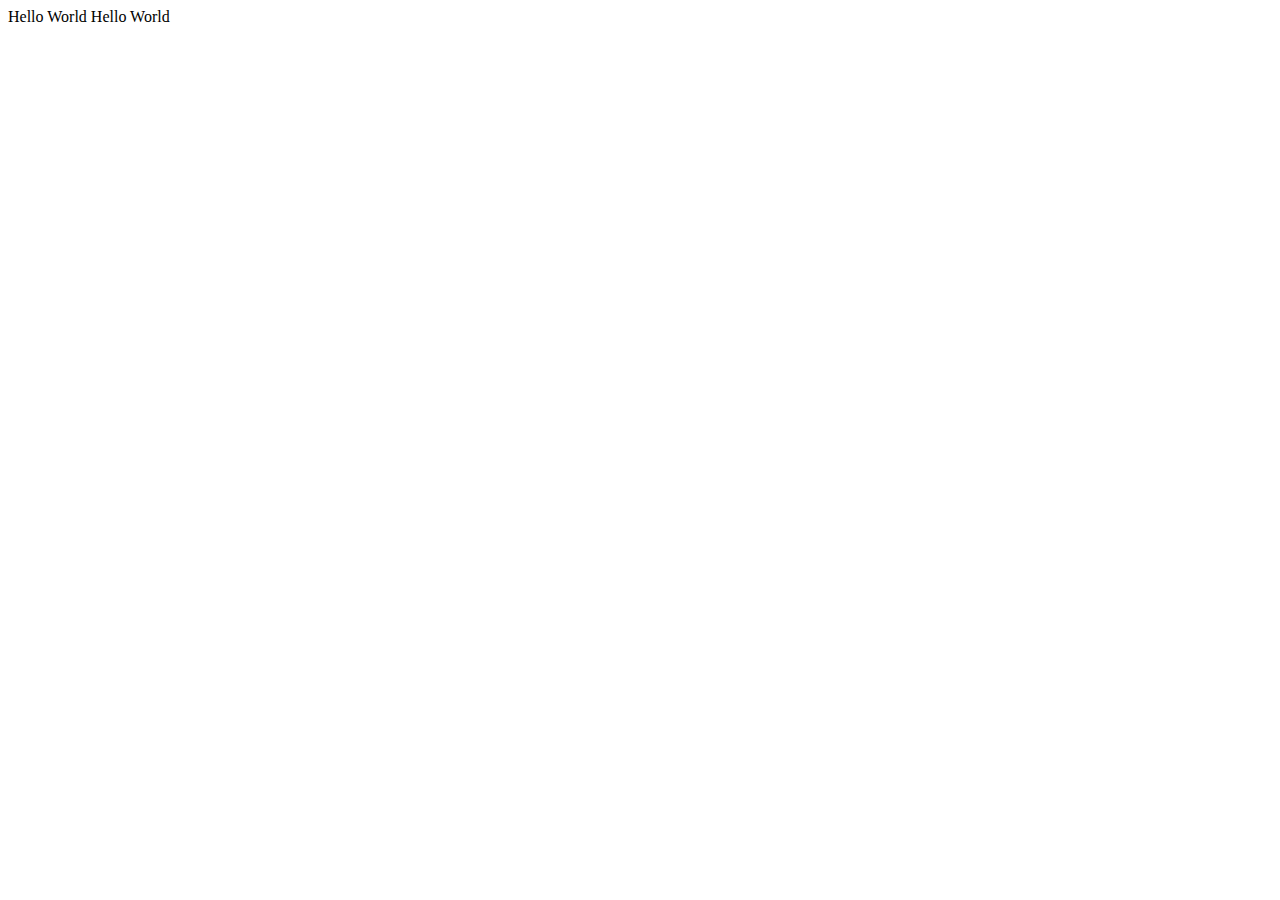
<file: index.html>
<!DOCTYPE html>
<html lang="en">
<head>
    <meta charset="UTF-8">
    <meta name="viewport" content="width=device-width, initial-scale=1.0">
    <meta http-equiv="X-UA-Compatible" content="ie=edge">
    <title>Ajax Demo</title>

</head>
<body>
    <style>
        body{
            background-color: aquamarine;
        }
    </style>
    <h1 id="demo"></h1>
    <script src="script.js"></script>
</body>
</html>
</file>
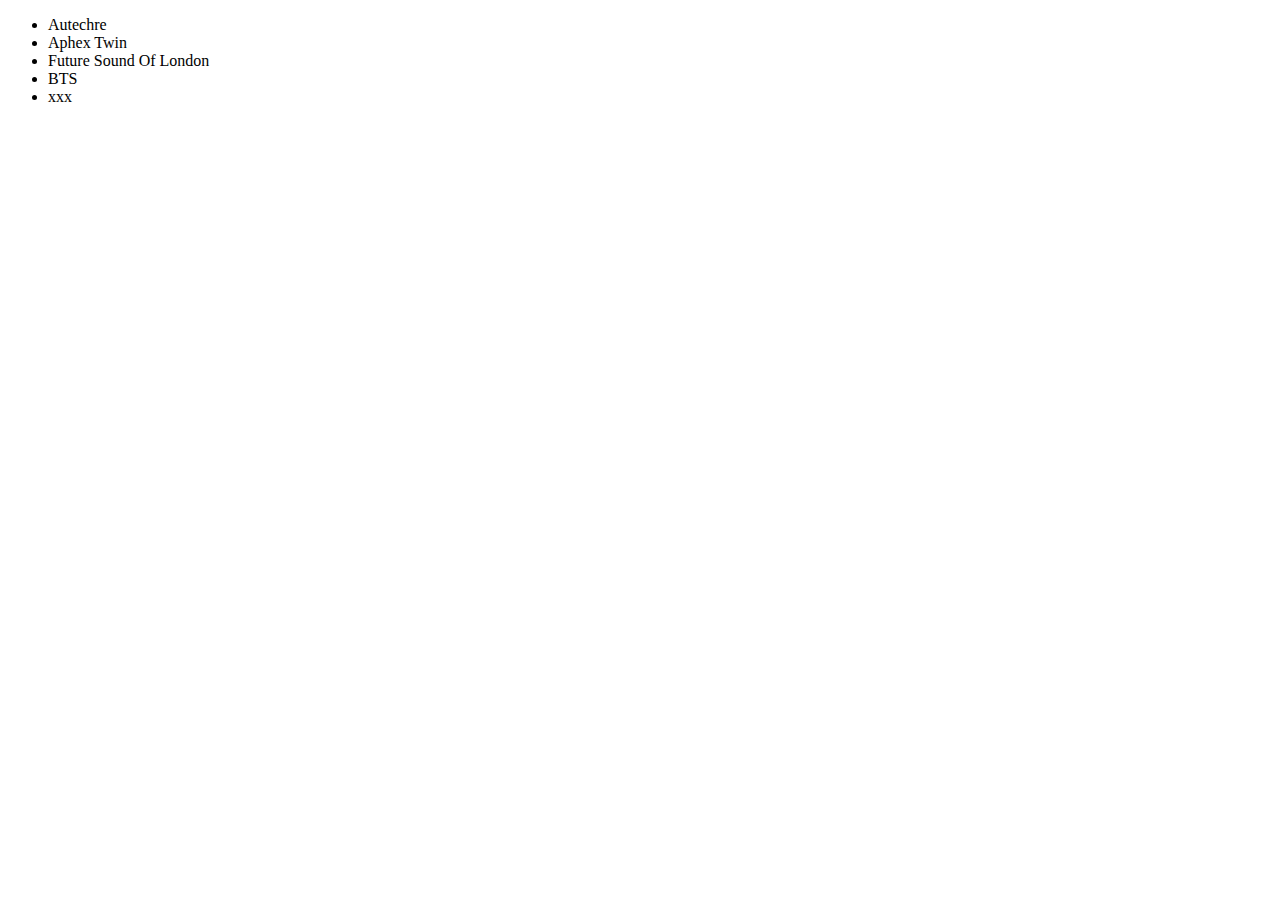
<file: Unit 2/index.html>
<!DOCTYPE html>
<html lang="en">
<head>
    <meta charset="UTF-8">
    <meta name="viewport" content="width=device-width, initial-scale=1.0">
    <meta http-equiv="X-UA-Compatible" content="ie=edge">
    <title>Unit 2</title>
</head>
<body>
    <div id="update"></div>
    <script src="script.js"></script>
</body>
</html>
</file>
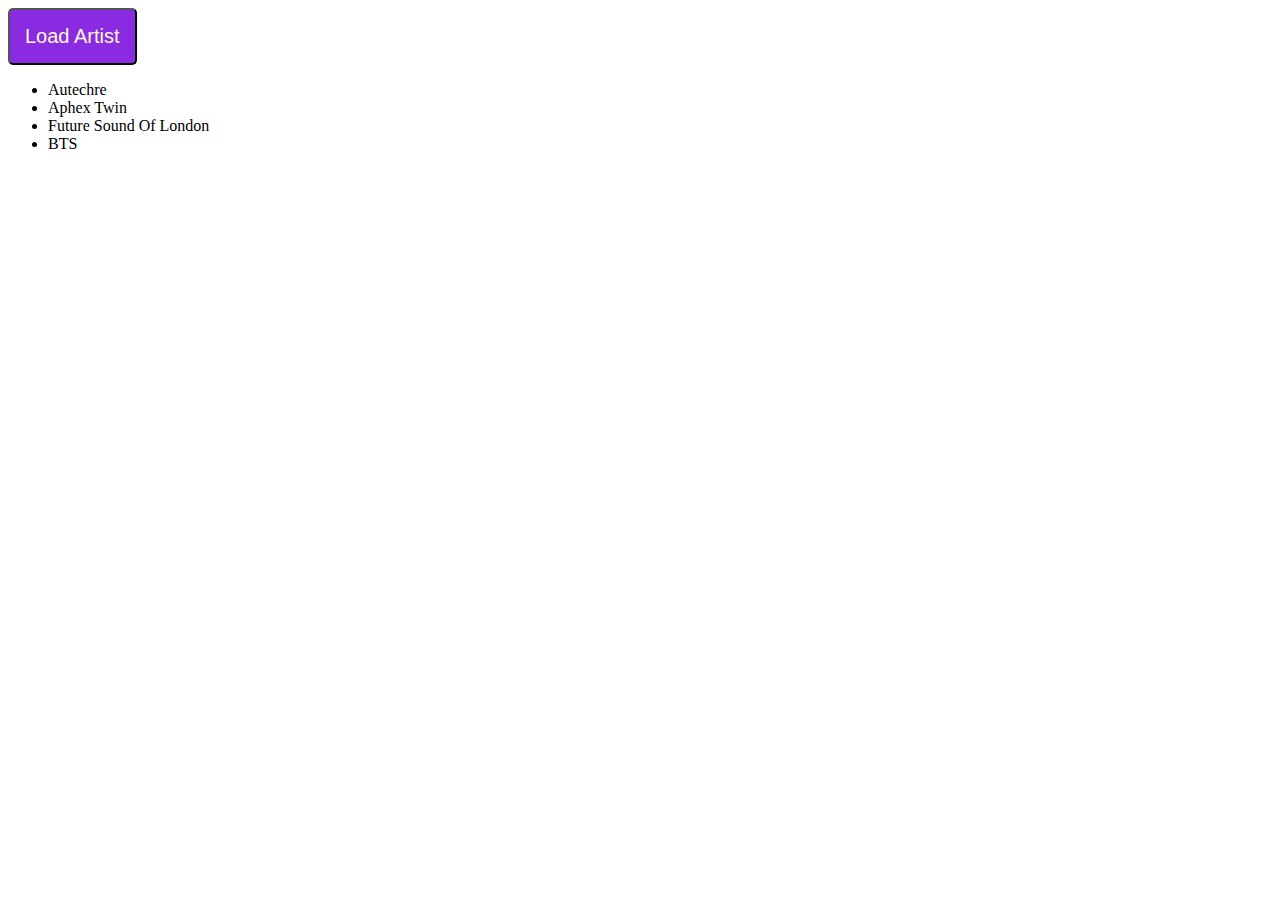
<file: unit 3/index.html>
<!DOCTYPE html>
<html lang="en">
<head>
    <meta charset="UTF-8">
    <meta name="viewport" content="width=device-width, initial-scale=1.0">
    <meta http-equiv="X-UA-Compatible" content="ie=edge">
    <title>Unit 3/ AJAX</title>
    <style>
        button{
            background-color: blueviolet;
            font-family:Arial, Helvetica, sans-serif;
            font-size: 1.25em;
            color:cornsilk;
            padding: .75em;
            border-radius: .25em;
        }
    </style>
</head>
<body>
    <button onload="loadAJAX();">Load Artist</button>
    <div id="update"></div>
    <script src="script.js"></script>
</body>
</html>
</file>
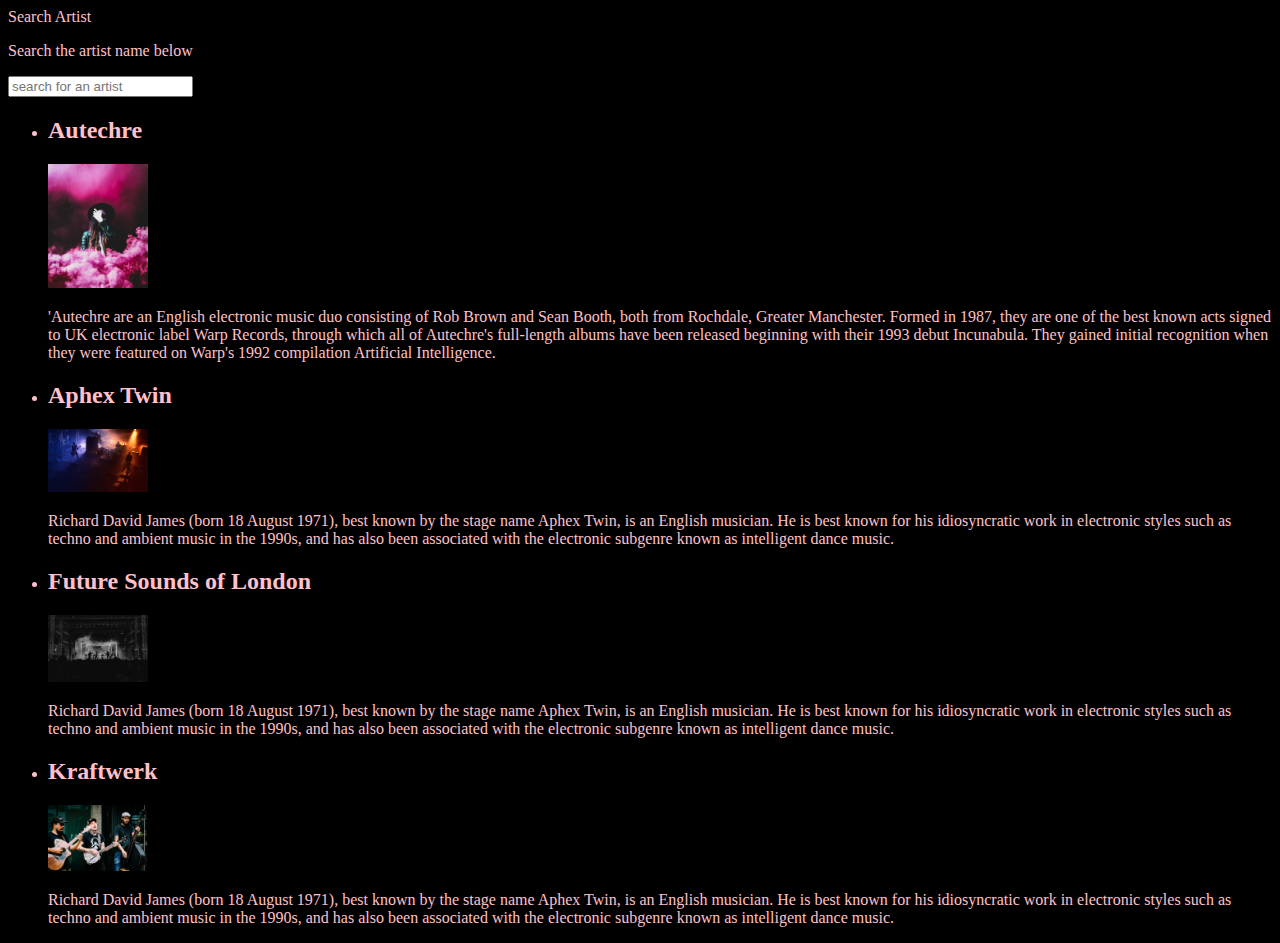
<file: unit 4/index.html>
<!DOCTYPE html>
<html lang="en">

<head>
    <meta charset="UTF-8">
    <meta name="viewport" content="width=device-width, initial-scale=1.0">
    <meta http-equiv="X-UA-Compatible" content="ie=edge">
    <link rel="stylesheet" href="css/style.css">
    <title>Unit 2 Assignment
    </title>
</head>

<body>
    <div id="searcharea">
        <label for="search">Search Artist</label>
        <p>Search the artist name below</p>
        <input type="search" id="search" name="search" placeholder="search for an artist">

    </div>
    <div id="update">

    </div>

    <script src="https://ajax.googleapis.com/ajax/libs/jquery/3.4.1/jquery.min.js"></script>
    <script>
        window.jQuery || document.write('<script src="js/jquery-3.4.1.min.js"><\/script>')
    </script>
    <script src="script.js"></script>
</body>

</html>
</file>
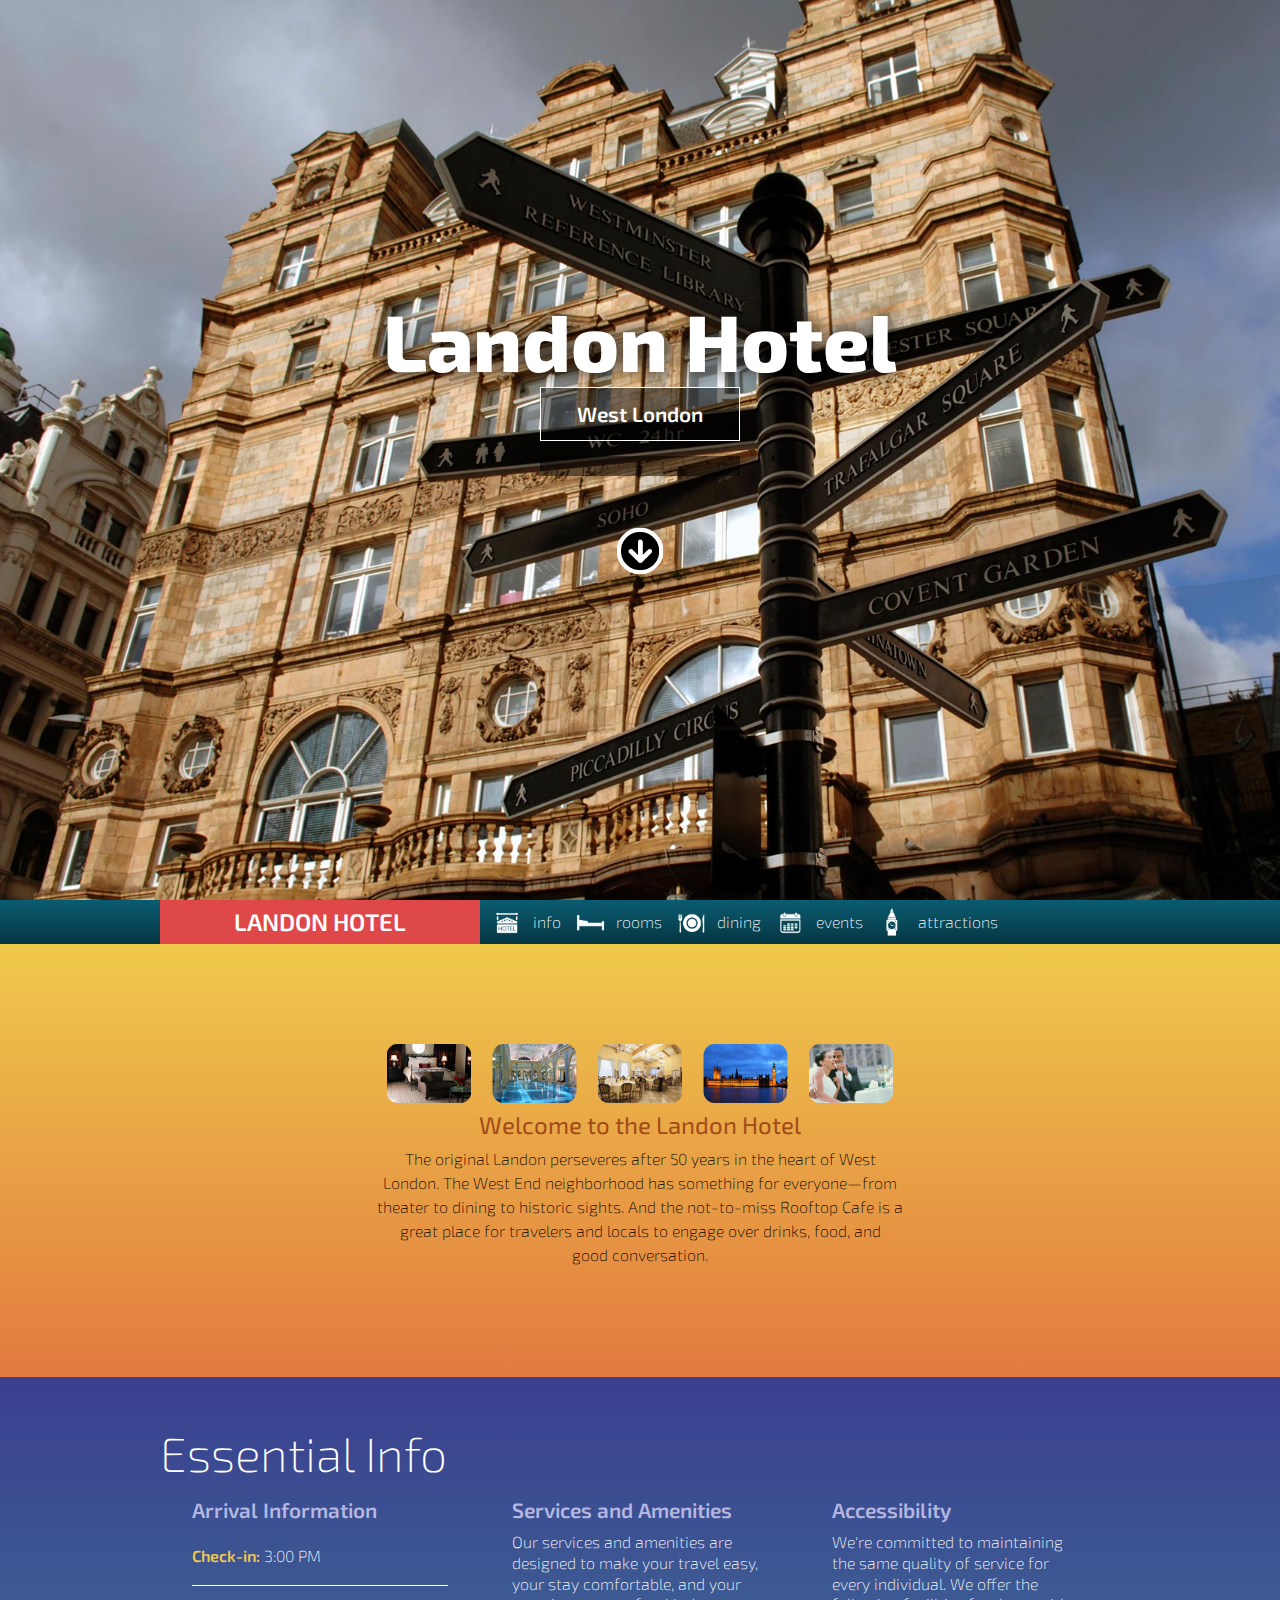
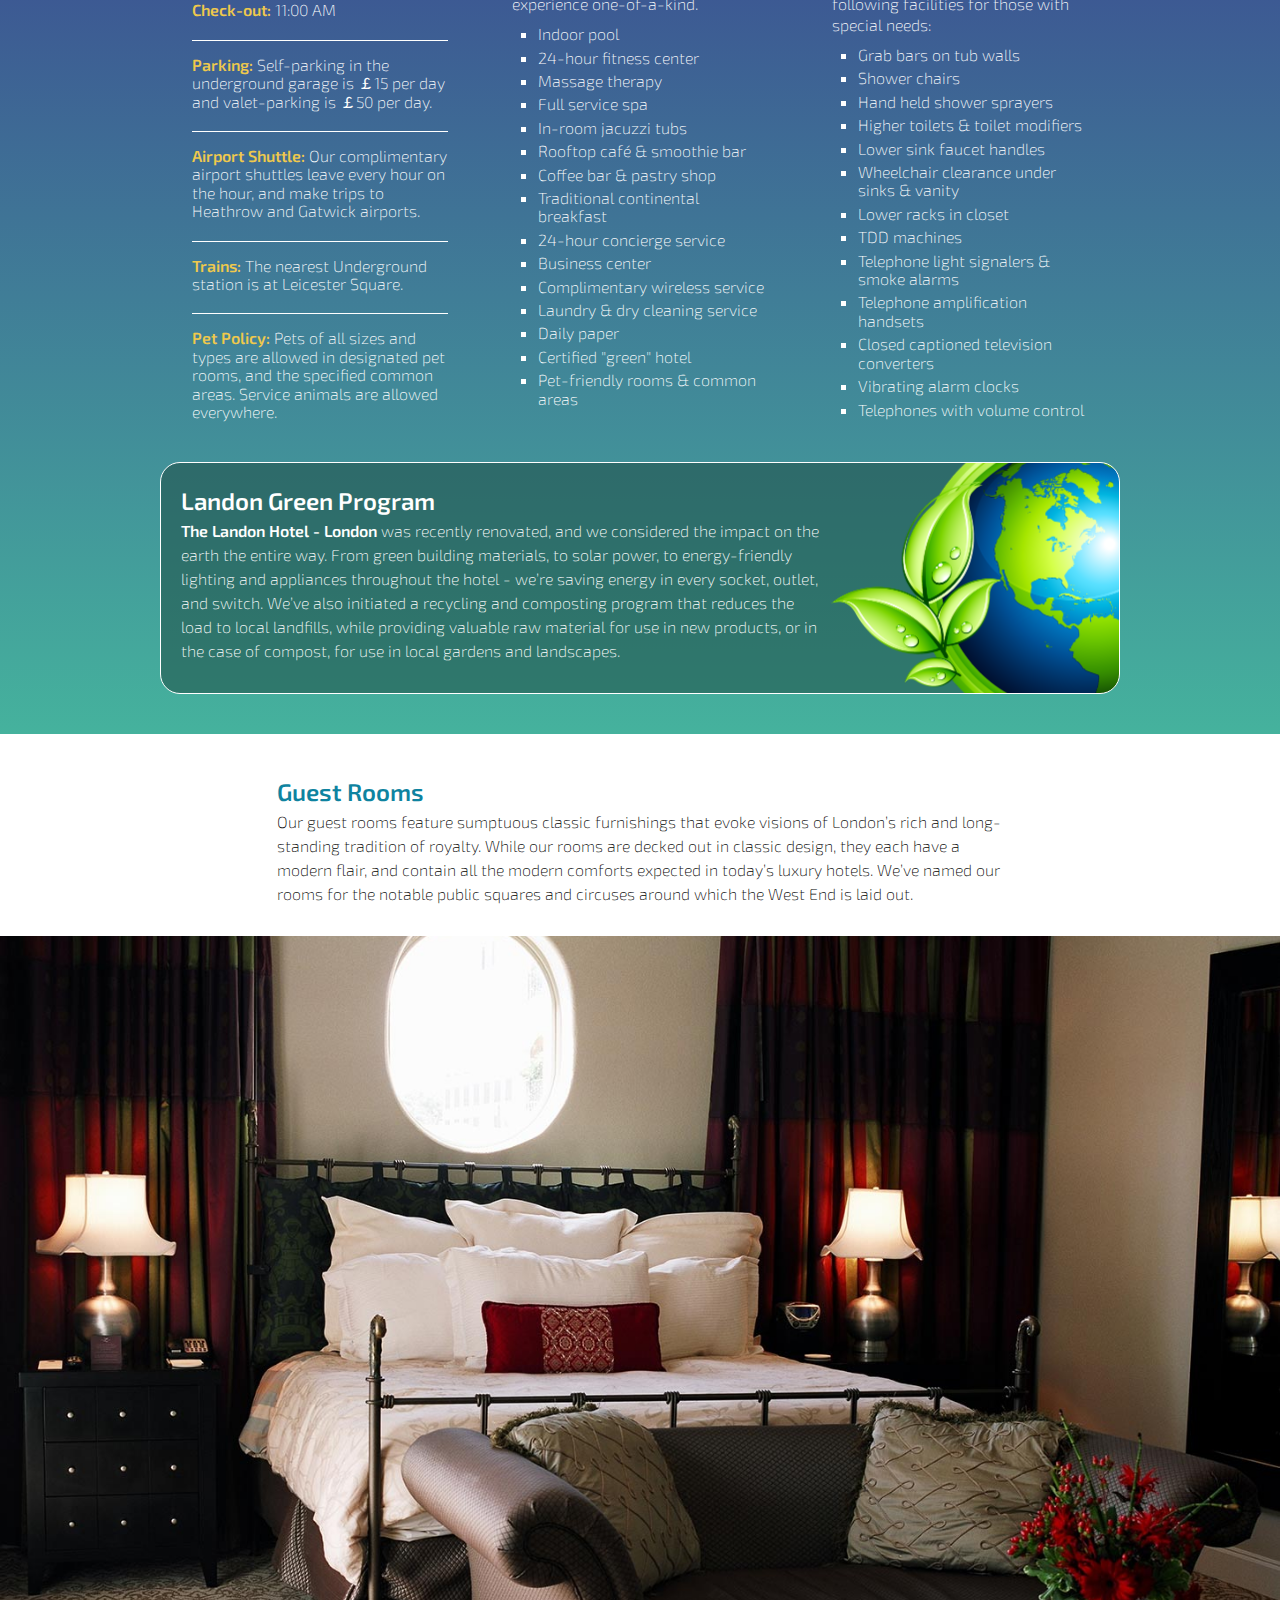
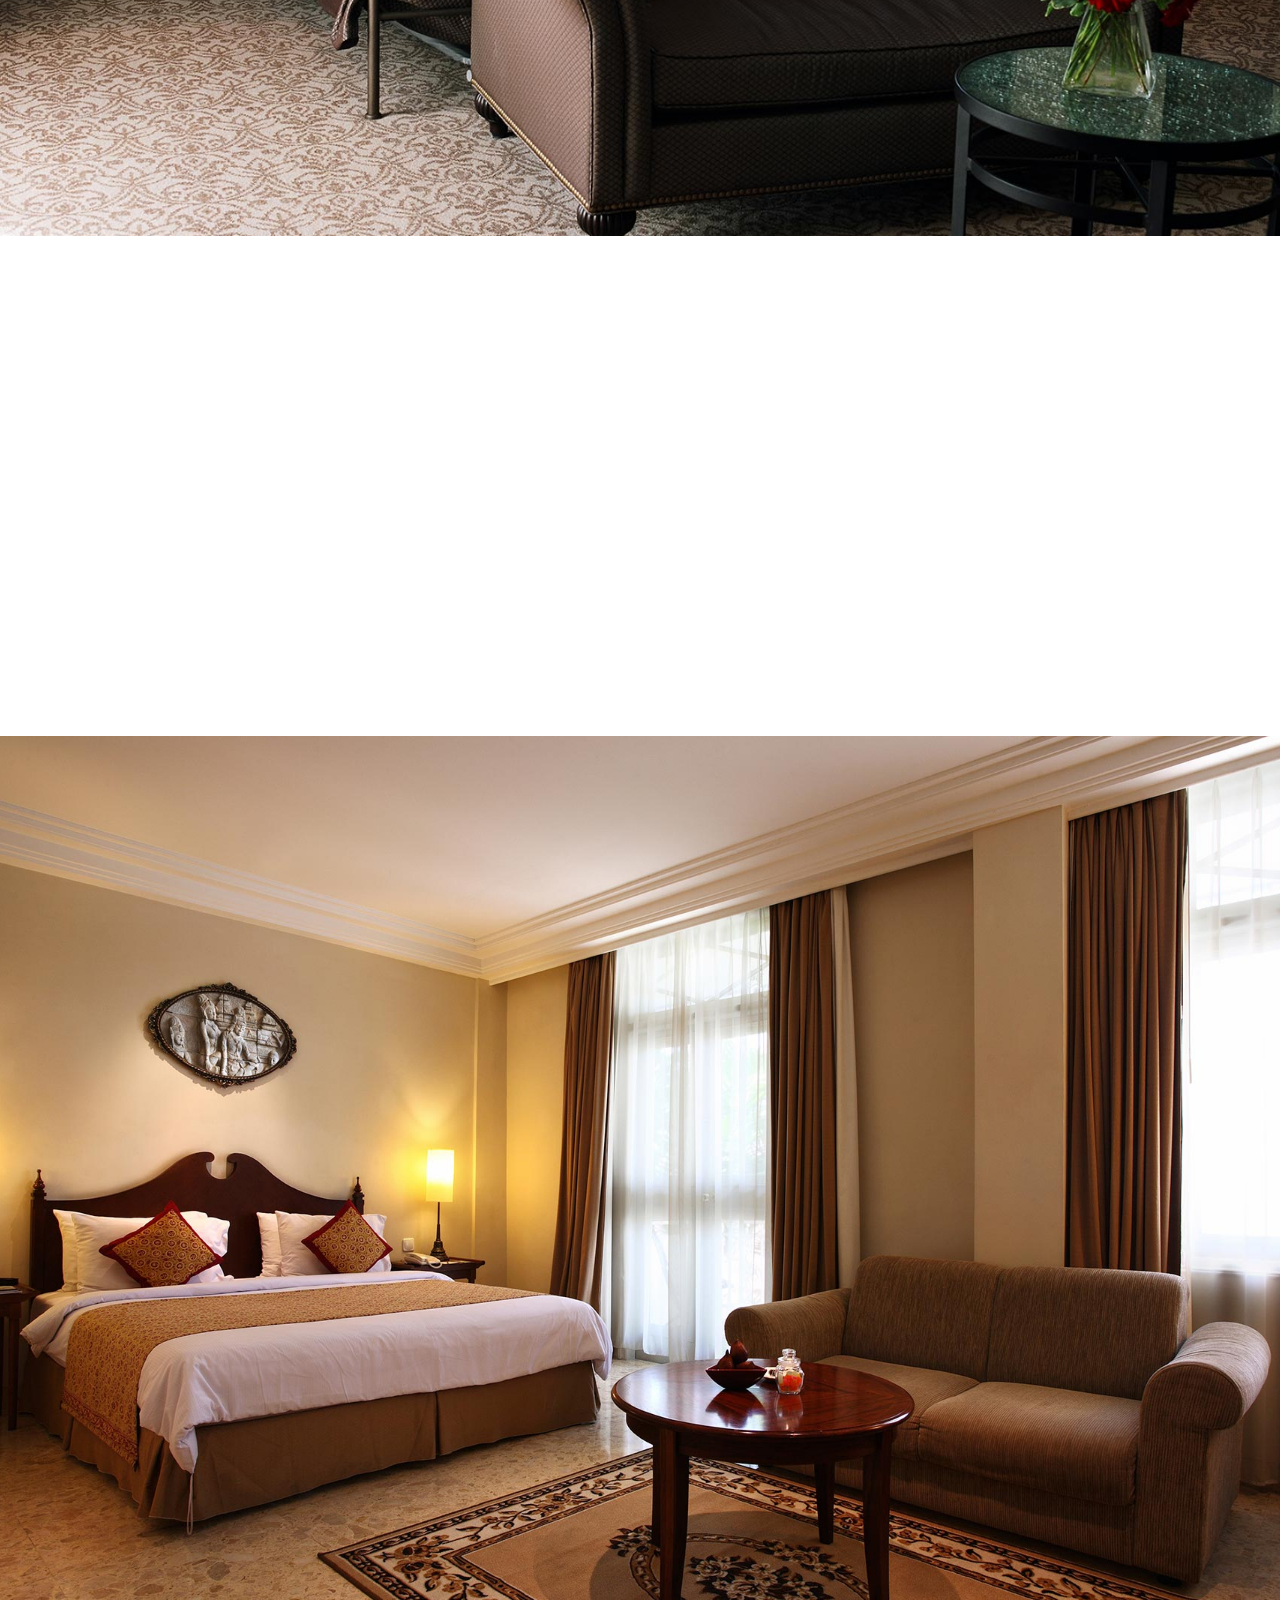
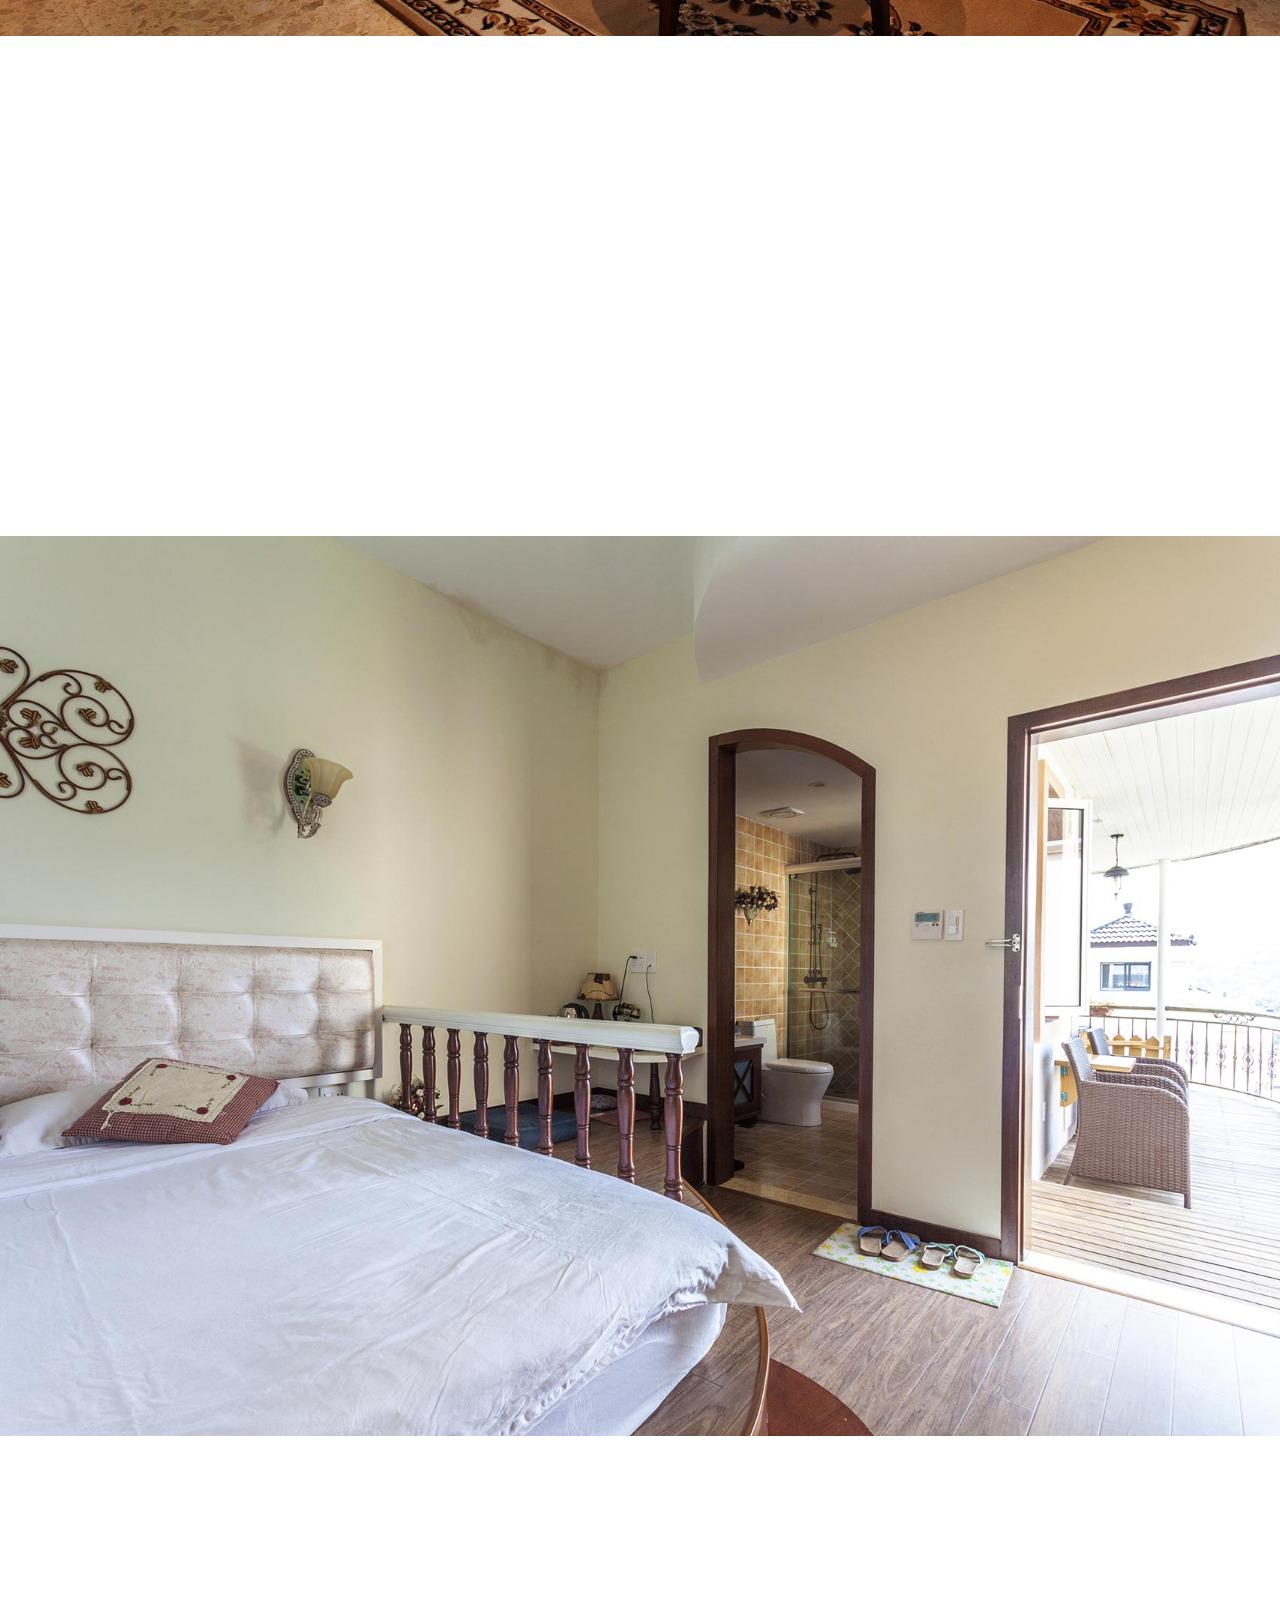
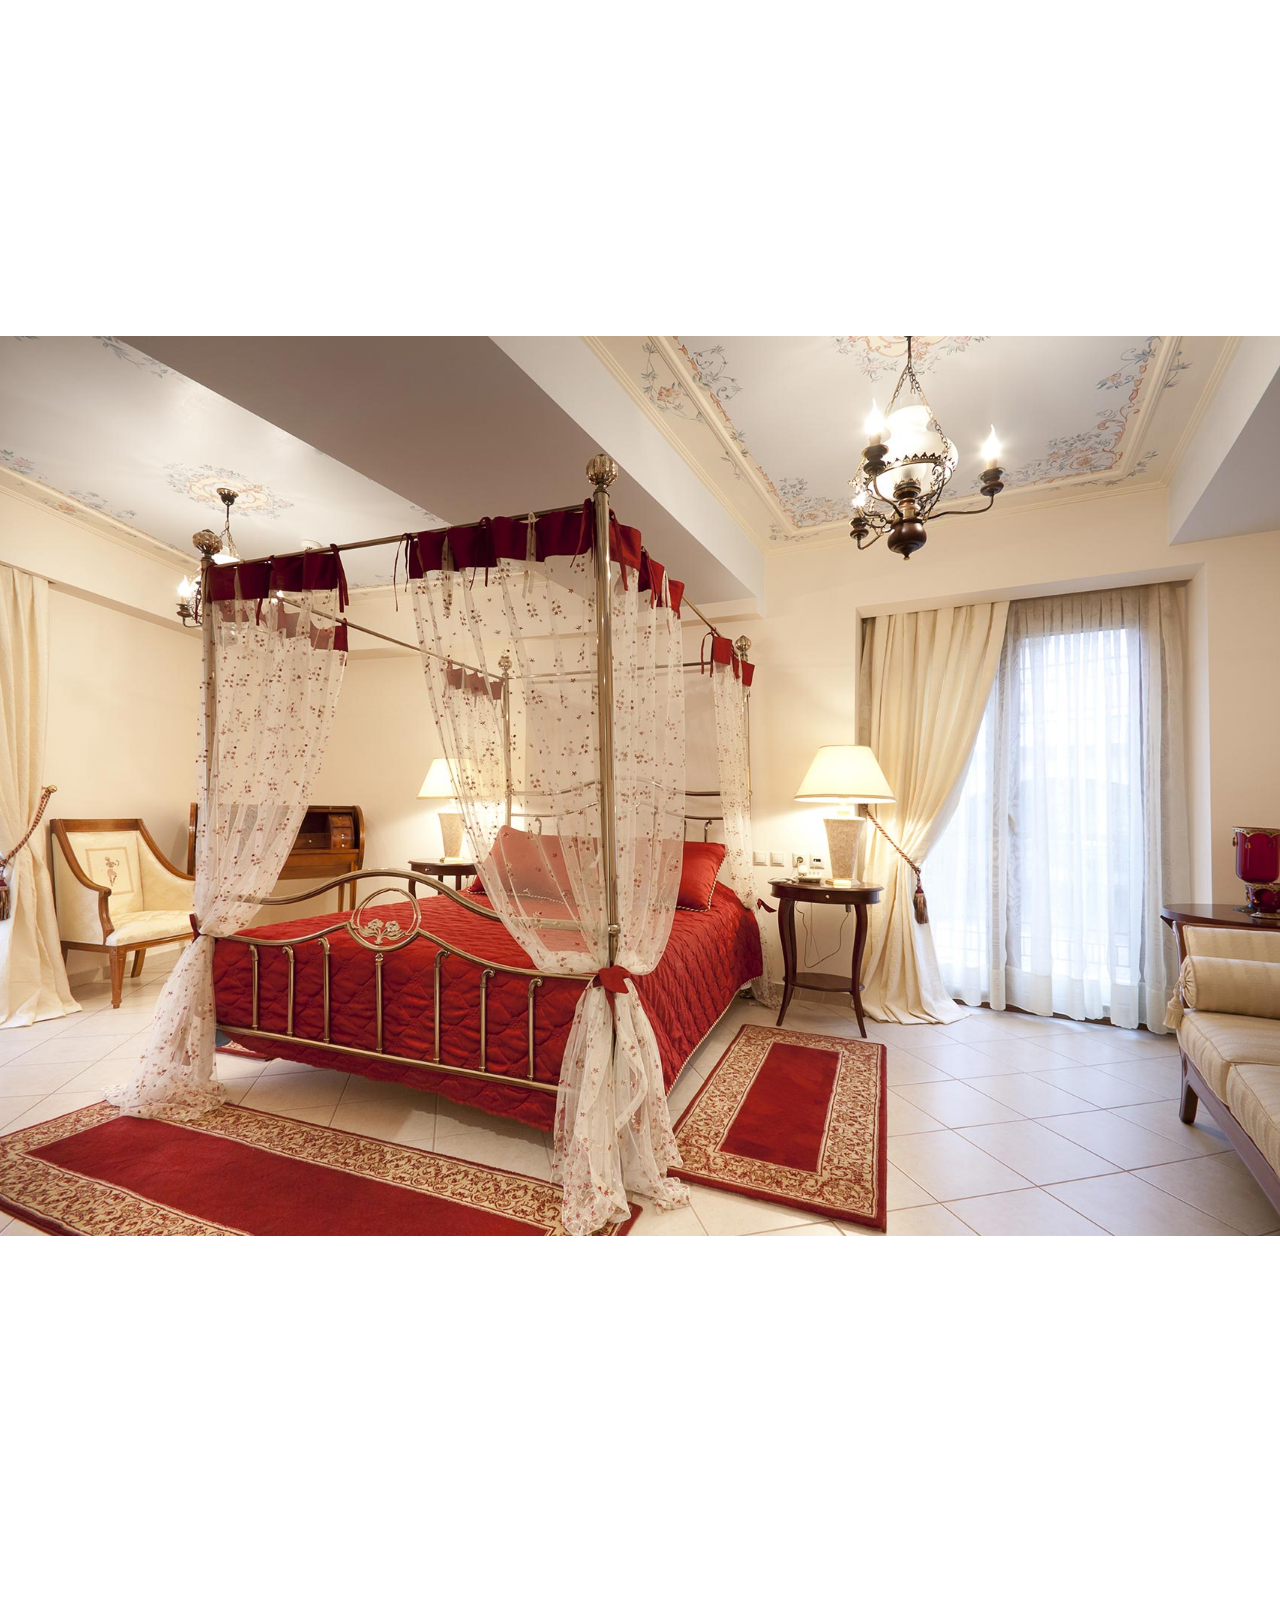
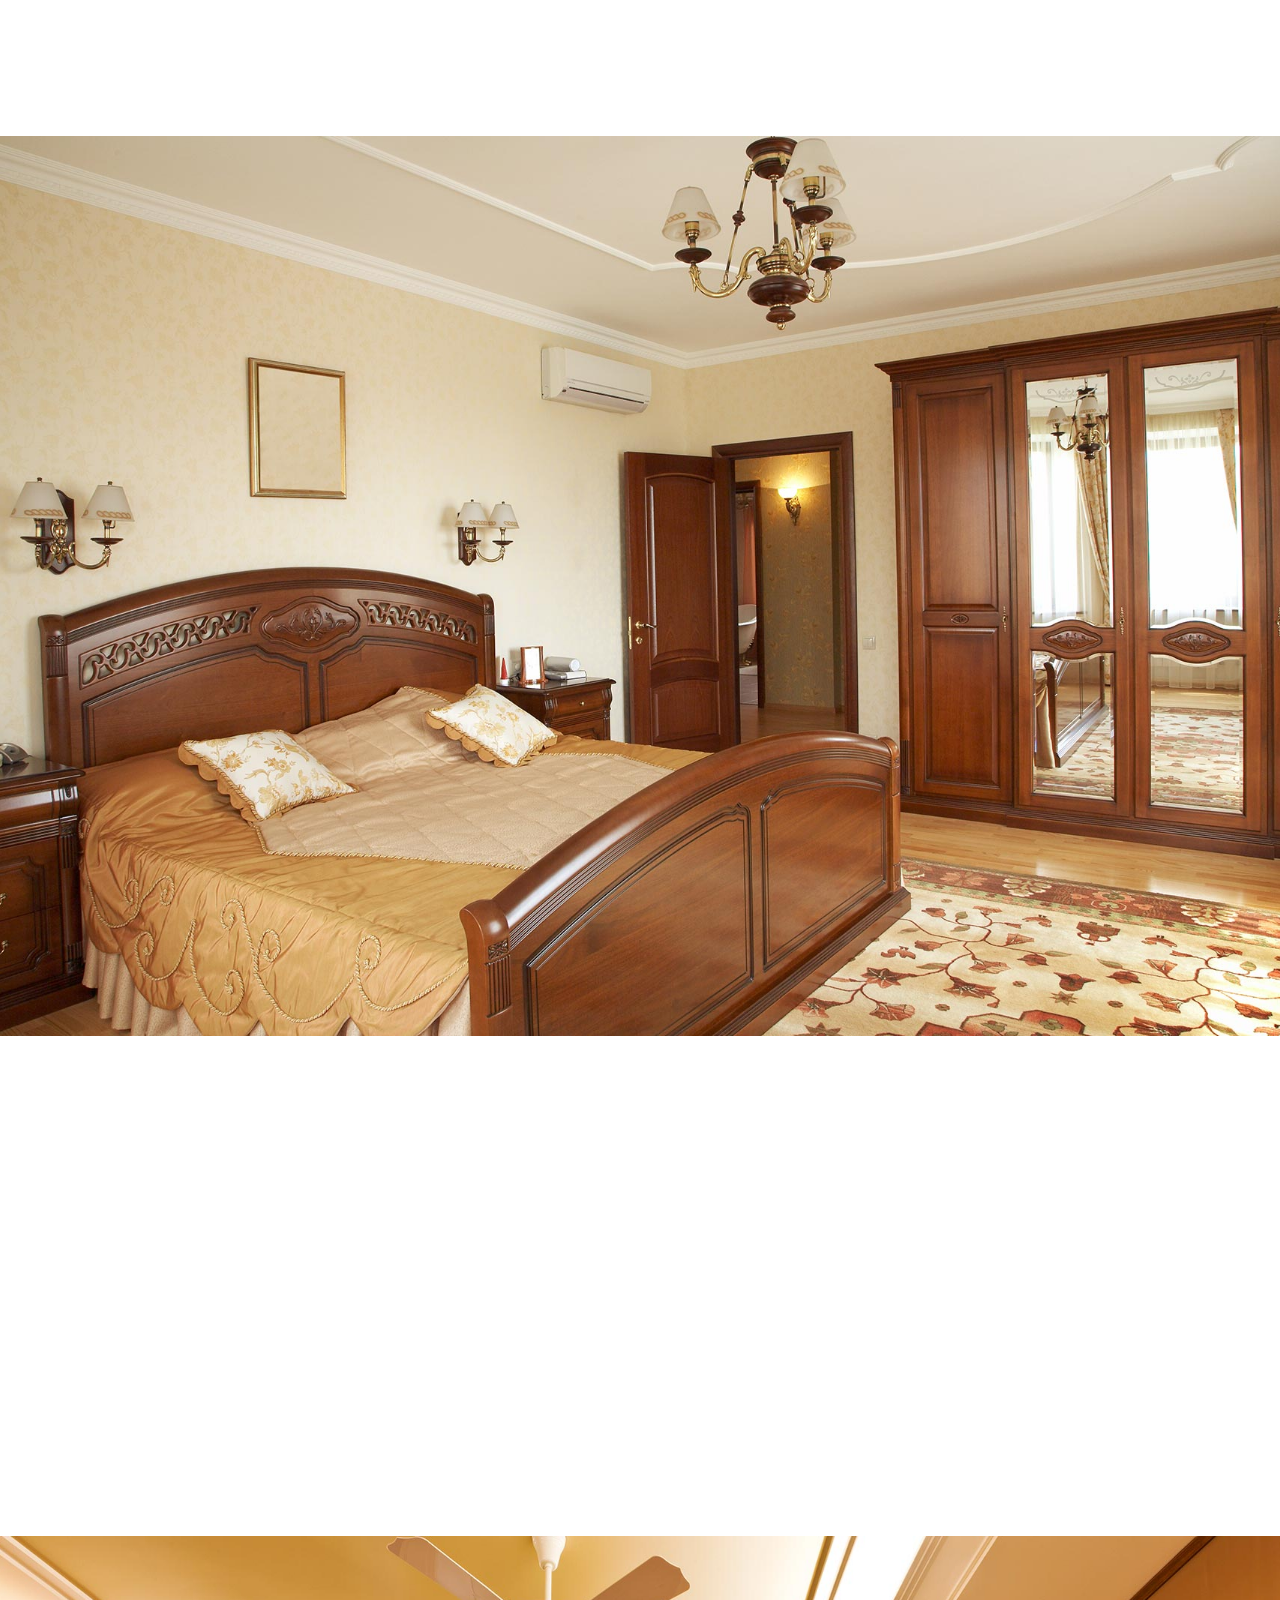
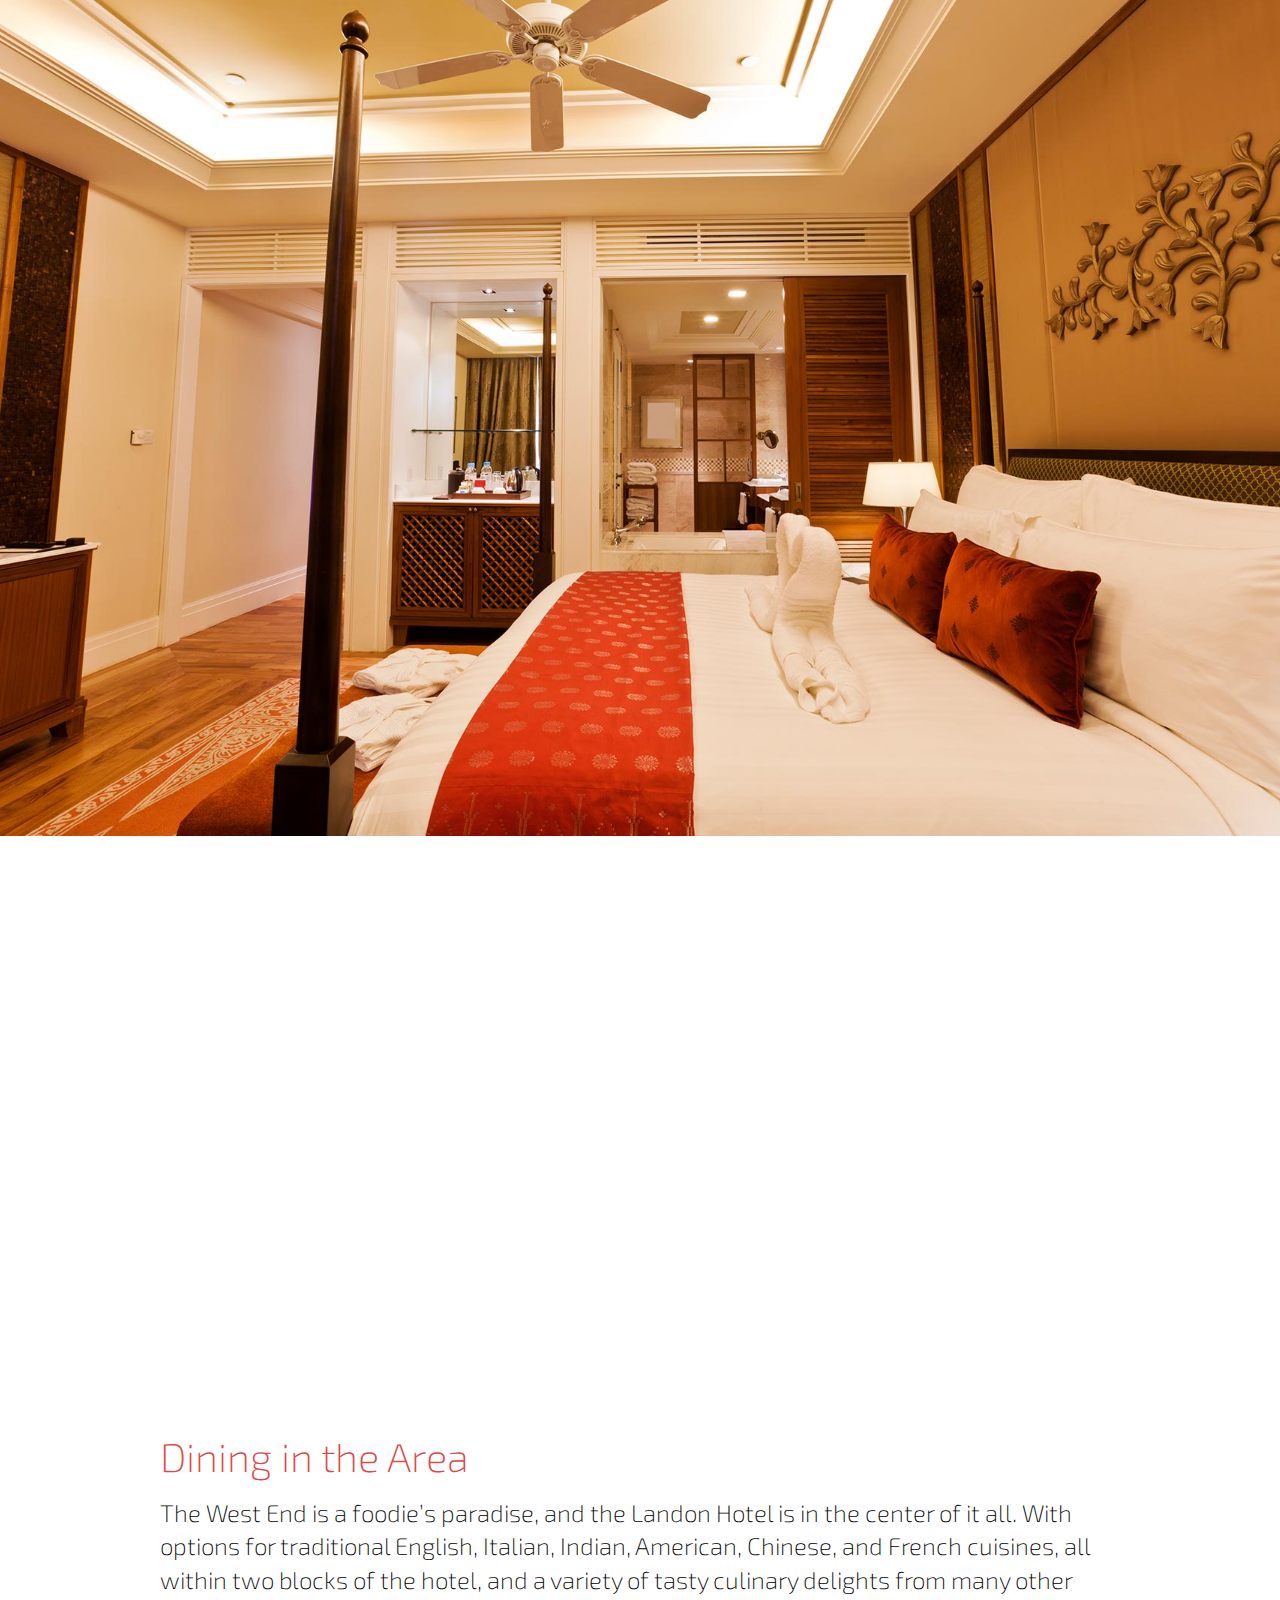
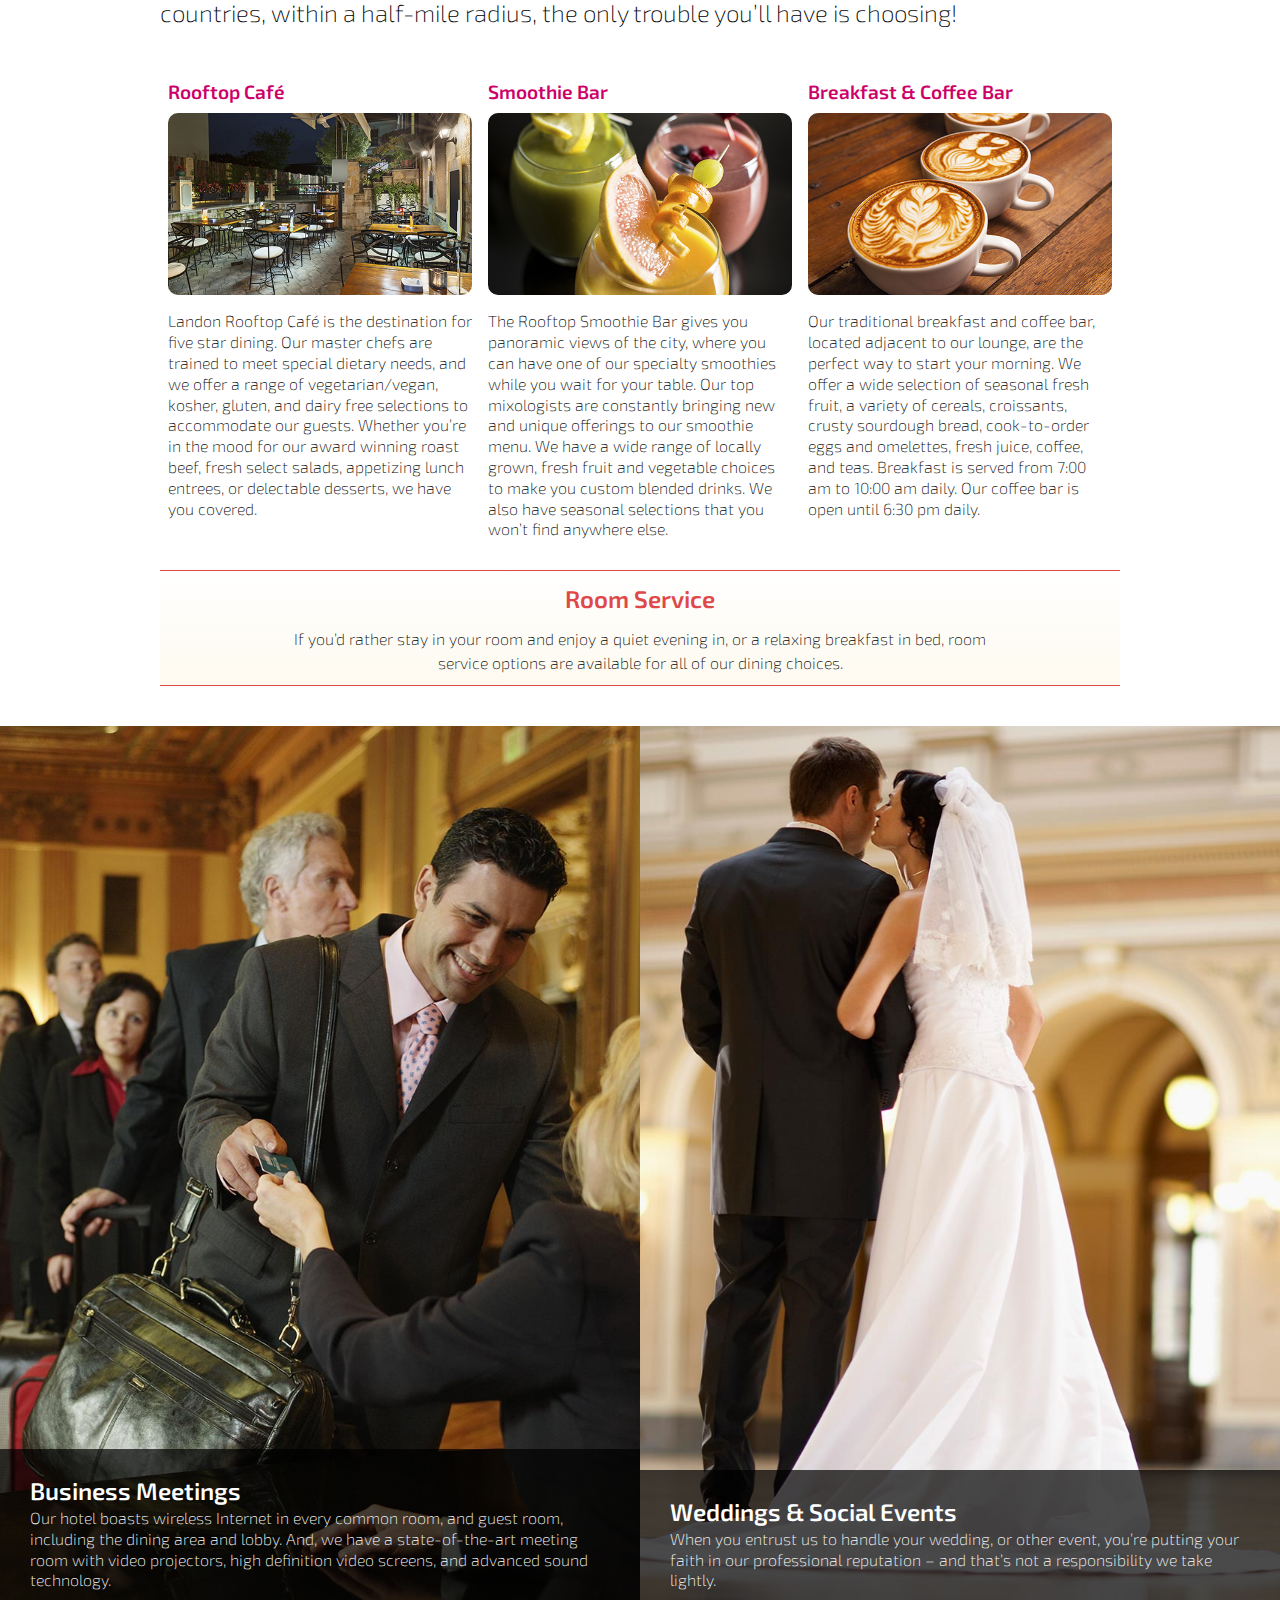
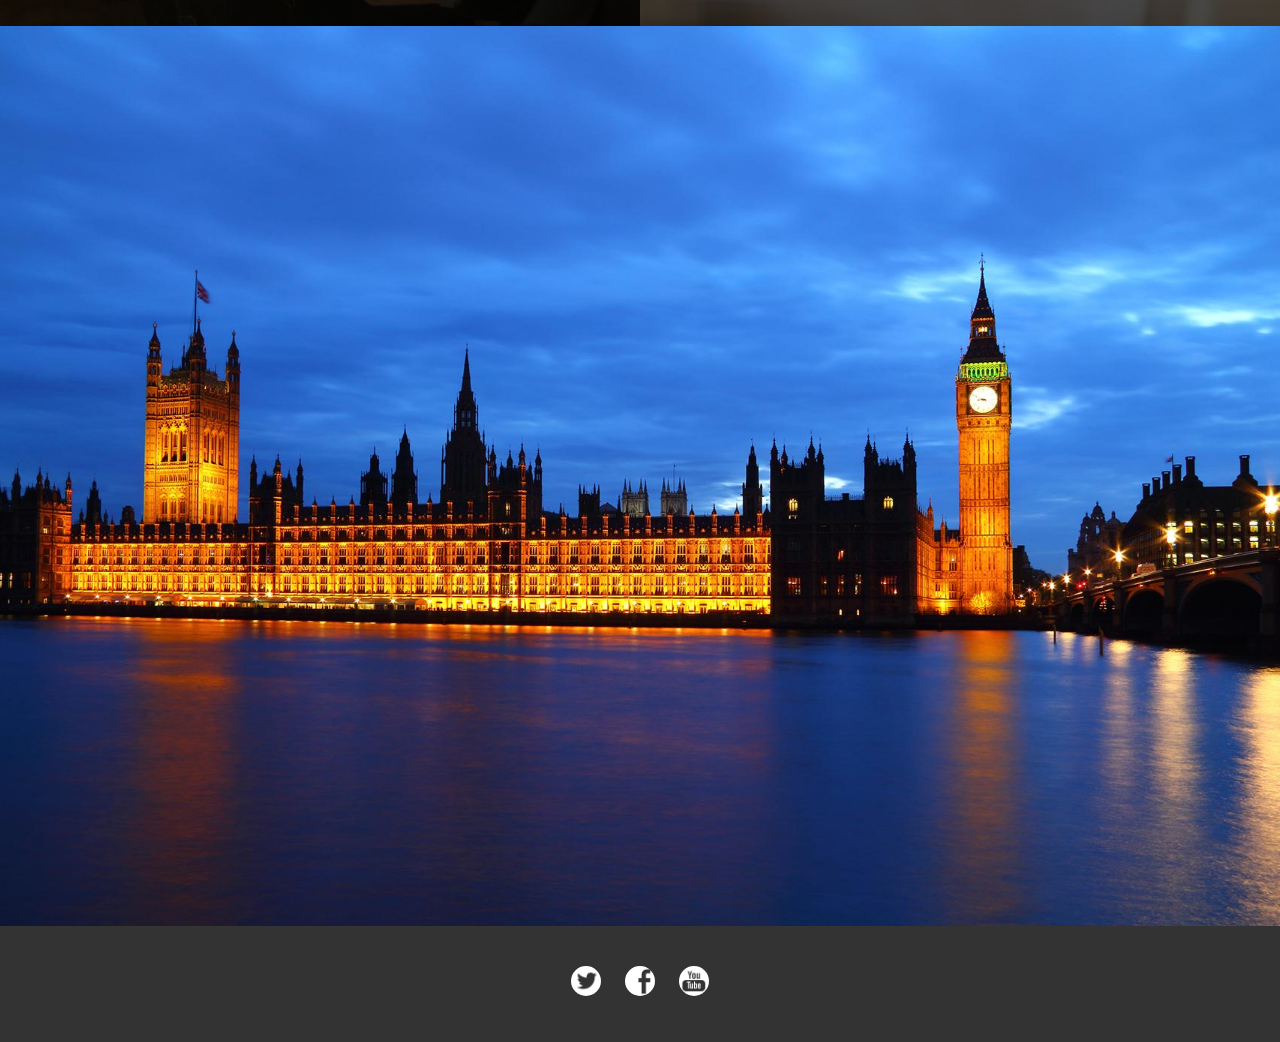
<file: BuildWebAppswithAjax/Ex_Files_Web_Apps_Ajax/Exercise Files/Ch02/02_02/finish/index.html>
<!doctype html>
<html lang="en">
<head>
  <meta charset="UTF-8">
  <title>Landon Hotel</title>
  <link rel="stylesheet" href="css/style.css">
  <meta name="viewport" content="width=device-width, user-scalable=no, initial-scale=1.0, maximum-scale=1.0, minimum-scale=1.0">
</head>
<body>
  <header id="intro">
    <article class="fullheight">
      <div class="hgroup">
        <h1>Landon Hotel</h1>
        <h2>West London</h2>
        <p class="info" id="weather"></p>
        <p><a href="#welcome"><img src="images/misc/arrow.png" alt="down arrow"></a></p>
      </div>
    </article>

    <nav id="nav">
      <div class="navbar">
        <div class="brand"><a href="#welcome">Landon <span>Hotel</span></a></div>
        <ul>
          <li><a class="icon info" href="#hotelinfo"><span>info</span></a></li>
          <li><a class="icon rooms" href="#rooms"><span>rooms</span></a></li>
          <li><a class="icon dining" href="#dining"><span>dining</span></a></li>
          <li><a class="icon events" href="#events"><span>events</span></a></li>
          <li><a class="icon attractions" href="#attractions"><span>attractions</span></a></li>
        </ul>
      </div><!-- navbar -->
    </nav>
  </header>
<main id="wrapper">
  <div class="scene" id="welcome">
    <article class="content">
      <div class="gallery">
        <img src="images/hotel/intro_room.jpg" alt="Intro Gallery Room Sample Pictures">
        <img src="images/hotel/intro_pool.jpg" alt="Intro Gallery Pool Sample Pictures">
        <img src="images/hotel/intro_dining.jpg" alt="Intro Gallery Dining Sample Pictures">
        <img src="images/hotel/intro_attractions.jpg" alt="Intro Gallery Attractions Sample Pictures">
        <img class="hidesm" src="images/hotel/intro_wedding.jpg" alt="Intro Gallery Dining Sample Pictures">
      </div>
      <h1>Welcome to the Landon&nbsp;Hotel</h1>
      <p>The original Landon perseveres after 50 years in the heart of West London. The West End neighborhood has something for everyone&mdash;from theater to dining to historic sights. And the not-to-miss Rooftop Cafe is a great place for travelers and locals to engage over drinks, food, and good&nbsp;conversation.</p>
    </article>
  </div><!-- welcome -->
  <div class="scene" id="hotelinfo">
    <article class="heading">
      <h1>Essential Info</h1>
    </article>
    <article id="usefulinfo">
      <section id="arrivalinfo">
        <h2>Arrival Information</h2>
        <ul>
          <li><strong>Check-in:</strong> 3:00 PM</li>
          <li><strong>Check-out:</strong> 11:00 AM</li>
          <li><strong>Parking:</strong> Self-parking in the underground garage is ￡15 per day and valet-parking is ￡50 per day.</li>
          <li><strong>Airport Shuttle:</strong> Our complimentary airport shuttles leave every hour on the hour, and make trips to Heathrow and Gatwick airports.</li>
          <li><strong>Trains:</strong> The nearest Underground station is at Leicester Square.</li>
          <li><strong>Pet Policy:</strong> Pets of all sizes and types are allowed in designated pet rooms, and the specified common areas. Service animals are allowed everywhere.</li>
        </ul>
      </section>
      <section class="checklist" id="services">
        <h2>Services and Amenities</h2>
        <p>Our services and amenities are designed to make your travel easy, your stay comfortable, and your experience one-of-a-kind.</p>
        <ul>
          <li>Indoor pool</li>
          <li>24-hour fitness center</li>
          <li>Massage therapy</li>
          <li>Full service spa</li>
          <li>In-room jacuzzi tubs</li>
          <li>Rooftop café  &amp; smoothie bar</li>
          <li>Coffee bar  &amp; pastry shop</li>
          <li>Traditional continental breakfast</li>
          <li>24-hour concierge service</li>
          <li>Business center</li>
          <li>Complimentary wireless service</li>
          <li>Laundry &amp; dry cleaning service</li>
          <li>Daily paper</li>
          <li>Certified "green" hotel</li>
          <li>Pet-friendly rooms  &amp; common areas</li>
        </ul>
      </section>
      <section class="checklist" id="accessibility">
        <h2>Accessibility</h2>
        <p>We're committed to maintaining the same quality of service for every individual. We offer the following facilities for those with special needs:</p>
        <ul>
          <li>Grab bars on tub walls</li>
          <li>Shower chairs</li>
          <li>Hand held shower sprayers</li>
          <li>Higher toilets &amp; toilet modifiers</li>
          <li>Lower sink faucet handles</li>
          <li>Wheelchair clearance under sinks &amp; vanity</li>
          <li>Lower racks in closet</li>
          <li>TDD machines</li>
          <li>Telephone light signalers  &amp; smoke alarms</li>
          <li>Telephone amplification handsets</li>
          <li>Closed captioned television converters</li>
          <li>Vibrating alarm clocks</li>
          <li>Telephones with volume control</li>
        </ul>
      </section>
    </article>
    <article id="greenprogram">
      <h2>Landon Green Program</h2>
      <p><strong>The Landon Hotel - London</strong> was recently renovated, and we considered the impact on the earth the entire way. From green building materials, to solar power, to energy-friendly lighting and appliances throughout the hotel - we’re saving energy in every socket, outlet, and switch. We’ve also initiated a recycling and composting program that reduces the load to local landfills, while providing valuable raw material for use in new products, or in the case of compost, for use in local gardens and landscapes.</p>
    </article>
  </div><!-- hotelinfo -->
  <div class="scene" id="rooms">
    <header>
      <h1>Guest Rooms</h1>
      <p>Our guest rooms feature sumptuous classic furnishings that evoke visions of London’s rich and long-standing tradition of royalty. While our rooms are decked out in classic design, they each have a modern flair, and contain all the modern comforts expected in today’s luxury hotels. We’ve named our rooms for the notable public squares and circuses around which the West End is laid&nbsp;out.</p>
    </header>
    <article class="room fullheight" id="piccadilly">
      <section class="content">
        <h1>Piccadilly</h1>
        <p>Designed to be our economy room, for those who will be spending more time seeing the sights, and less time hitting the hay. The Piccadilly room has a smaller footprint, but maintains the accommodations of some of our more deluxe rooms.</p>
      </section>
    </article>
    <article class="room fullheight" id="cambridge">
      <section class="content">
        <h1>Cambridge</h1>
        <p>This room features a king bed, with a Comfort-Plus mattress, covered in 400-thread Egyptian cotton sheets. The Cambridge room is decorated in tasteful and warm muted tones, that are soothing on the eyes and senses.</p>
      </section>
    </article>
    <article class="room fullheight" id="westminster">
      <section class="content">
        <h1>Westminster</h1>
        <p>This room is available with a king or two double beds, and is furnished with our Premiere London collection – the softest and most luxurious bed and bath linens.</p>
      </section>
    </article>
    <article class="room fullheight" id="oxford">
      <section class="content">
        <h1>Oxford</h1>
        <p>Our Oxford suites are some of the prettiest and most romantic rooms around and are perfect for honeymoons. All of these feature canopy beds, lots of windows, and spare no modern comfort or convenience, including a TLX media system.</p>
      </section>
    </article>
    <article class="room fullheight" id="victoria">
      <section class="content">
        <h1>Victoria</h1>
        <p>Traveling with the family? Our spacious Victoria suites, with breathtaking views of the city, are the perfect choice. These corner rooms are furnished with a king or two double beds, and have a sofa with a comfortable pullout bed.</p>
      </section>
    </article>
    <article class="room fullheight" id="manchester">
      <section class="content">
        <h1>Manchester</h1>
        <p>The Manchester Executive Suite, is popular with business travelers the world over. These two-room suites feature a king-size bed, living room with leather recliner, full-sized executive desk, and leather desk chair.</p>
      </section>
    </article>
  </div><!-- rooms -->
  <div class="scene" id="dining">
    <article id="areadining">
      <h1>Dining in the Area</h1>
      <p>The West End is a foodie’s paradise, and the Landon Hotel is in the center of it all. With options for traditional English, Italian, Indian, American, Chinese, and French cuisines, all within two blocks of the hotel, and a variety of tasty culinary delights from many other countries, within a half-mile radius, the only trouble you’ll have is choosing! </p>
    </article>
    <article id="inhotel">
      <section id="rooftopcafe">
        <h2>Rooftop Caf&eacute;</h2>
        <img src="images/hotel/dining_rooftop.jpg" alt="Dining">
        <p>Landon Rooftop Caf&eacute; is the destination for five star dining. Our master chefs are trained to meet special dietary needs, and we offer a range of vegetarian/vegan, kosher, gluten, and dairy free selections to accommodate our guests. Whether you&rsquo;re in the mood for our award winning roast beef, fresh select salads, appetizing lunch entrees, or delectable desserts, we have you covered.</p>
      </section>

      <section id="smoothiebar">
        <h2>Smoothie Bar</h2>
        <img src="images/hotel/dining_smoothiebar.jpg" alt="Dining">
        <p>The Rooftop Smoothie Bar gives you panoramic views of the city, where you can have one of our specialty smoothies while you wait for your table. Our top mixologists are constantly bringing new and unique offerings to our smoothie menu. We have a wide range of locally grown, fresh fruit and vegetable choices to make you custom blended drinks.  We also have seasonal selections that you won’t find anywhere else.</p>
      </section>

      <section id="coffeebar">
        <h2>Breakfast &amp; Coffee Bar</h2>
        <img src="images/hotel/dining_lattes.jpg" alt="Dining">
        <p>Our traditional breakfast and coffee bar, located adjacent to our lounge, are the perfect way to start your morning. We offer a wide selection of seasonal fresh fruit, a variety of cereals, croissants, crusty sourdough bread, cook-to-order eggs and omelettes, fresh juice, coffee, and teas. Breakfast is served from 7:00 am to 10:00 am daily. Our coffee bar is open until 6:30 pm daily.</p>
      </section>
    </article><!-- inhotel -->
    <article id="roomservice">
      <h1>Room Service</h1>
      <p>If you’d rather stay in your room and enjoy a quiet evening in, or a relaxing breakfast in bed, room service options are available for all of our dining choices.</p>
    </article>
  </div><!-- dining -->
  <div class="scene" id="events">
      <article class="event fullheight" id="businessmeetings">
        <div class="content">
          <h2>Business Meetings</h2>
          <p>Our hotel boasts wireless Internet in every common room, and guest room, including the dining area and lobby. And, we have a state-of-the-art meeting room with video projectors, high definition video screens, and advanced sound technology.</p>
        </div><!-- content -->
      </article><!-- article -->
      <article class="event fullheight" id="weddings">
        <div class="content">
          <h2>Weddings &amp; Social Events</h2>
          <p> When you entrust us to handle your wedding, or other event, you’re putting your faith in our professional reputation – and that’s not a responsibility we take lightly. </p>
        </div><!-- content -->
      </article><!-- article -->
  </div><!-- events -->
  <div class="scene fullheight" id="attractions">
    <article class="content">
      <h1>Local Attractions</h1>
        <p>Whether you’re a theater enthusiast, enjoy epic shopping, or love to stroll and people watch, London’s West End has an endless opportunity to partake. The heart of London’s "Theatreland" offering the best in drama, comedy, and musical productions.</p>
    </article>
  </div><!-- attractions -->
</main>
<footer class="scene">
  <article class="content">
    <div id="socialmedia">
      <ul class="group">
        <li><a href="https://twitter.com"><img class="icon" src="images/socialmedia/twitter.png" alt="icon for twitter" /></a></li>
        <li><a href="http://www.facebook.com"><img class="icon" src="images/socialmedia/facebook.png" alt="icon for facebook" /></a></li>
        <li><a href="http://www.youtube.com"><img class="icon" src="images/socialmedia/youtube.png" alt="icon for youtube" /></a></li>    
      </ul>      
    </div>
  </article>
</footer>
  <script src="js/promise.min.js"></script>
  <script src="js/fetch.js"></script>
  <script src="js/script.js"></script>
  <script src="js/script2.js"></script>
</body>
</html>
</file>
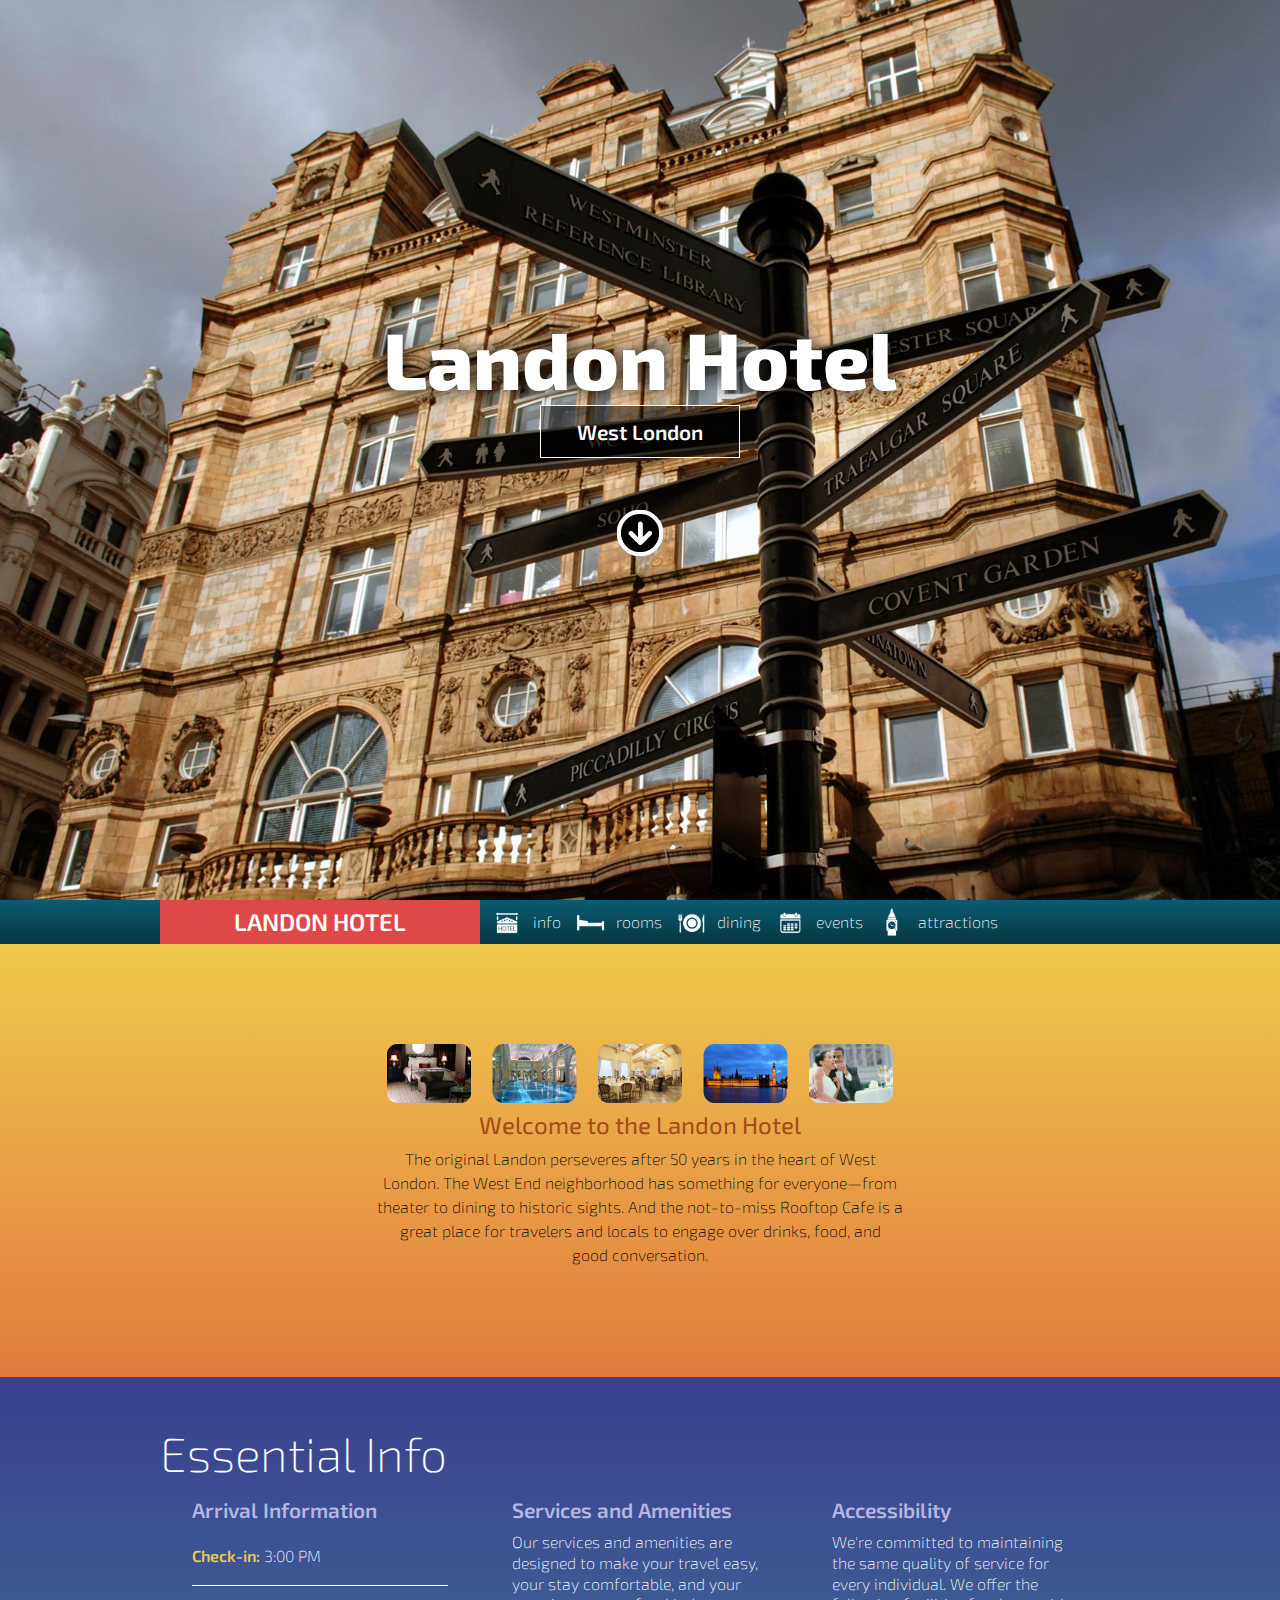
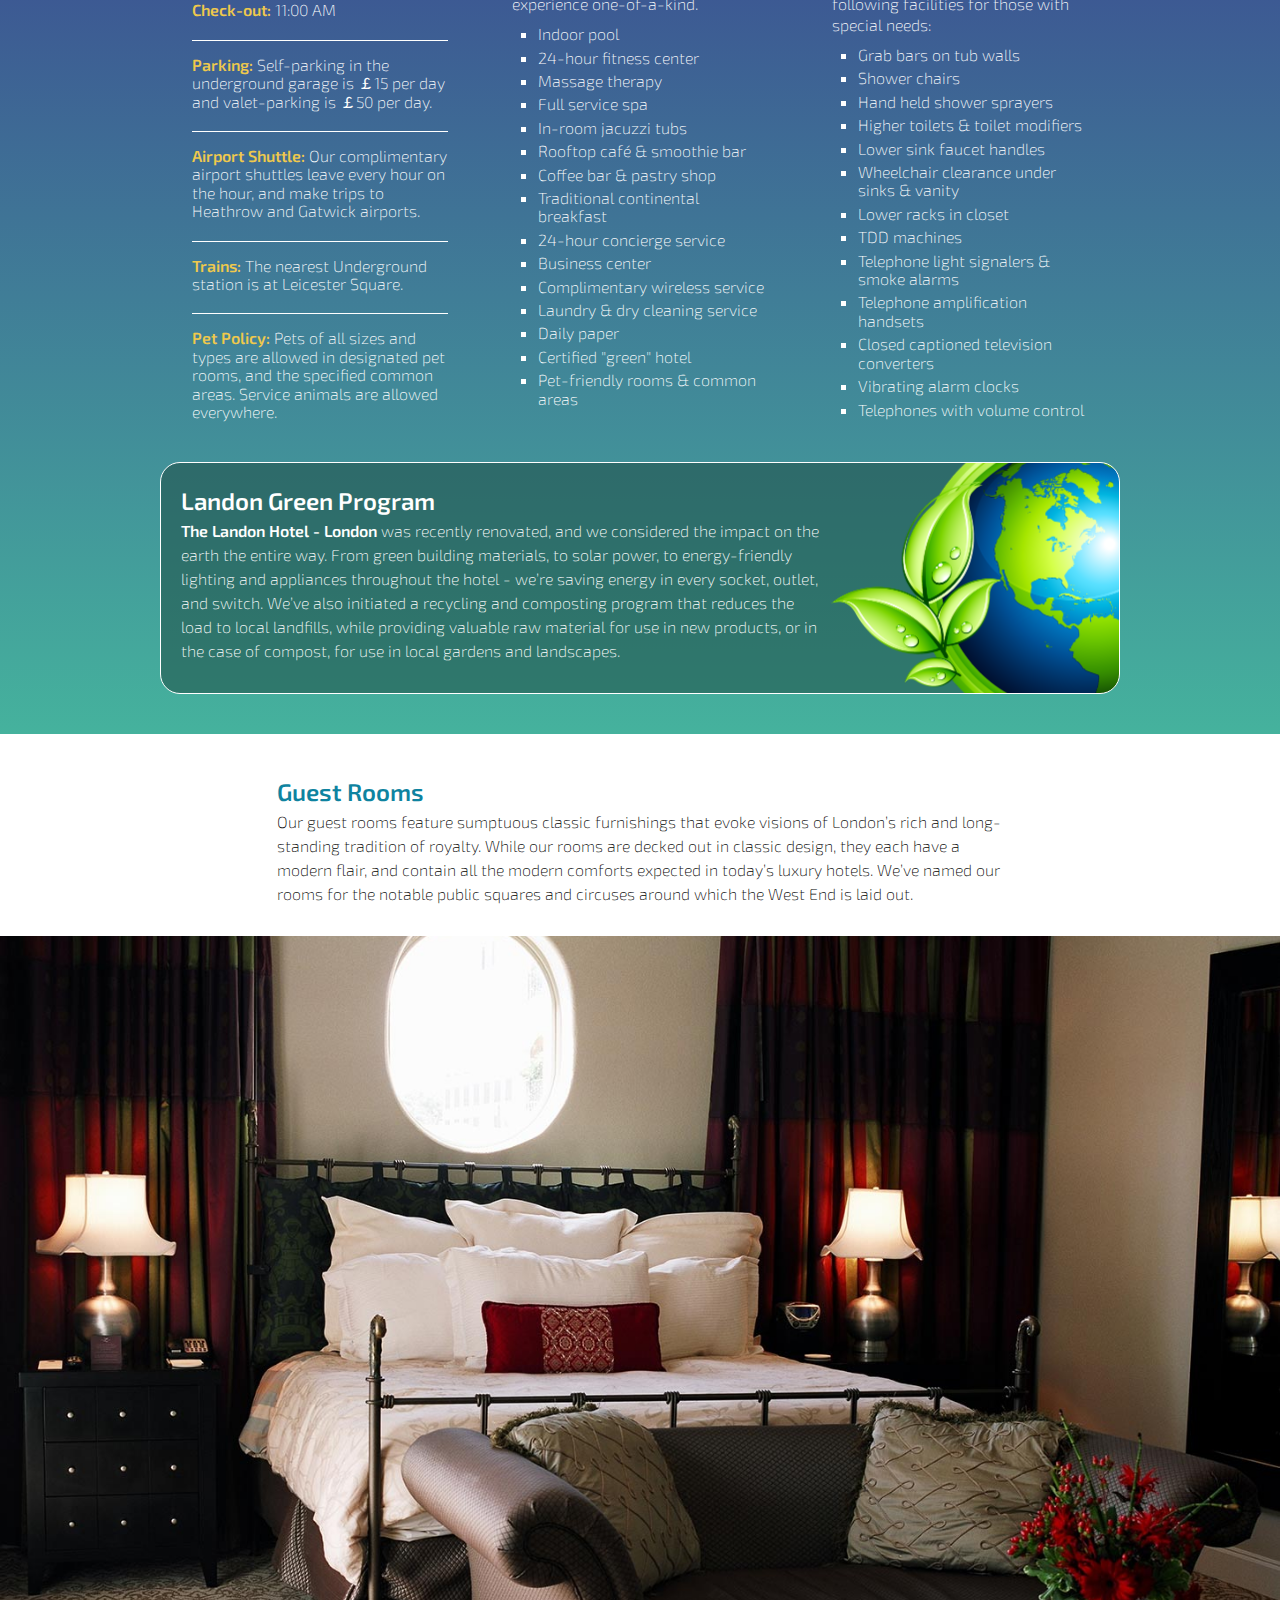
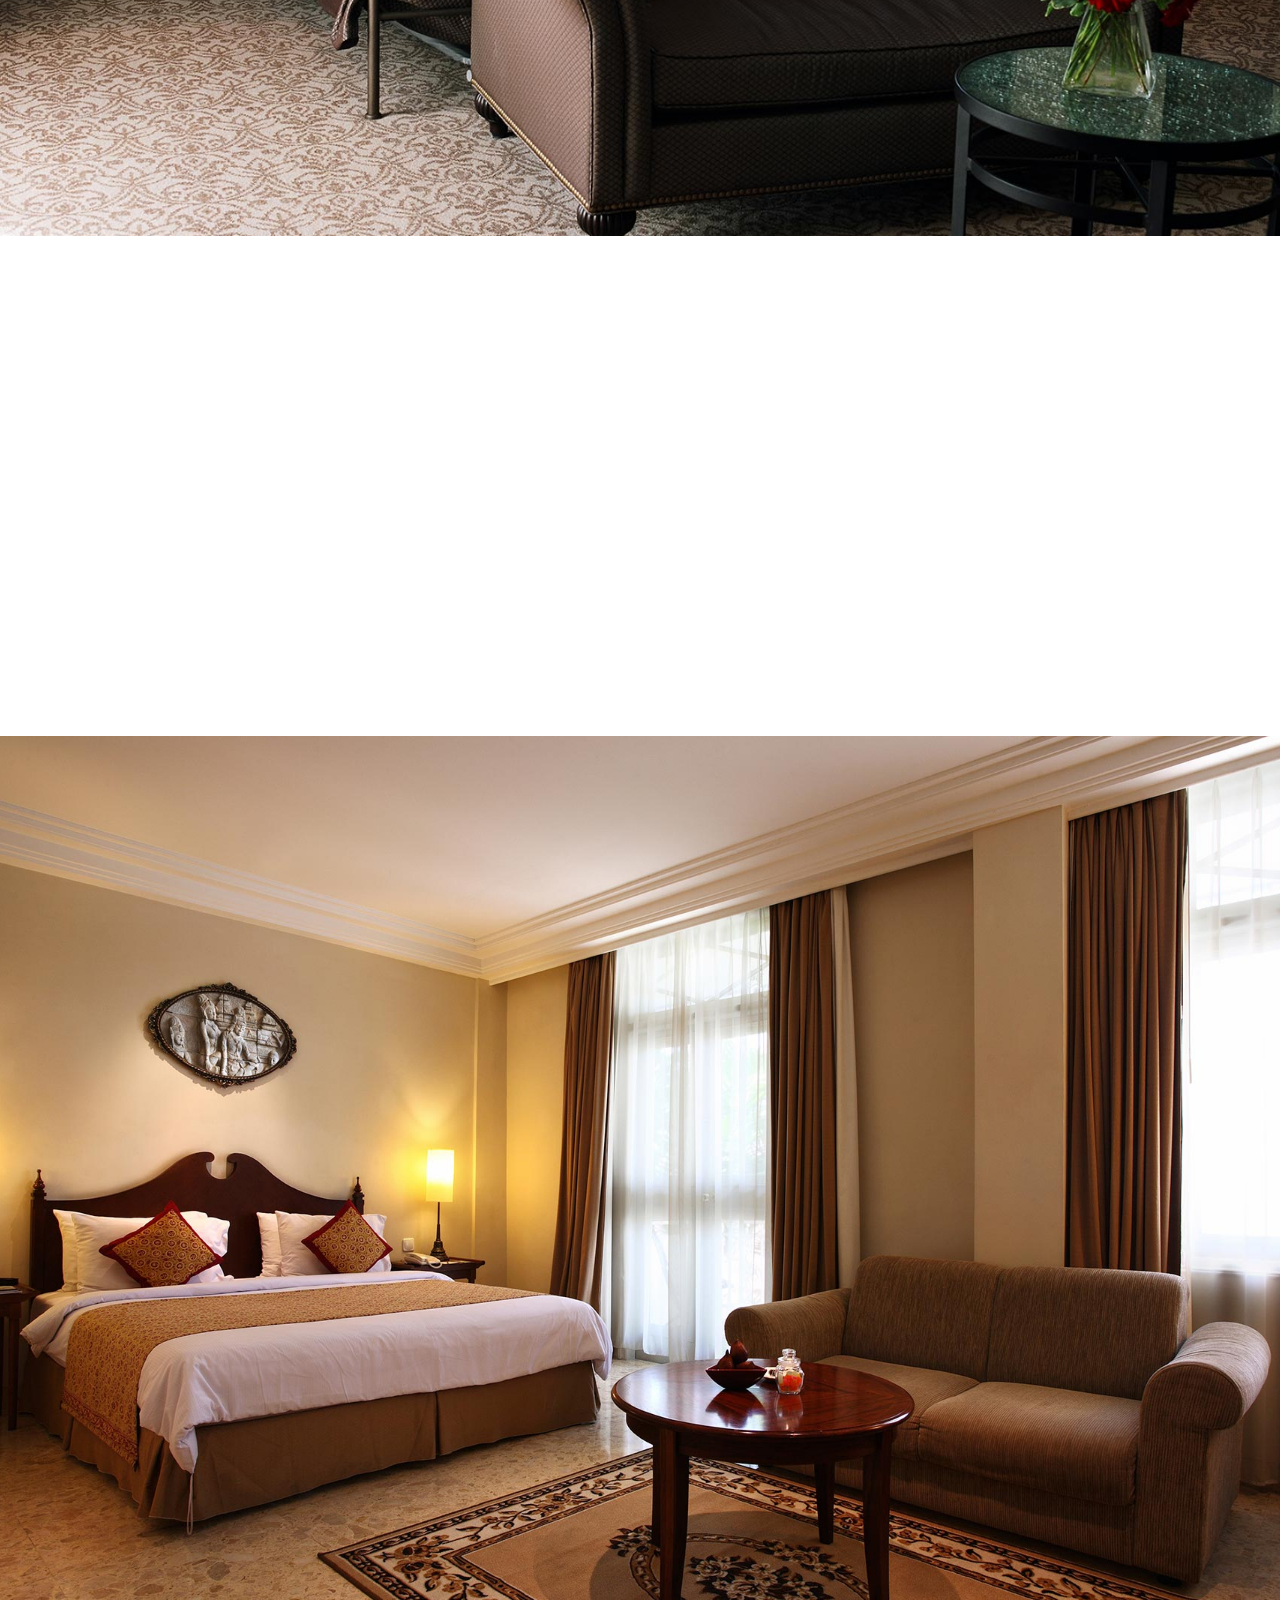
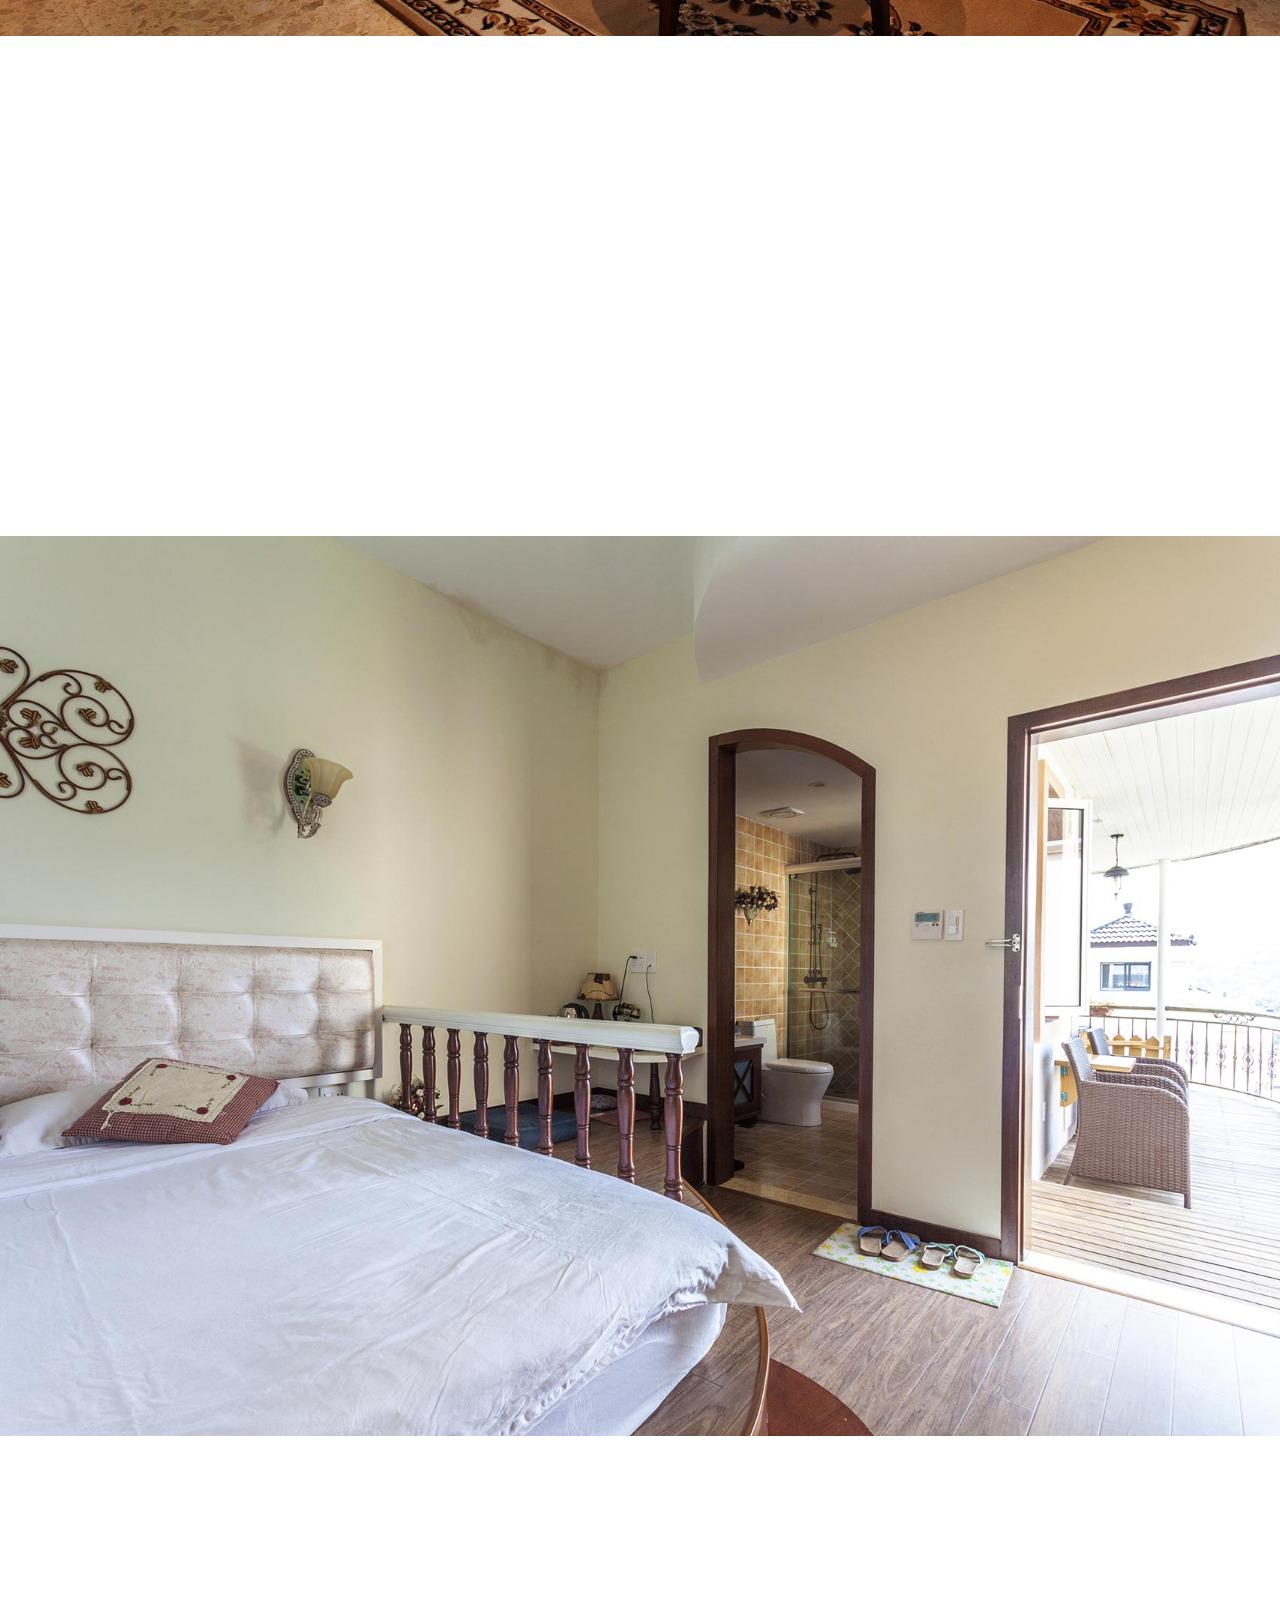
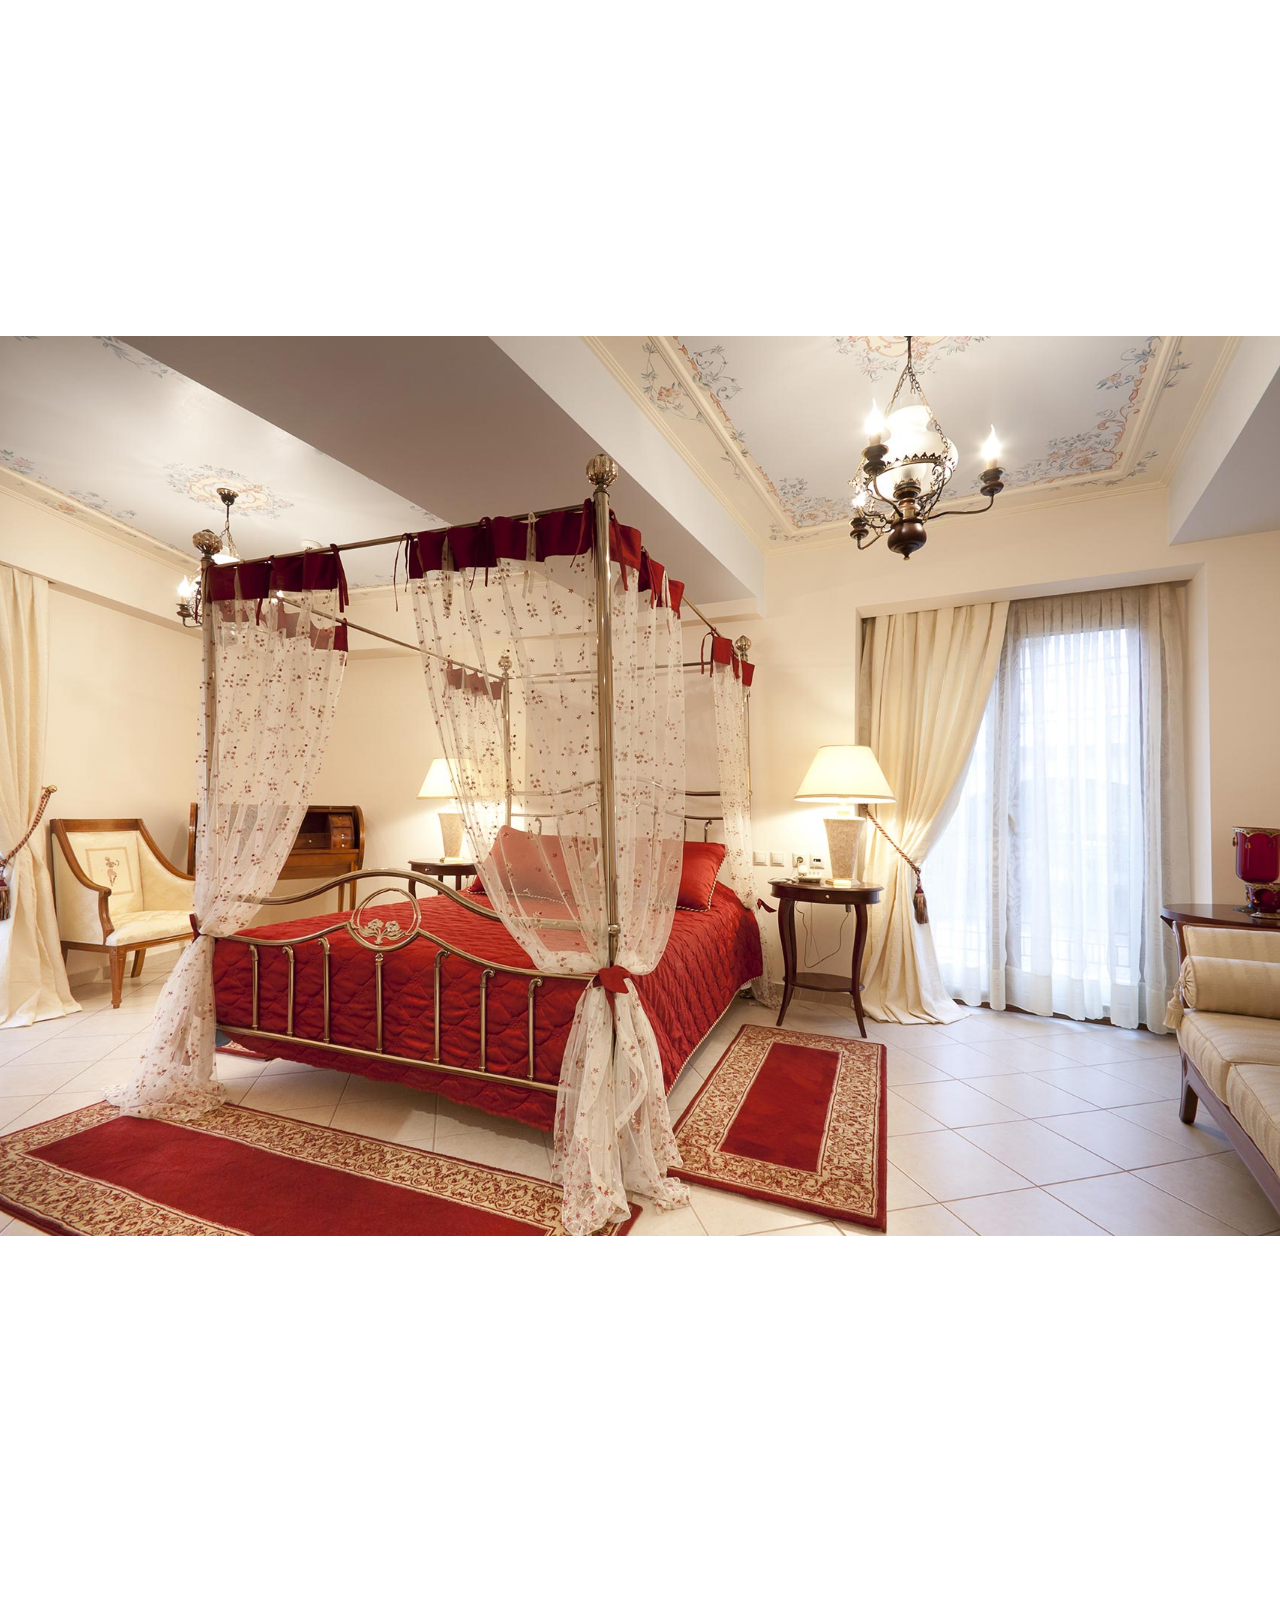
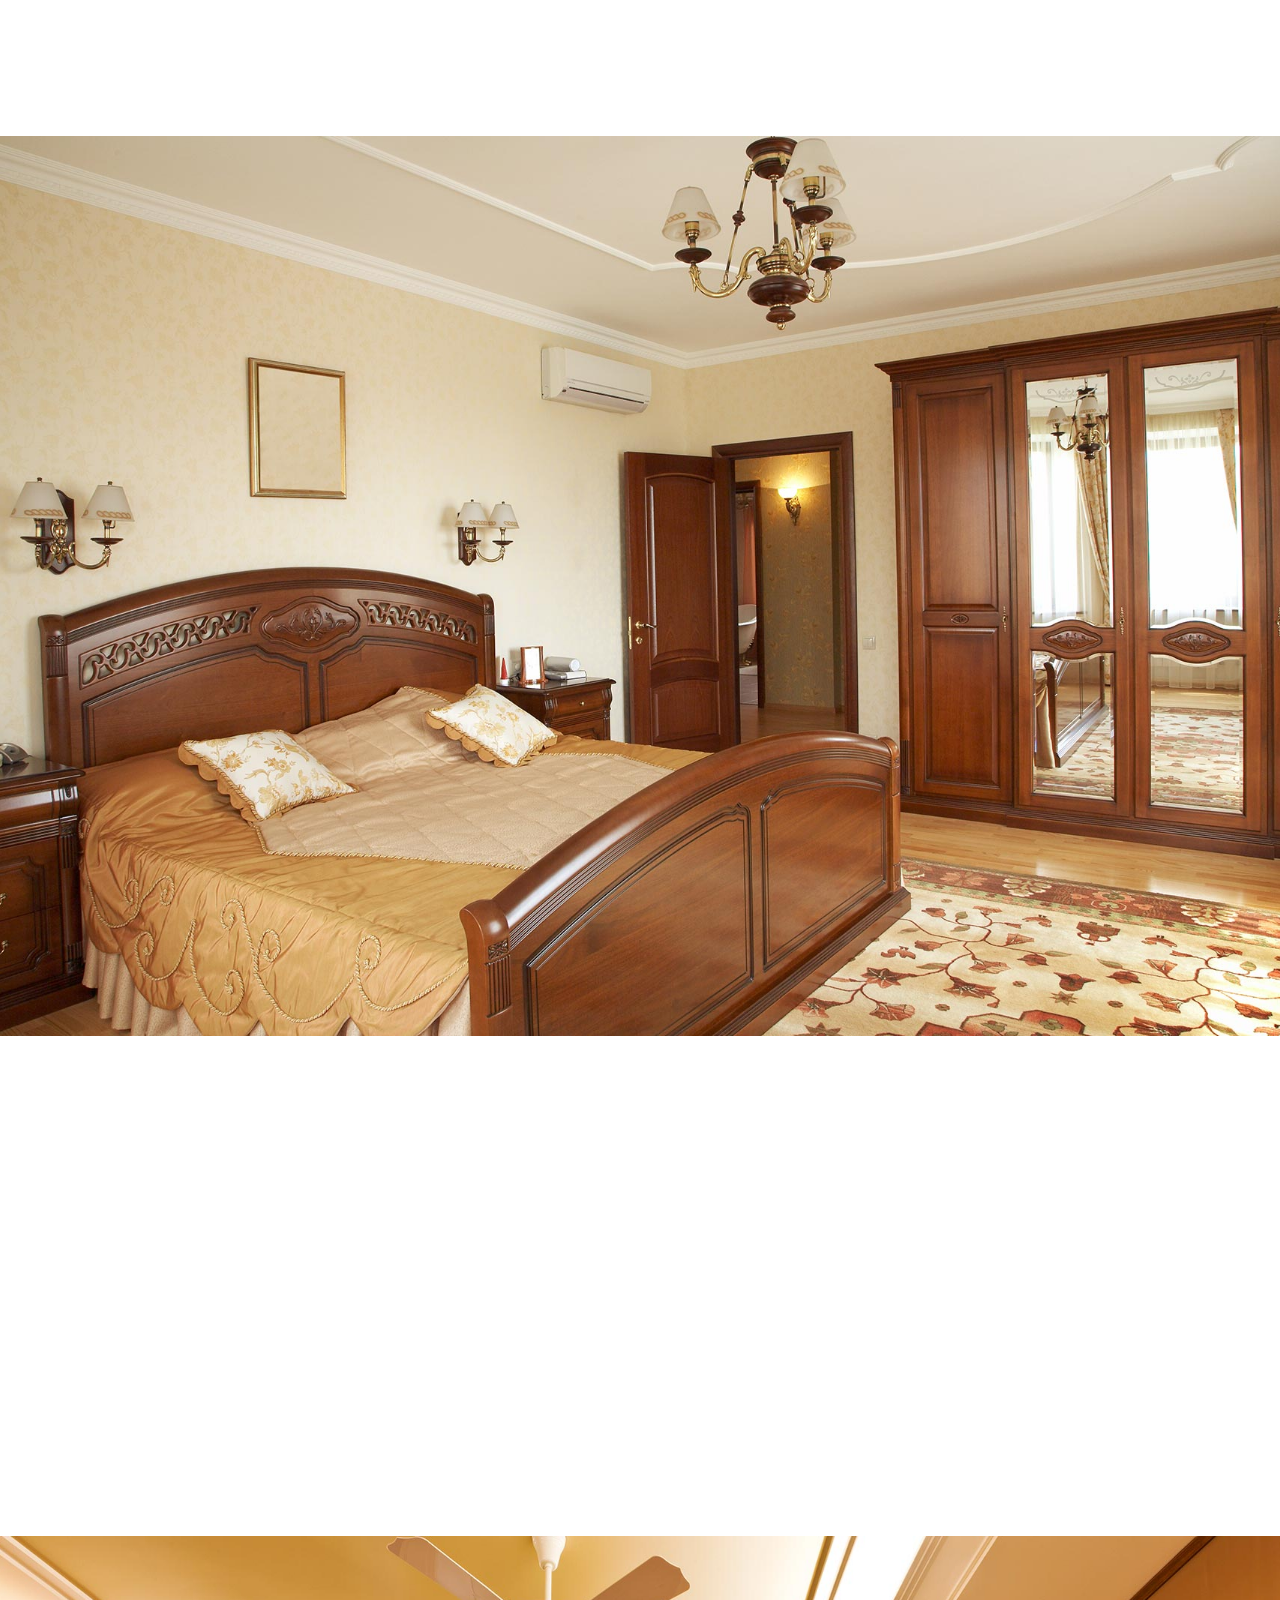
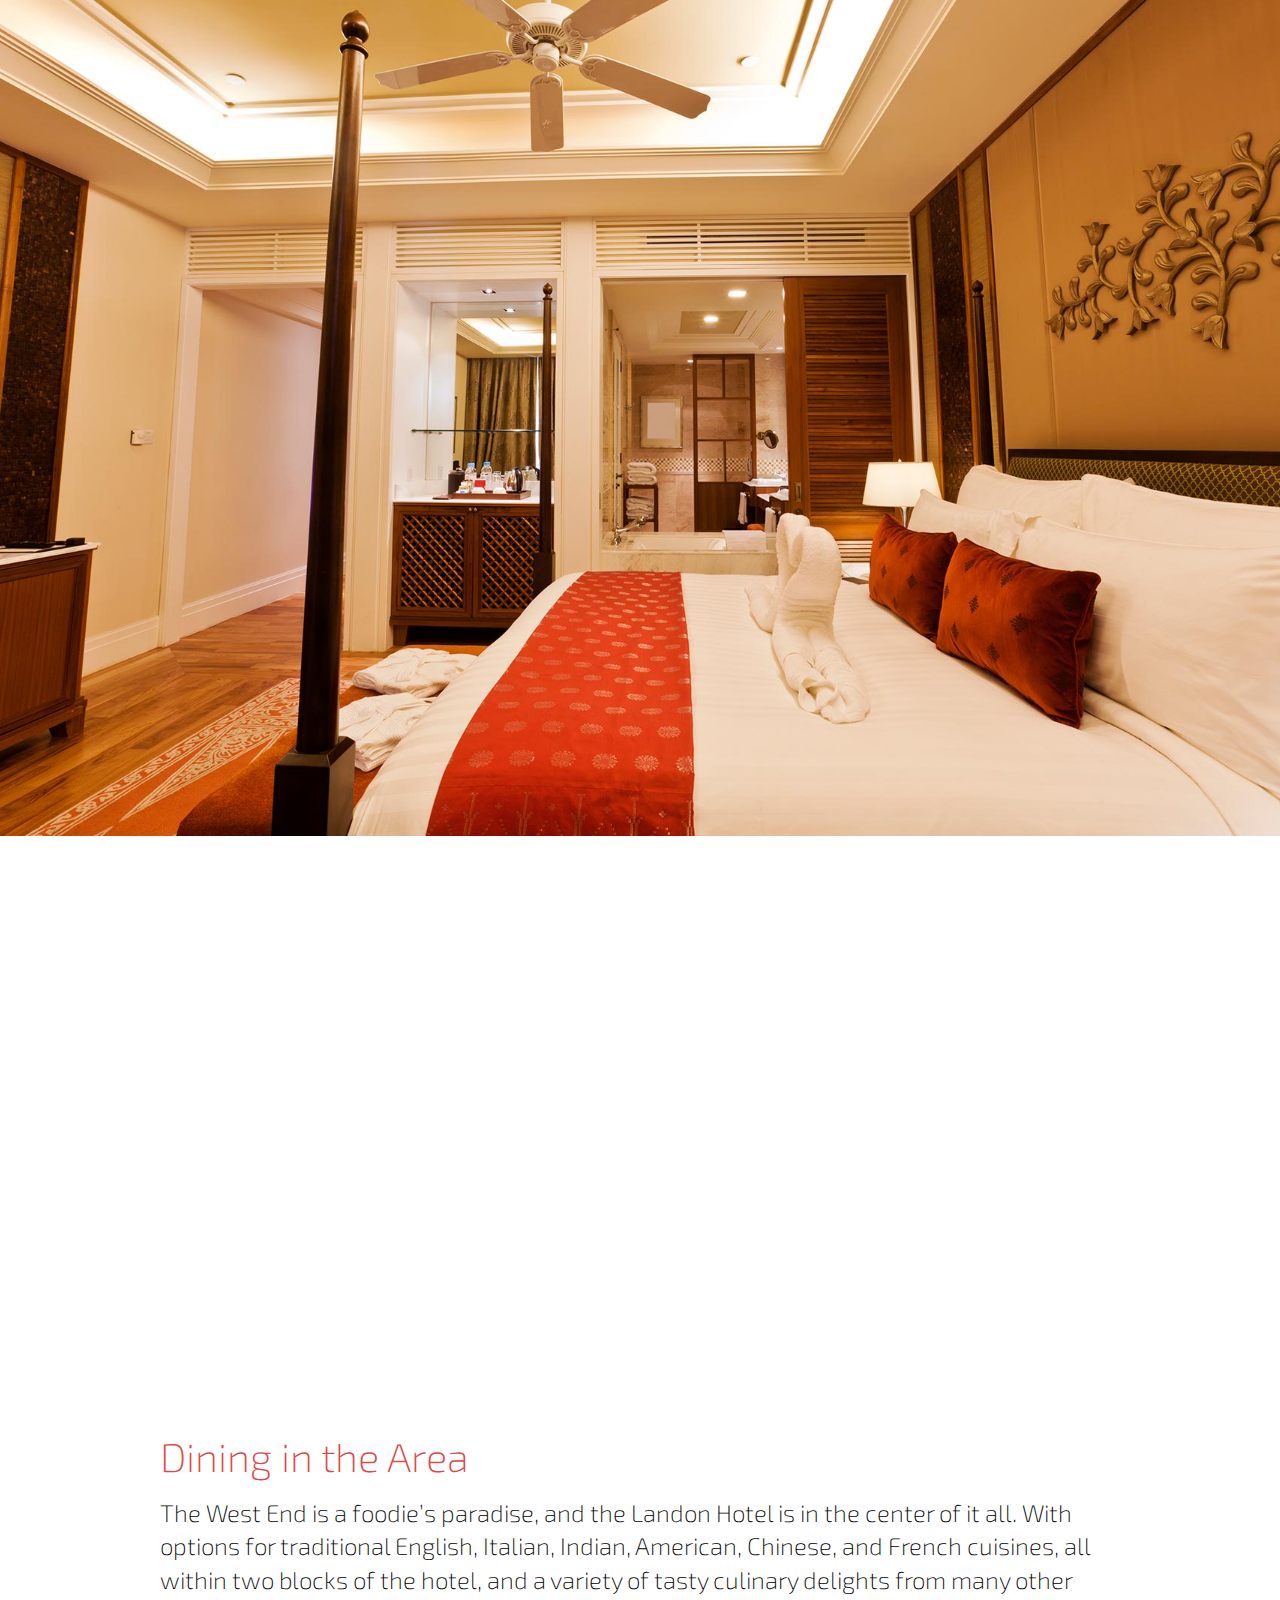
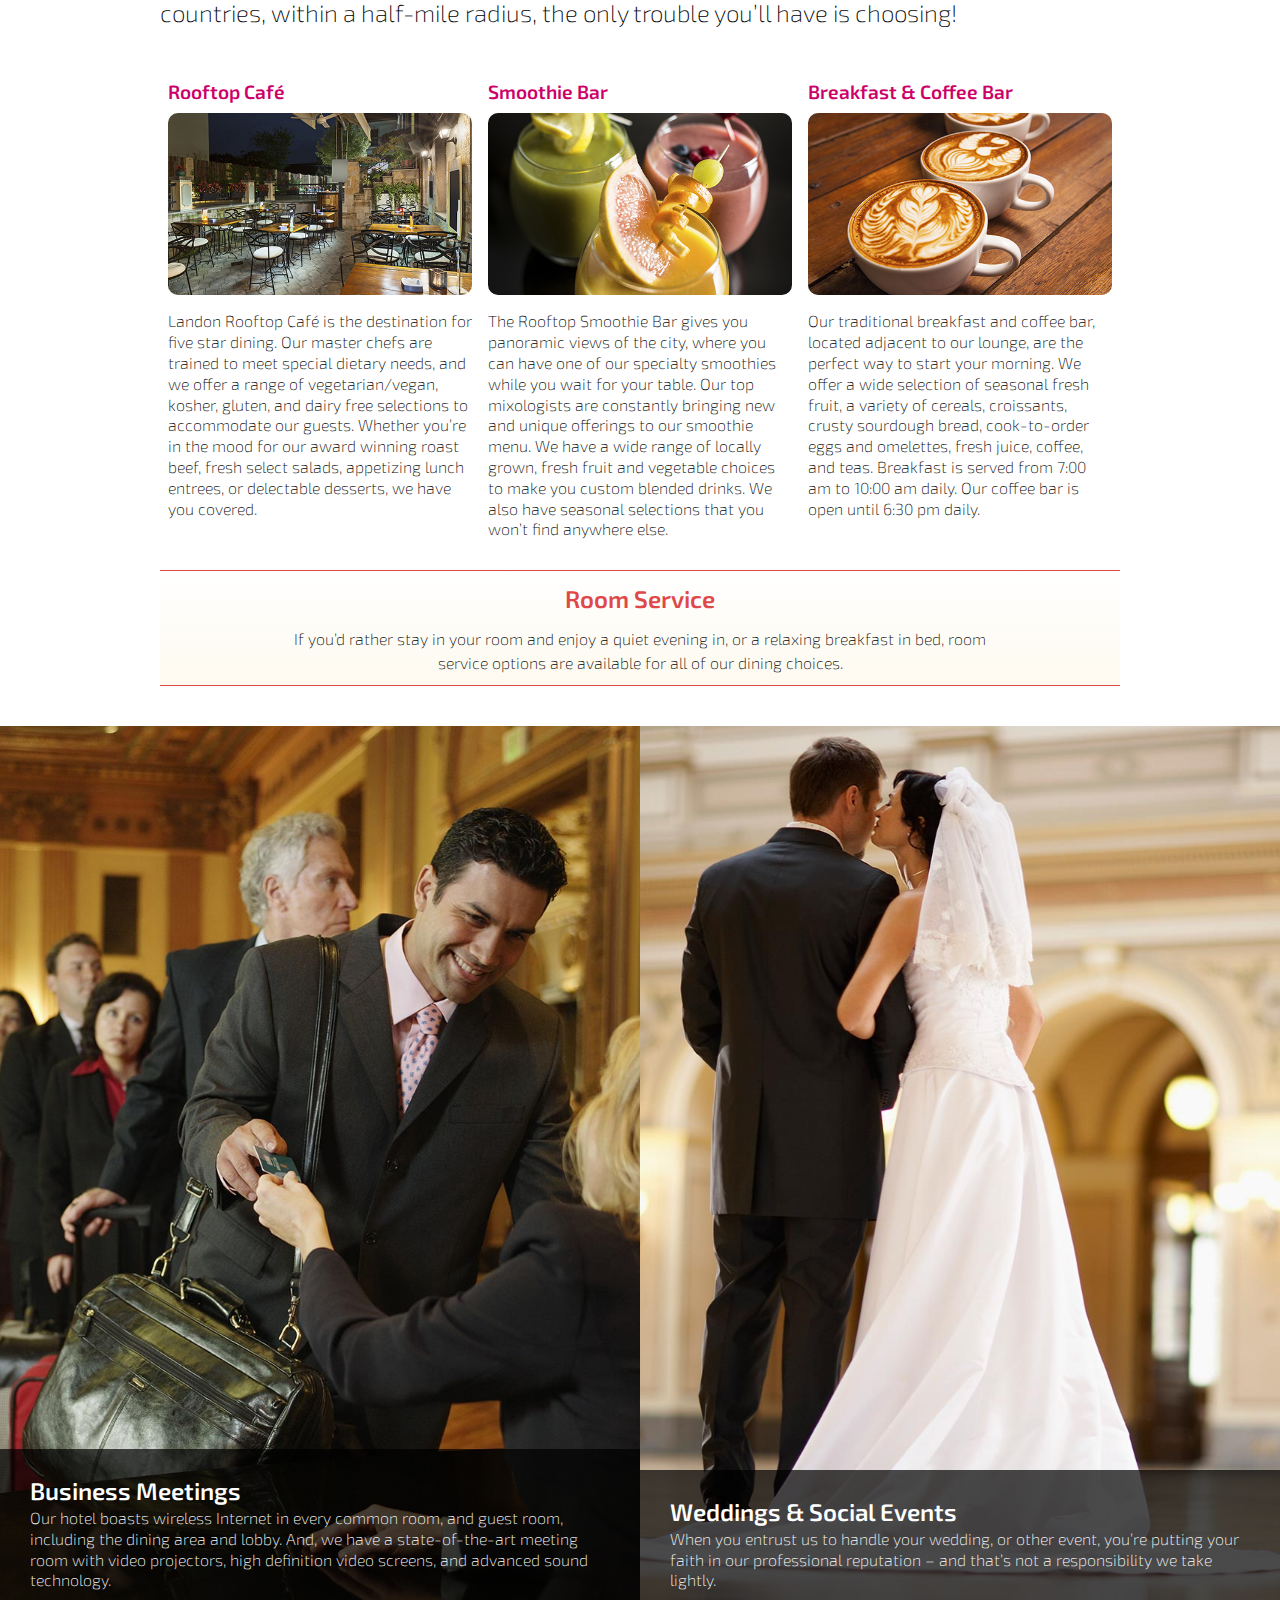
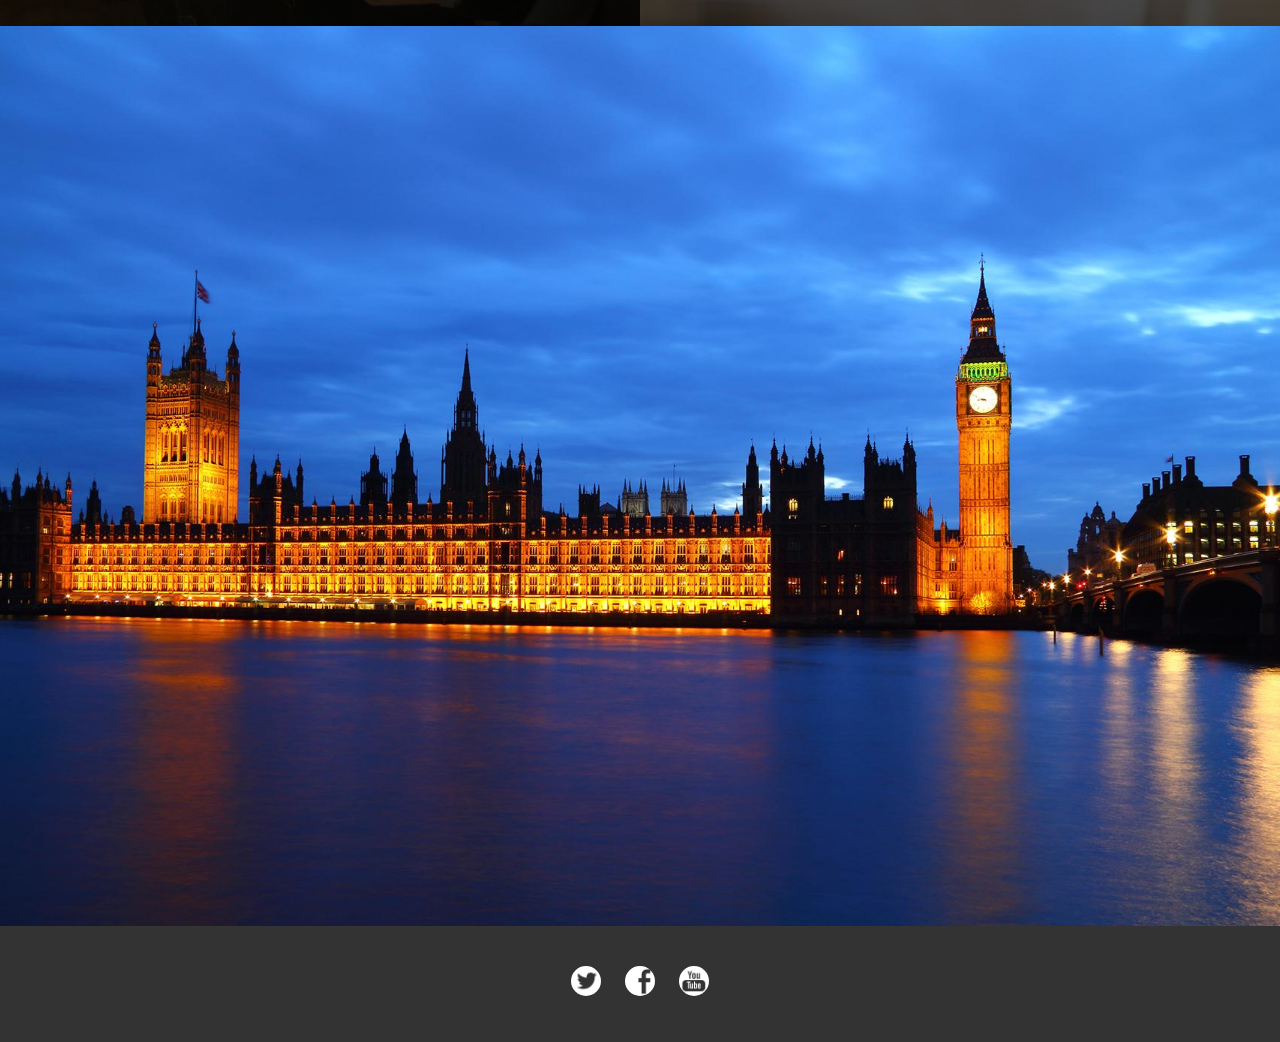
<file: BuildWebAppswithAjax/Ex_Files_Web_Apps_Ajax/Exercise Files/Ch02/02_03/finish/index.html>
<!doctype html>
<html lang="en">
<head>
  <meta charset="UTF-8">
  <title>Landon Hotel</title>
  <link rel="stylesheet" href="css/style.css">
  <meta name="viewport" content="width=device-width, user-scalable=no, initial-scale=1.0, maximum-scale=1.0, minimum-scale=1.0">
</head>
<body>
  <header id="intro">
    <article class="fullheight">
      <div class="hgroup">
        <h1>Landon Hotel</h1>
        <h2>West London</h2>
        <p class="info" id="weather"></p>
        <p><a href="#welcome"><img src="images/misc/arrow.png" alt="down arrow"></a></p>
      </div>
    </article>

    <nav id="nav">
      <div class="navbar">
        <div class="brand"><a href="#welcome">Landon <span>Hotel</span></a></div>
        <ul>
          <li><a class="icon info" href="#hotelinfo"><span>info</span></a></li>
          <li><a class="icon rooms" href="#rooms"><span>rooms</span></a></li>
          <li><a class="icon dining" href="#dining"><span>dining</span></a></li>
          <li><a class="icon events" href="#events"><span>events</span></a></li>
          <li><a class="icon attractions" href="#attractions"><span>attractions</span></a></li>
        </ul>
      </div><!-- navbar -->
    </nav>
  </header>
<main id="wrapper">
  <div class="scene" id="welcome">
    <article class="content">
      <div class="gallery">
        <img src="images/hotel/intro_room.jpg" alt="Intro Gallery Room Sample Pictures">
        <img src="images/hotel/intro_pool.jpg" alt="Intro Gallery Pool Sample Pictures">
        <img src="images/hotel/intro_dining.jpg" alt="Intro Gallery Dining Sample Pictures">
        <img src="images/hotel/intro_attractions.jpg" alt="Intro Gallery Attractions Sample Pictures">
        <img class="hidesm" src="images/hotel/intro_wedding.jpg" alt="Intro Gallery Dining Sample Pictures">
      </div>
      <h1>Welcome to the Landon&nbsp;Hotel</h1>
      <p>The original Landon perseveres after 50 years in the heart of West London. The West End neighborhood has something for everyone&mdash;from theater to dining to historic sights. And the not-to-miss Rooftop Cafe is a great place for travelers and locals to engage over drinks, food, and good&nbsp;conversation.</p>
    </article>
  </div><!-- welcome -->
  <div class="scene" id="hotelinfo">
    <article class="heading">
      <h1>Essential Info</h1>
    </article>
    <article id="usefulinfo">
      <section id="arrivalinfo">
        <h2>Arrival Information</h2>
        <ul>
          <li><strong>Check-in:</strong> 3:00 PM</li>
          <li><strong>Check-out:</strong> 11:00 AM</li>
          <li><strong>Parking:</strong> Self-parking in the underground garage is ￡15 per day and valet-parking is ￡50 per day.</li>
          <li><strong>Airport Shuttle:</strong> Our complimentary airport shuttles leave every hour on the hour, and make trips to Heathrow and Gatwick airports.</li>
          <li><strong>Trains:</strong> The nearest Underground station is at Leicester Square.</li>
          <li><strong>Pet Policy:</strong> Pets of all sizes and types are allowed in designated pet rooms, and the specified common areas. Service animals are allowed everywhere.</li>
        </ul>
      </section>
      <section class="checklist" id="services">
        <h2>Services and Amenities</h2>
        <p>Our services and amenities are designed to make your travel easy, your stay comfortable, and your experience one-of-a-kind.</p>
        <ul>
          <li>Indoor pool</li>
          <li>24-hour fitness center</li>
          <li>Massage therapy</li>
          <li>Full service spa</li>
          <li>In-room jacuzzi tubs</li>
          <li>Rooftop café  &amp; smoothie bar</li>
          <li>Coffee bar  &amp; pastry shop</li>
          <li>Traditional continental breakfast</li>
          <li>24-hour concierge service</li>
          <li>Business center</li>
          <li>Complimentary wireless service</li>
          <li>Laundry &amp; dry cleaning service</li>
          <li>Daily paper</li>
          <li>Certified "green" hotel</li>
          <li>Pet-friendly rooms  &amp; common areas</li>
        </ul>
      </section>
      <section class="checklist" id="accessibility">
        <h2>Accessibility</h2>
        <p>We're committed to maintaining the same quality of service for every individual. We offer the following facilities for those with special needs:</p>
        <ul>
          <li>Grab bars on tub walls</li>
          <li>Shower chairs</li>
          <li>Hand held shower sprayers</li>
          <li>Higher toilets &amp; toilet modifiers</li>
          <li>Lower sink faucet handles</li>
          <li>Wheelchair clearance under sinks &amp; vanity</li>
          <li>Lower racks in closet</li>
          <li>TDD machines</li>
          <li>Telephone light signalers  &amp; smoke alarms</li>
          <li>Telephone amplification handsets</li>
          <li>Closed captioned television converters</li>
          <li>Vibrating alarm clocks</li>
          <li>Telephones with volume control</li>
        </ul>
      </section>
    </article>
    <article id="greenprogram">
      <h2>Landon Green Program</h2>
      <p><strong>The Landon Hotel - London</strong> was recently renovated, and we considered the impact on the earth the entire way. From green building materials, to solar power, to energy-friendly lighting and appliances throughout the hotel - we’re saving energy in every socket, outlet, and switch. We’ve also initiated a recycling and composting program that reduces the load to local landfills, while providing valuable raw material for use in new products, or in the case of compost, for use in local gardens and landscapes.</p>
    </article>
  </div><!-- hotelinfo -->
  <div class="scene" id="rooms">
    <header>
      <h1>Guest Rooms</h1>
      <p>Our guest rooms feature sumptuous classic furnishings that evoke visions of London’s rich and long-standing tradition of royalty. While our rooms are decked out in classic design, they each have a modern flair, and contain all the modern comforts expected in today’s luxury hotels. We’ve named our rooms for the notable public squares and circuses around which the West End is laid&nbsp;out.</p>
    </header>
    <article class="room fullheight" id="piccadilly">
      <section class="content">
        <h1>Piccadilly</h1>
        <p>Designed to be our economy room, for those who will be spending more time seeing the sights, and less time hitting the hay. The Piccadilly room has a smaller footprint, but maintains the accommodations of some of our more deluxe rooms.</p>
      </section>
    </article>
    <article class="room fullheight" id="cambridge">
      <section class="content">
        <h1>Cambridge</h1>
        <p>This room features a king bed, with a Comfort-Plus mattress, covered in 400-thread Egyptian cotton sheets. The Cambridge room is decorated in tasteful and warm muted tones, that are soothing on the eyes and senses.</p>
      </section>
    </article>
    <article class="room fullheight" id="westminster">
      <section class="content">
        <h1>Westminster</h1>
        <p>This room is available with a king or two double beds, and is furnished with our Premiere London collection – the softest and most luxurious bed and bath linens.</p>
      </section>
    </article>
    <article class="room fullheight" id="oxford">
      <section class="content">
        <h1>Oxford</h1>
        <p>Our Oxford suites are some of the prettiest and most romantic rooms around and are perfect for honeymoons. All of these feature canopy beds, lots of windows, and spare no modern comfort or convenience, including a TLX media system.</p>
      </section>
    </article>
    <article class="room fullheight" id="victoria">
      <section class="content">
        <h1>Victoria</h1>
        <p>Traveling with the family? Our spacious Victoria suites, with breathtaking views of the city, are the perfect choice. These corner rooms are furnished with a king or two double beds, and have a sofa with a comfortable pullout bed.</p>
      </section>
    </article>
    <article class="room fullheight" id="manchester">
      <section class="content">
        <h1>Manchester</h1>
        <p>The Manchester Executive Suite, is popular with business travelers the world over. These two-room suites feature a king-size bed, living room with leather recliner, full-sized executive desk, and leather desk chair.</p>
      </section>
    </article>
  </div><!-- rooms -->
  <div class="scene" id="dining">
    <article id="areadining">
      <h1>Dining in the Area</h1>
      <p>The West End is a foodie’s paradise, and the Landon Hotel is in the center of it all. With options for traditional English, Italian, Indian, American, Chinese, and French cuisines, all within two blocks of the hotel, and a variety of tasty culinary delights from many other countries, within a half-mile radius, the only trouble you’ll have is choosing! </p>
    </article>
    <article id="inhotel">
      <section id="rooftopcafe">
        <h2>Rooftop Caf&eacute;</h2>
        <img src="images/hotel/dining_rooftop.jpg" alt="Dining">
        <p>Landon Rooftop Caf&eacute; is the destination for five star dining. Our master chefs are trained to meet special dietary needs, and we offer a range of vegetarian/vegan, kosher, gluten, and dairy free selections to accommodate our guests. Whether you&rsquo;re in the mood for our award winning roast beef, fresh select salads, appetizing lunch entrees, or delectable desserts, we have you covered.</p>
      </section>

      <section id="smoothiebar">
        <h2>Smoothie Bar</h2>
        <img src="images/hotel/dining_smoothiebar.jpg" alt="Dining">
        <p>The Rooftop Smoothie Bar gives you panoramic views of the city, where you can have one of our specialty smoothies while you wait for your table. Our top mixologists are constantly bringing new and unique offerings to our smoothie menu. We have a wide range of locally grown, fresh fruit and vegetable choices to make you custom blended drinks.  We also have seasonal selections that you won’t find anywhere else.</p>
      </section>

      <section id="coffeebar">
        <h2>Breakfast &amp; Coffee Bar</h2>
        <img src="images/hotel/dining_lattes.jpg" alt="Dining">
        <p>Our traditional breakfast and coffee bar, located adjacent to our lounge, are the perfect way to start your morning. We offer a wide selection of seasonal fresh fruit, a variety of cereals, croissants, crusty sourdough bread, cook-to-order eggs and omelettes, fresh juice, coffee, and teas. Breakfast is served from 7:00 am to 10:00 am daily. Our coffee bar is open until 6:30 pm daily.</p>
      </section>
    </article><!-- inhotel -->
    <article id="roomservice">
      <h1>Room Service</h1>
      <p>If you’d rather stay in your room and enjoy a quiet evening in, or a relaxing breakfast in bed, room service options are available for all of our dining choices.</p>
    </article>
  </div><!-- dining -->
  <div class="scene" id="events">
      <article class="event fullheight" id="businessmeetings">
        <div class="content">
          <h2>Business Meetings</h2>
          <p>Our hotel boasts wireless Internet in every common room, and guest room, including the dining area and lobby. And, we have a state-of-the-art meeting room with video projectors, high definition video screens, and advanced sound technology.</p>
        </div><!-- content -->
      </article><!-- article -->
      <article class="event fullheight" id="weddings">
        <div class="content">
          <h2>Weddings &amp; Social Events</h2>
          <p> When you entrust us to handle your wedding, or other event, you’re putting your faith in our professional reputation – and that’s not a responsibility we take lightly. </p>
        </div><!-- content -->
      </article><!-- article -->
  </div><!-- events -->
  <div class="scene fullheight" id="attractions">
    <article class="content">
      <h1>Local Attractions</h1>
        <p>Whether you’re a theater enthusiast, enjoy epic shopping, or love to stroll and people watch, London’s West End has an endless opportunity to partake. The heart of London’s "Theatreland" offering the best in drama, comedy, and musical productions.</p>
    </article>
  </div><!-- attractions -->
</main>
<footer class="scene">
  <article class="content">
    <div id="socialmedia">
      <ul class="group">
        <li><a href="https://twitter.com"><img class="icon" src="images/socialmedia/twitter.png" alt="icon for twitter" /></a></li>
        <li><a href="http://www.facebook.com"><img class="icon" src="images/socialmedia/facebook.png" alt="icon for facebook" /></a></li>
        <li><a href="http://www.youtube.com"><img class="icon" src="images/socialmedia/youtube.png" alt="icon for youtube" /></a></li>    
      </ul>      
    </div>
  </article>
</footer>
  <script src="js/script.js"></script>
  <script src="js/script2.js"></script>
</body>
</html>
</file>
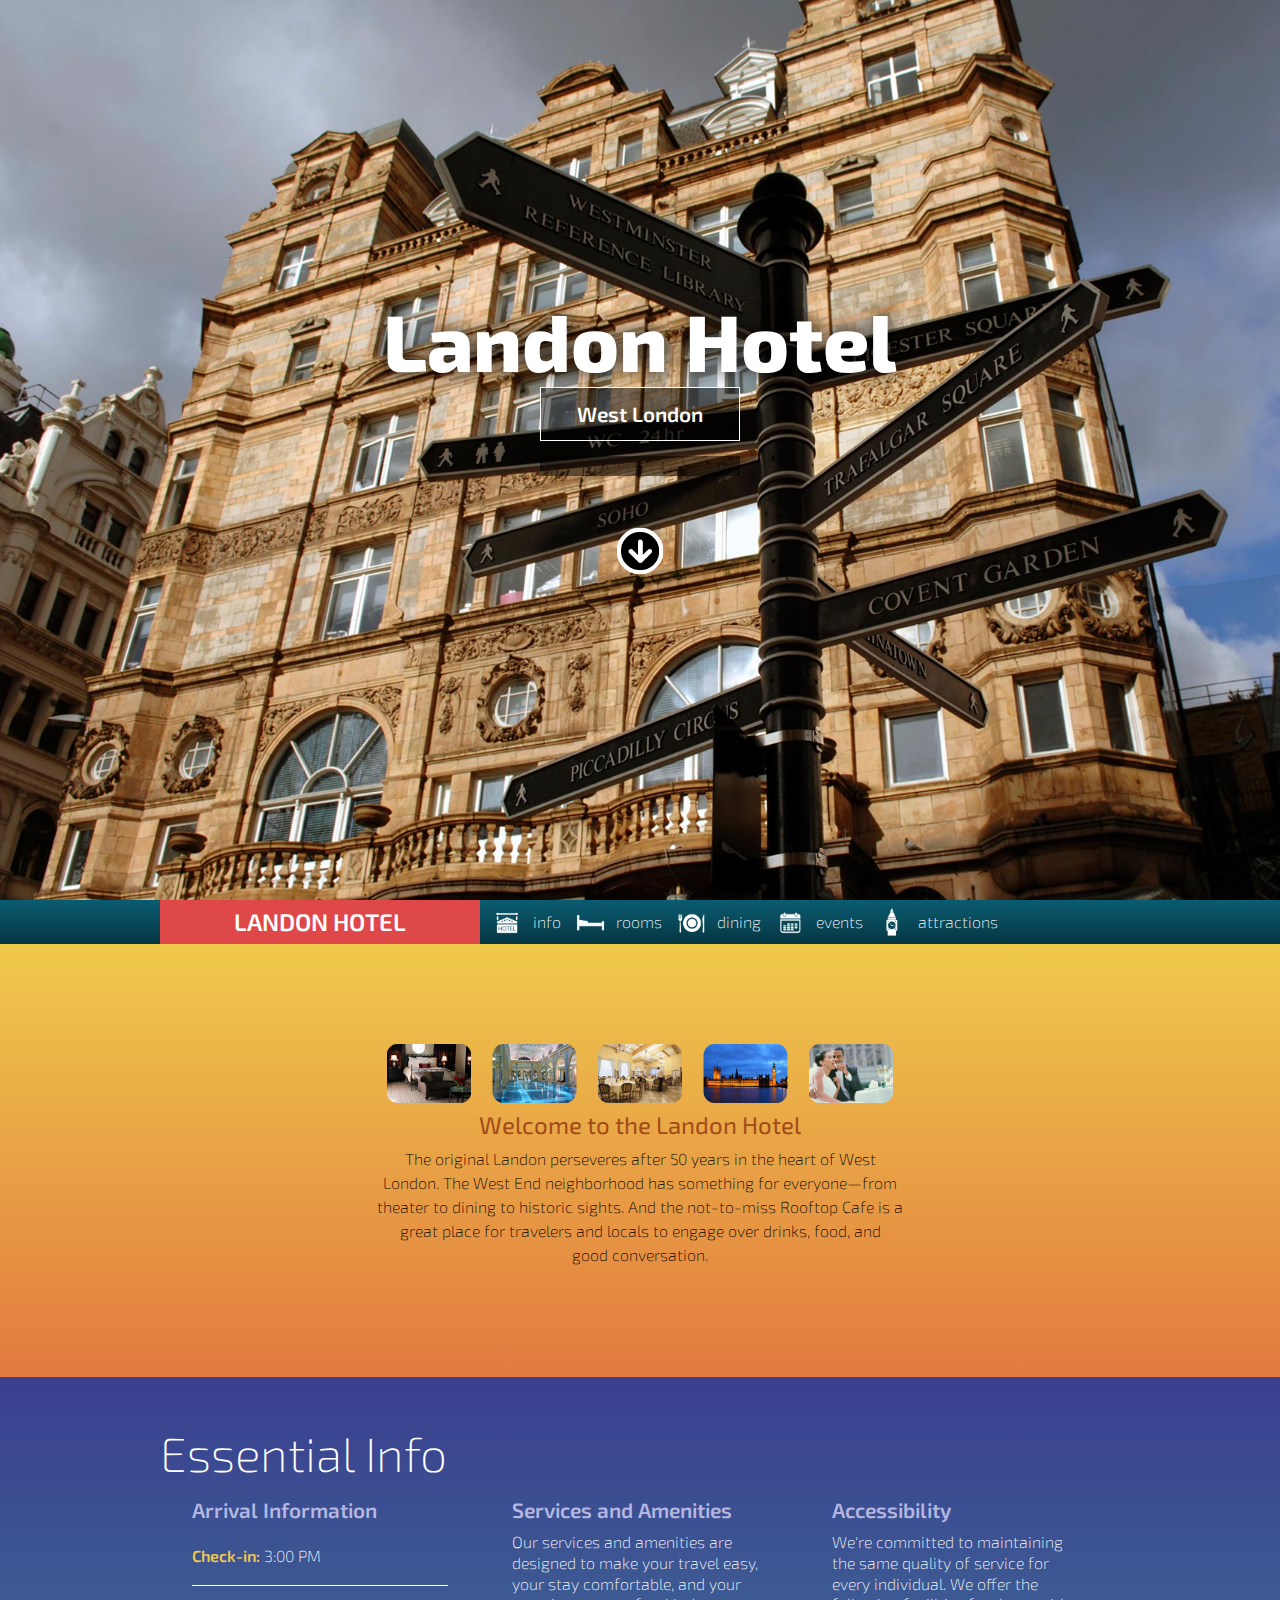
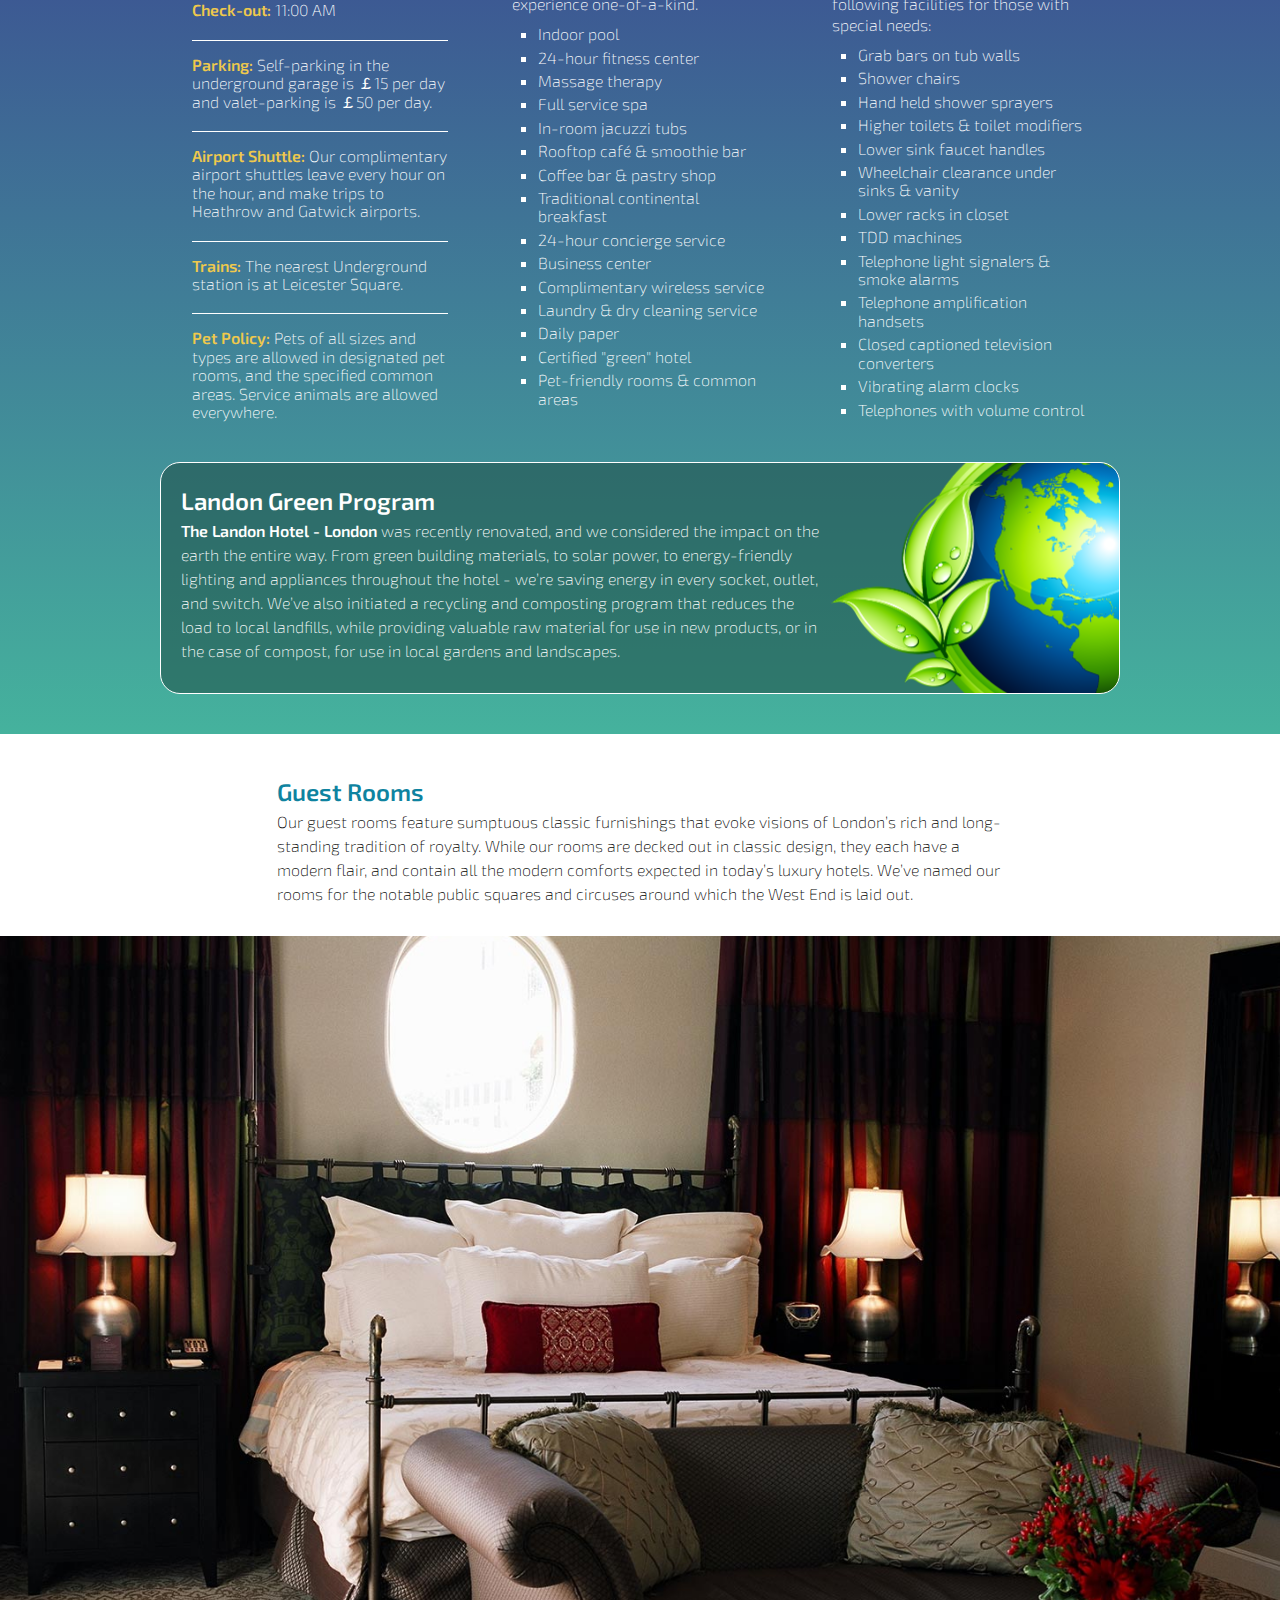
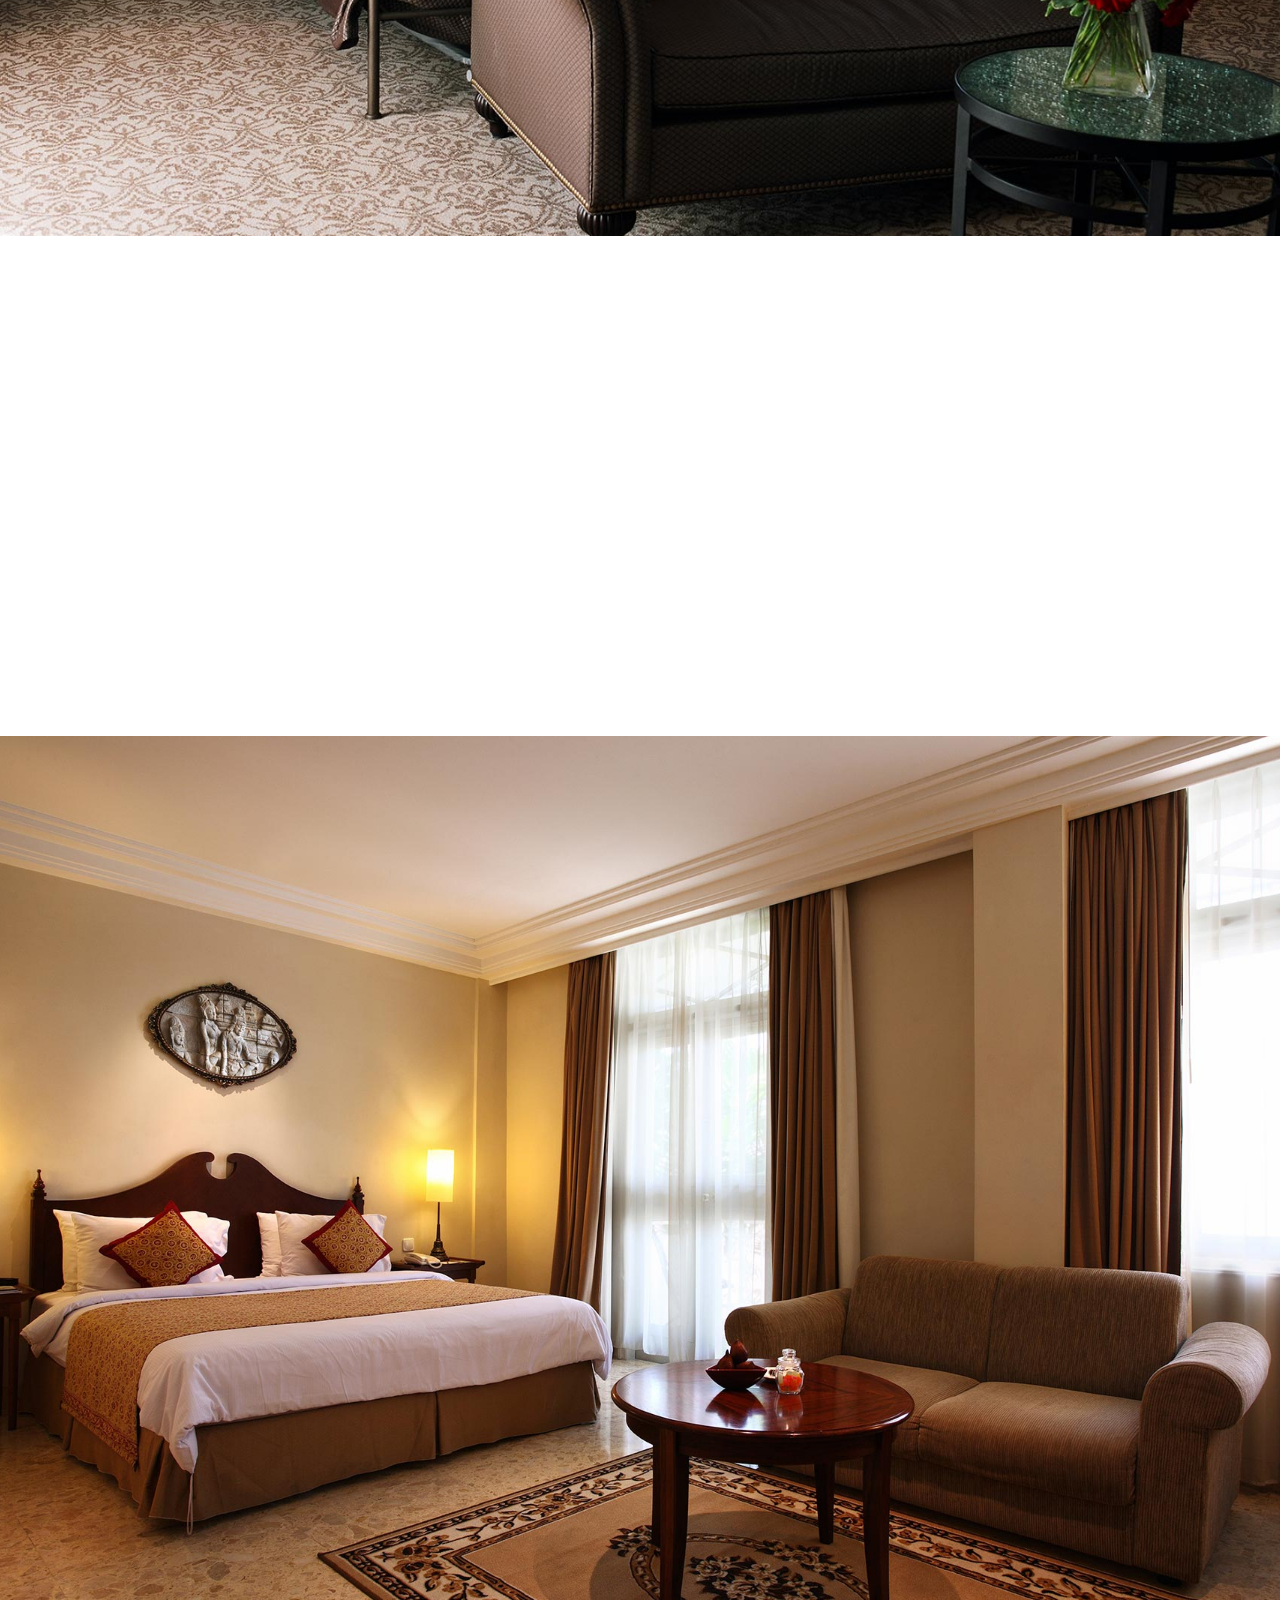
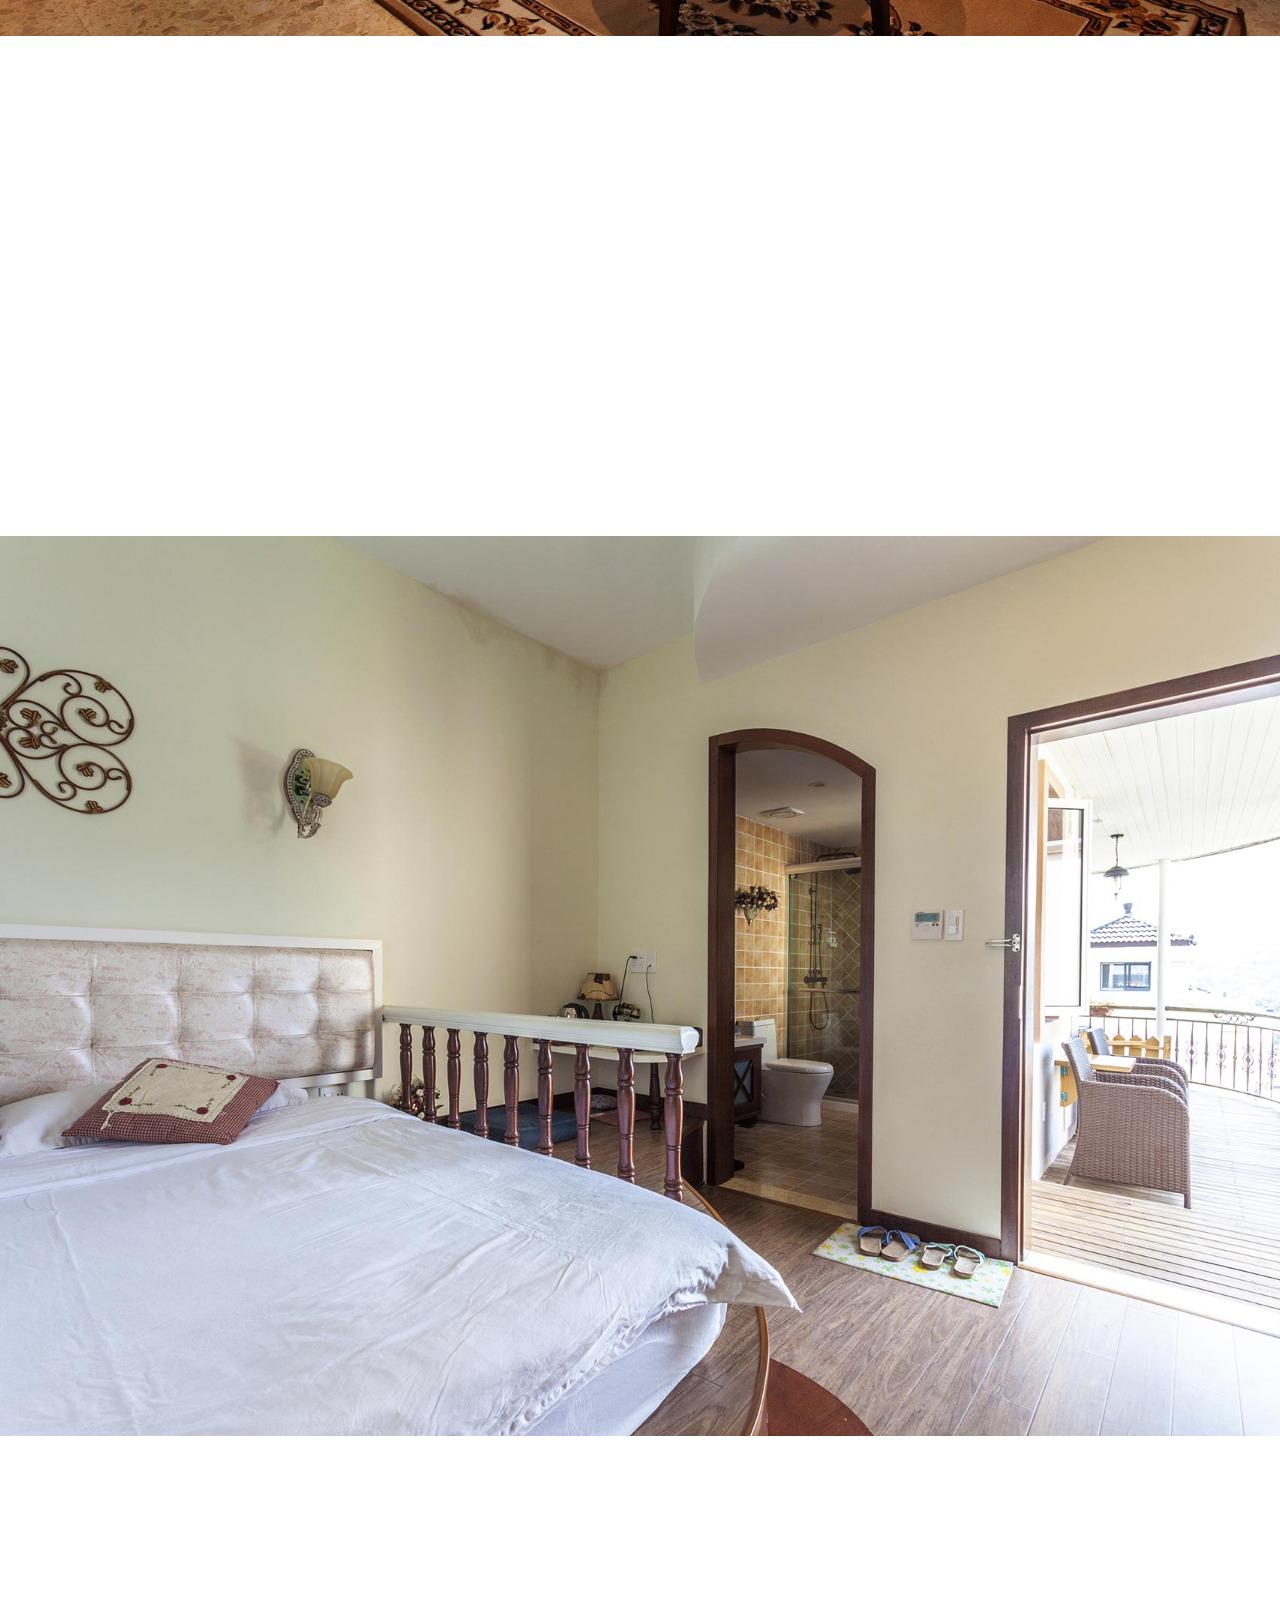
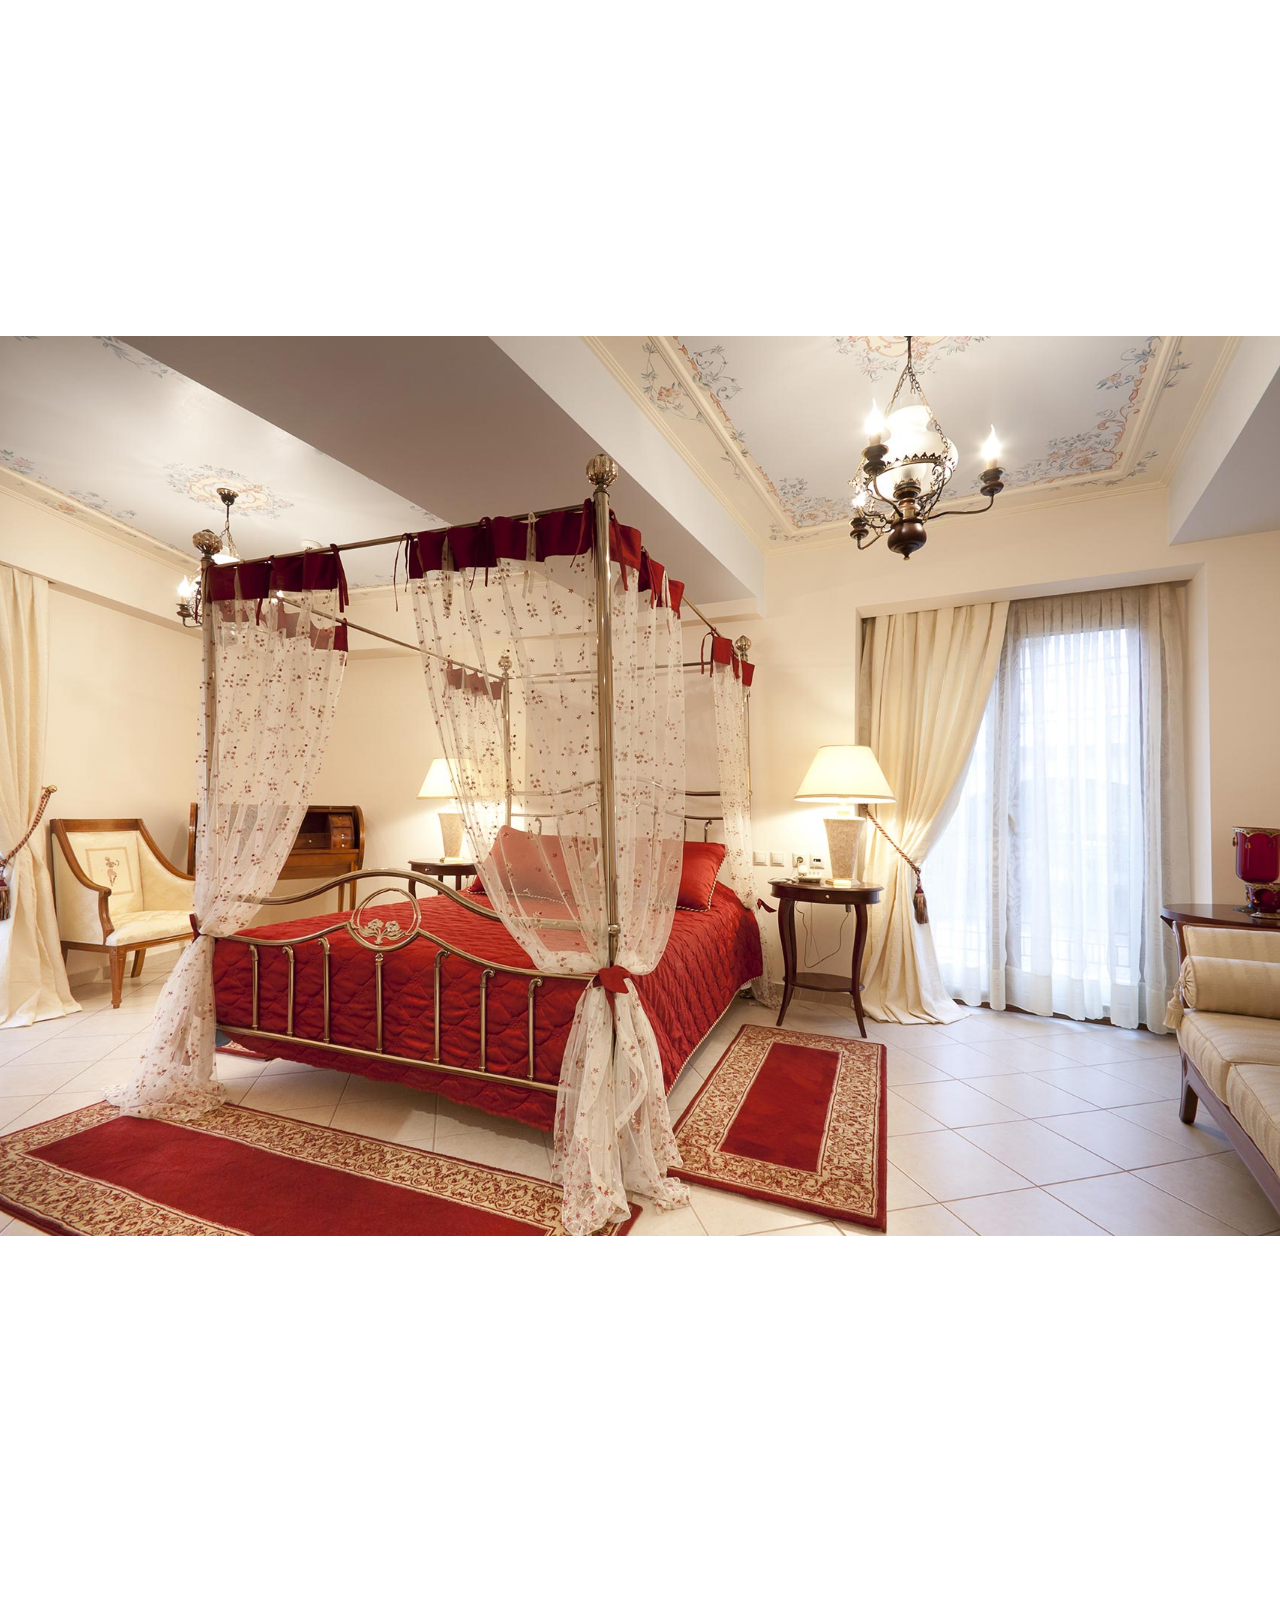
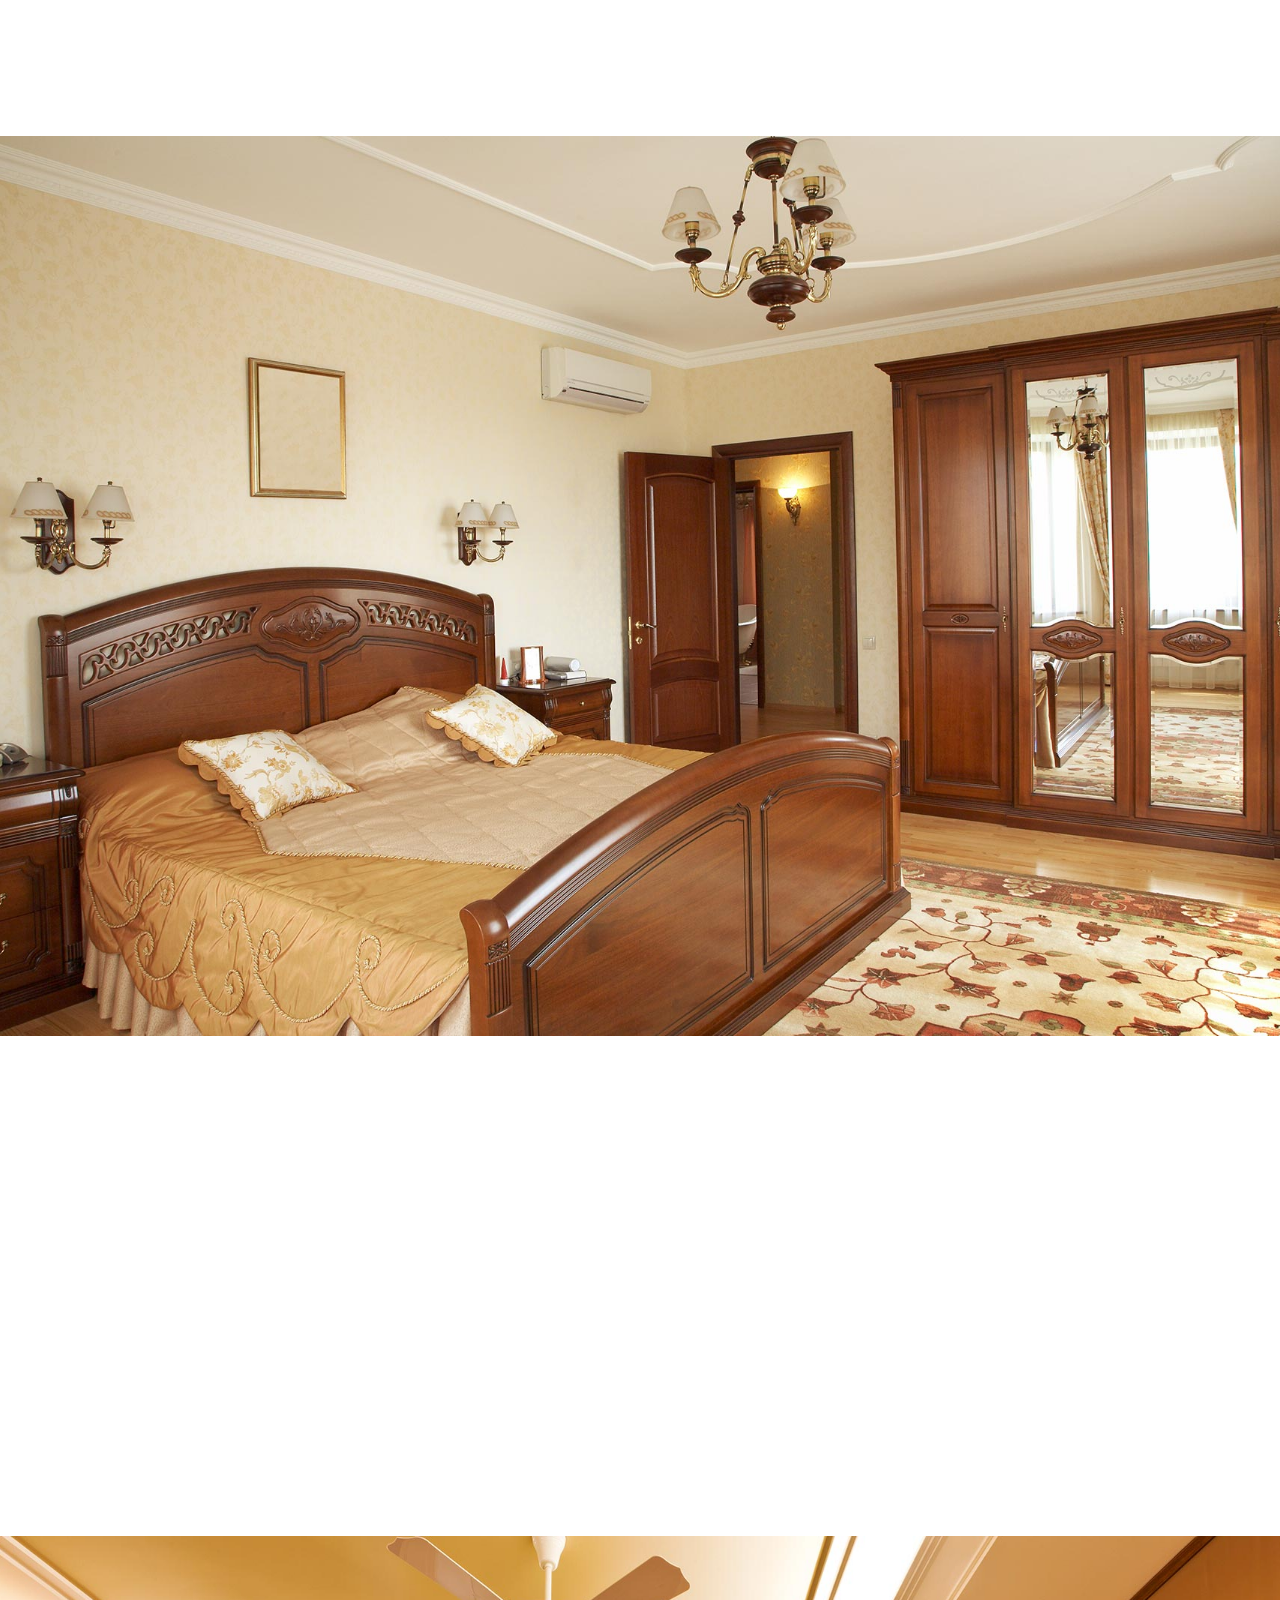
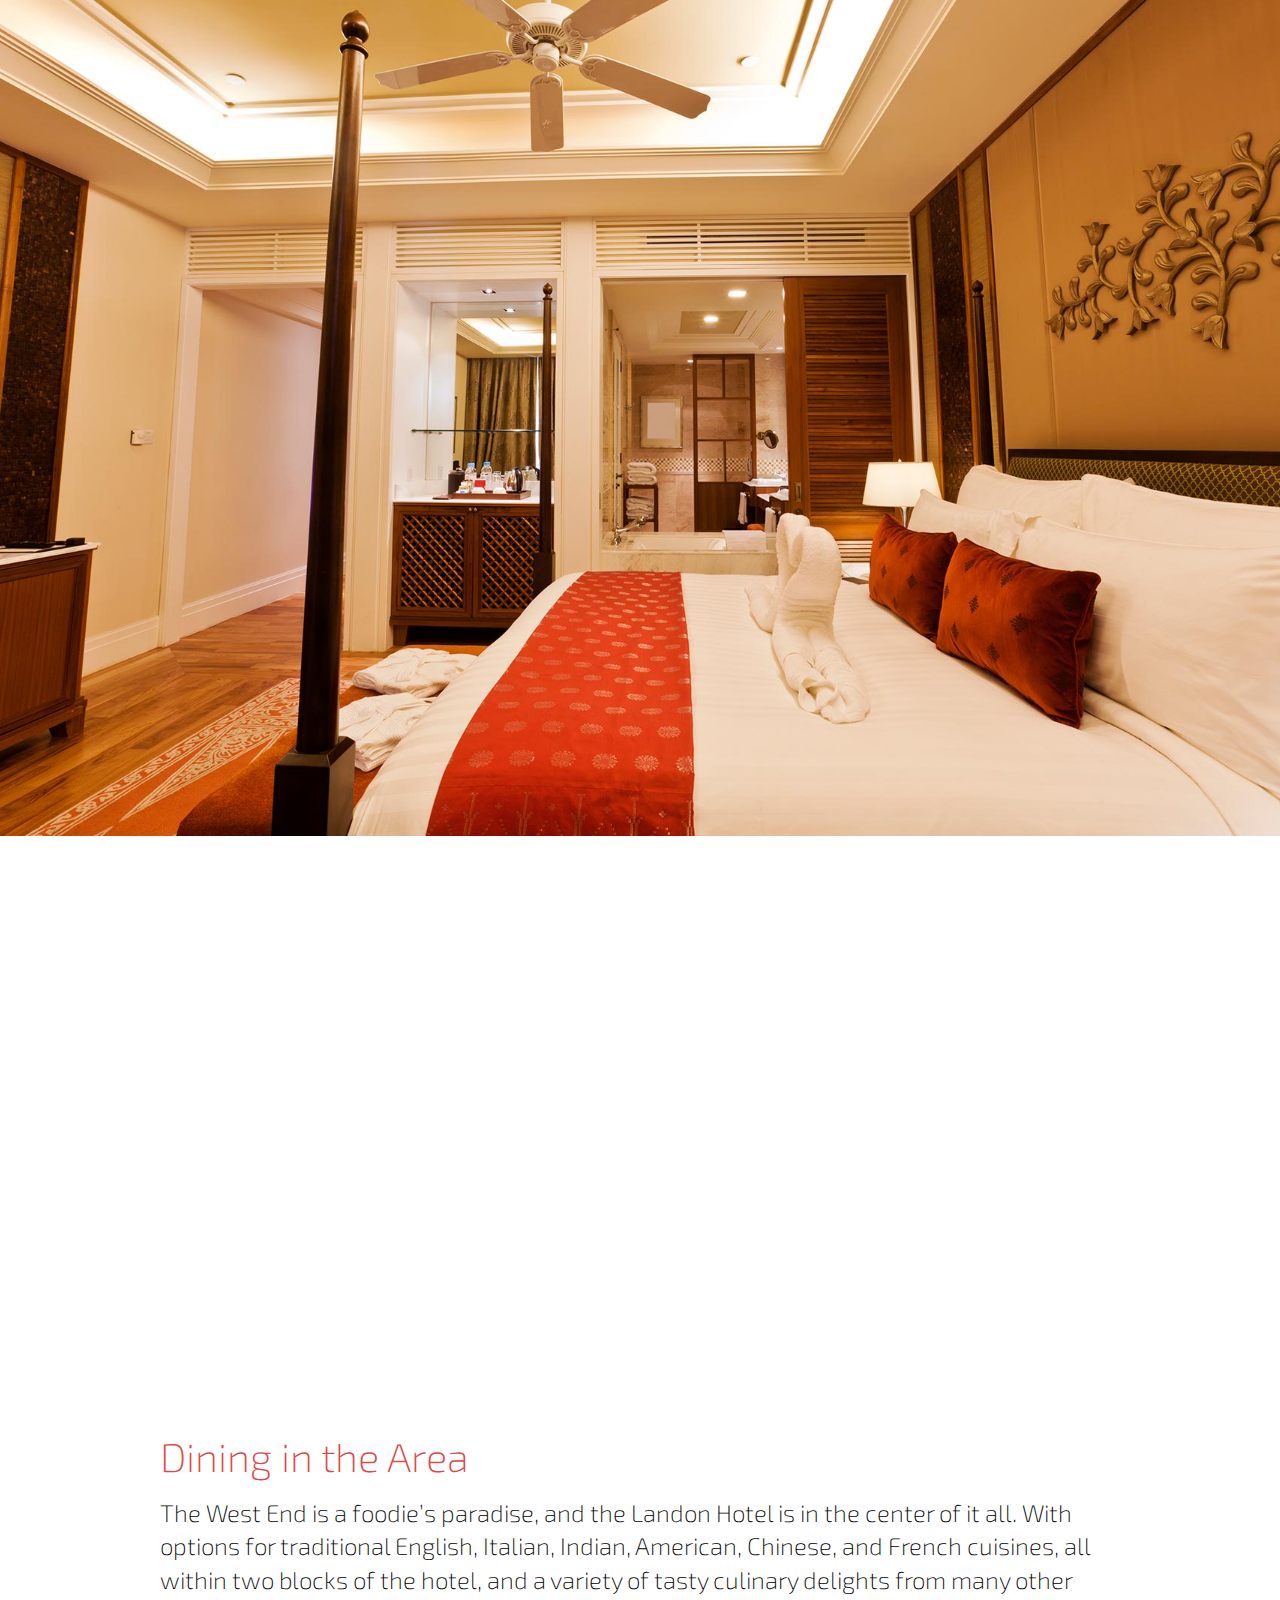
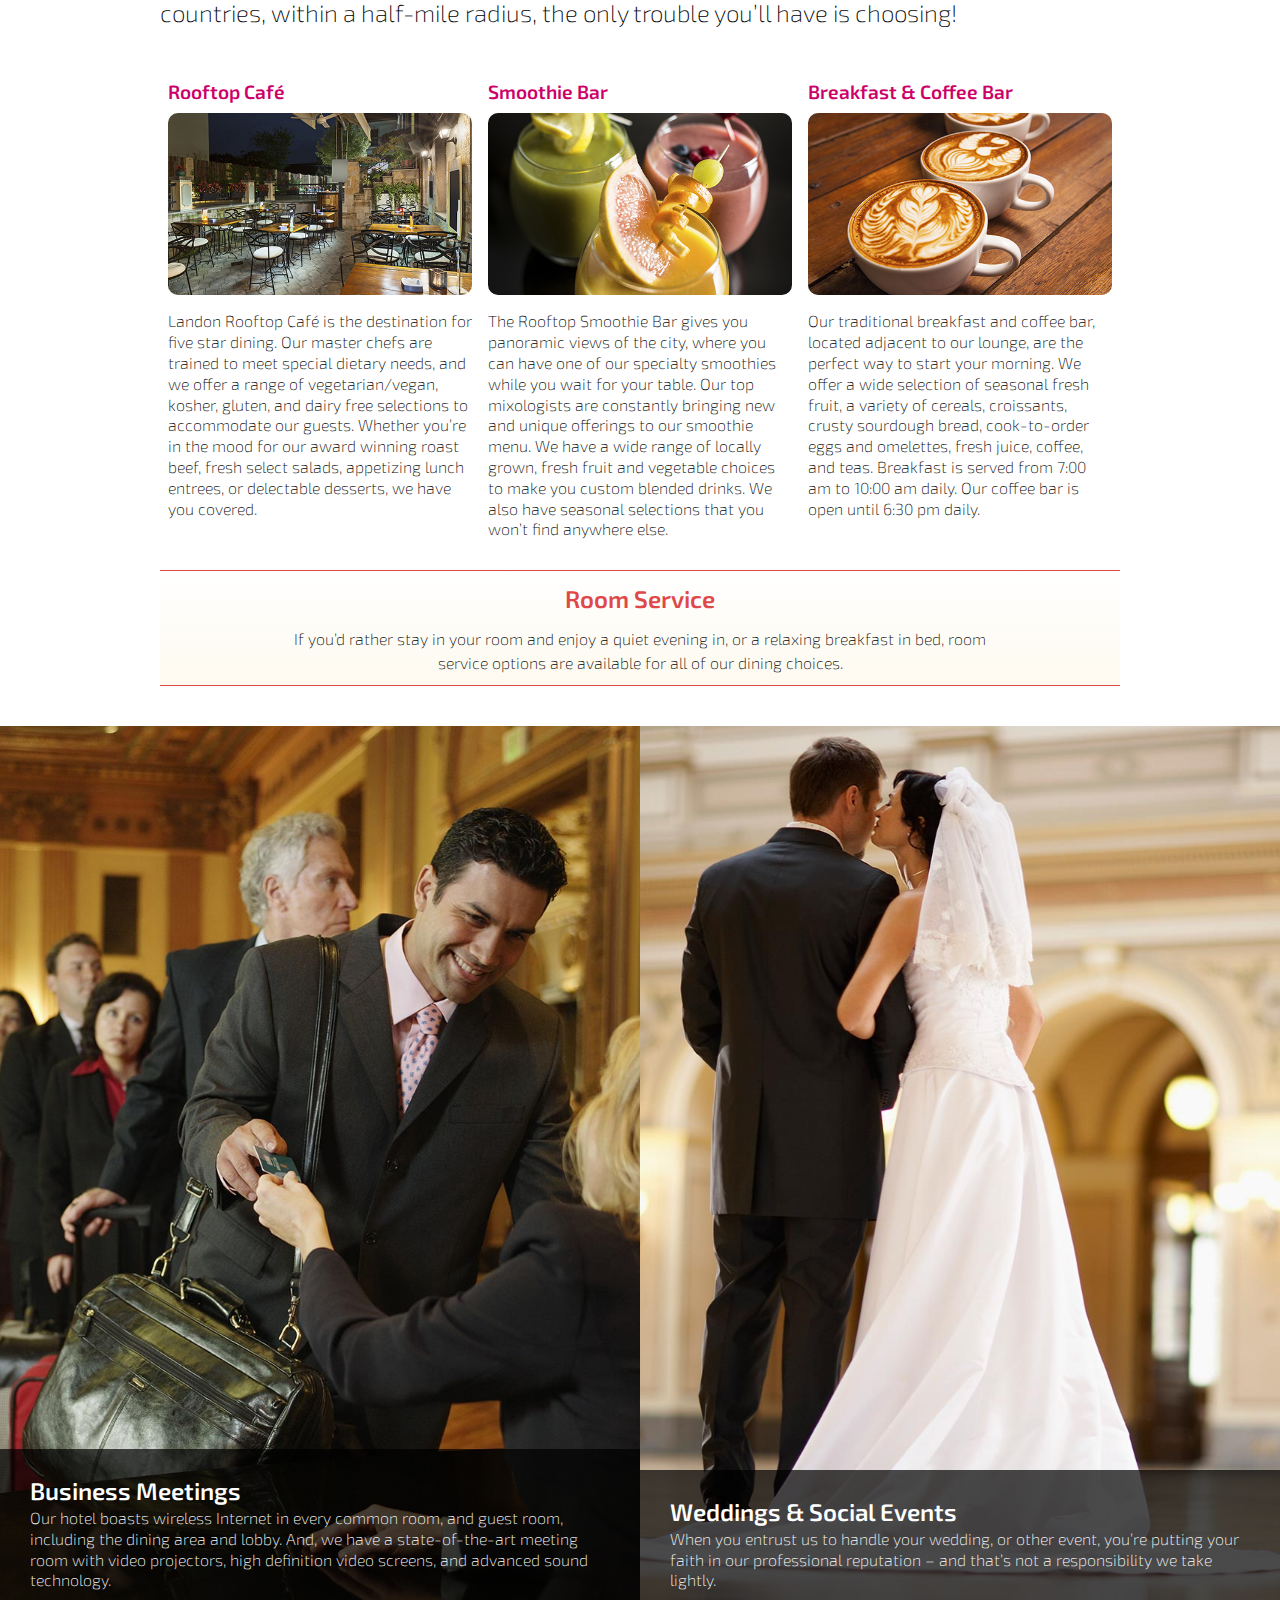
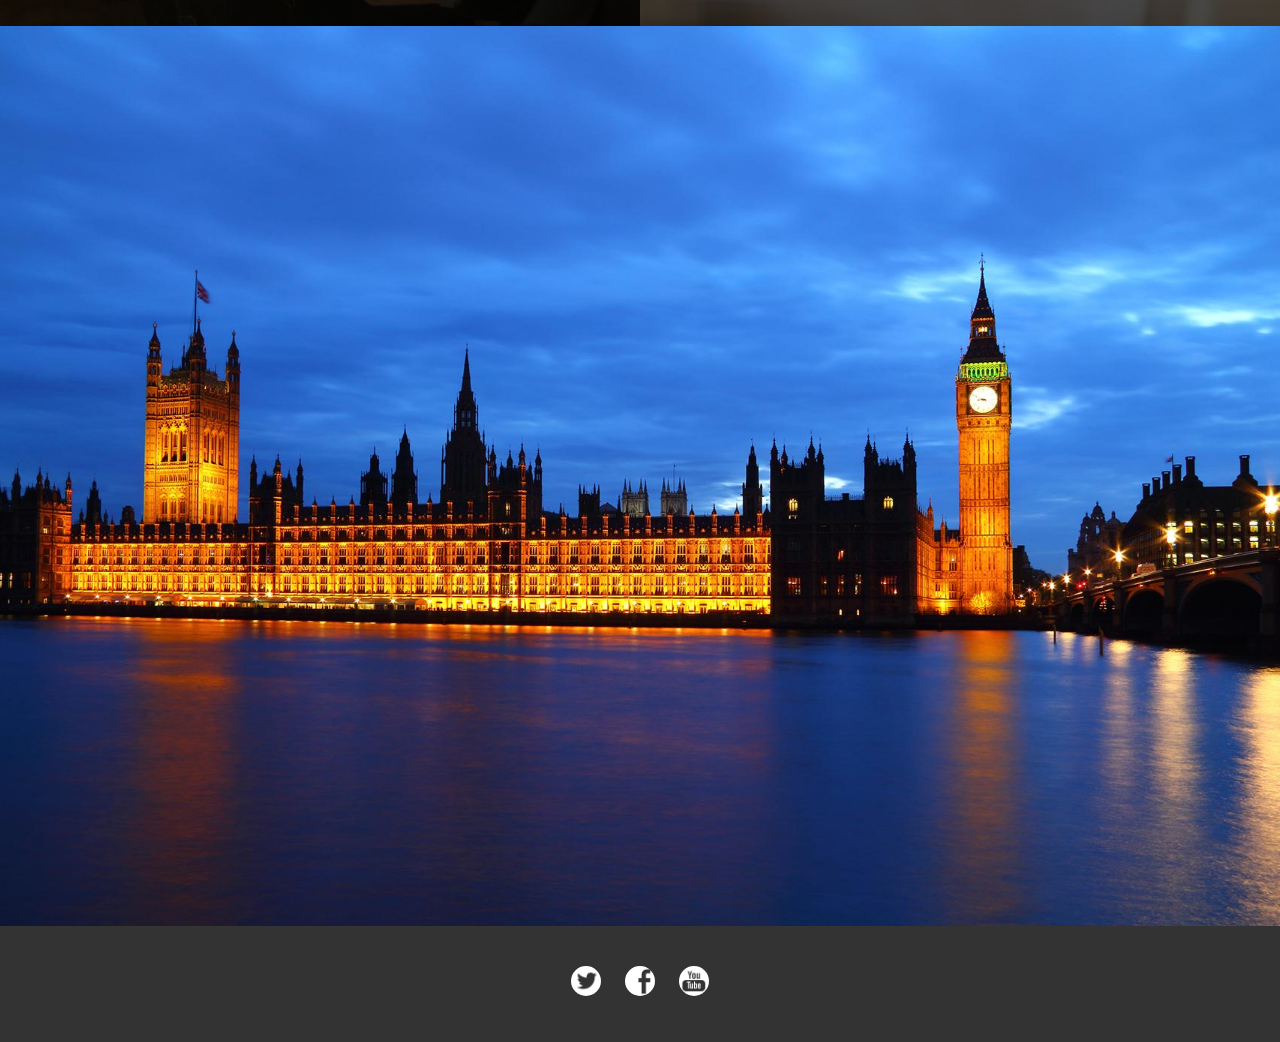
<file: BuildWebAppswithAjax/Ex_Files_Web_Apps_Ajax/Exercise Files/Ch04/04_02/finish/index.html>
<!doctype html>
<html lang="en">
<head>
  <meta charset="UTF-8">
  <title>Landon Hotel</title>
  <link rel="stylesheet" href="css/style.css">
  <meta name="viewport" content="width=device-width, user-scalable=no, initial-scale=1.0, maximum-scale=1.0, minimum-scale=1.0">
</head>
<body>
  <header id="intro">
    <article class="fullheight">
      <div class="hgroup">
        <h1>Landon Hotel</h1>
        <h2>West London</h2>
        <p class="info" id="weather"></p>
        <p><a href="#welcome"><img src="images/misc/arrow.png" alt="down arrow"></a></p>
      </div>
    </article>

    <nav id="nav">
      <div class="navbar">
        <div class="brand"><a href="#welcome">Landon <span>Hotel</span></a></div>
        <ul>
          <li><a class="icon info" href="#hotelinfo"><span>info</span></a></li>
          <li><a class="icon rooms" href="#rooms"><span>rooms</span></a></li>
          <li><a class="icon dining" href="#dining"><span>dining</span></a></li>
          <li><a class="icon events" href="#events"><span>events</span></a></li>
          <li><a class="icon attractions" href="#attractions"><span>attractions</span></a></li>
        </ul>
      </div><!-- navbar -->
    </nav>
  </header>
<main id="wrapper">
  <div class="scene" id="welcome">
    <article class="content">
      <div class="gallery">
        <img src="images/hotel/intro_room.jpg" alt="Intro Gallery Room Sample Pictures">
        <img src="images/hotel/intro_pool.jpg" alt="Intro Gallery Pool Sample Pictures">
        <img src="images/hotel/intro_dining.jpg" alt="Intro Gallery Dining Sample Pictures">
        <img src="images/hotel/intro_attractions.jpg" alt="Intro Gallery Attractions Sample Pictures">
        <img class="hidesm" src="images/hotel/intro_wedding.jpg" alt="Intro Gallery Dining Sample Pictures">
      </div>
      <h1>Welcome to the Landon&nbsp;Hotel</h1>
      <p>The original Landon perseveres after 50 years in the heart of West London. The West End neighborhood has something for everyone&mdash;from theater to dining to historic sights. And the not-to-miss Rooftop Cafe is a great place for travelers and locals to engage over drinks, food, and good&nbsp;conversation.</p>
    </article>
  </div><!-- welcome -->
  <div class="scene" id="hotelinfo">
    <article class="heading">
      <h1>Essential Info</h1>
    </article>
    <article id="usefulinfo">
      <section id="arrivalinfo">
        <h2>Arrival Information</h2>
        <ul>
          <li><strong>Check-in:</strong> 3:00 PM</li>
          <li><strong>Check-out:</strong> 11:00 AM</li>
          <li><strong>Parking:</strong> Self-parking in the underground garage is ￡15 per day and valet-parking is ￡50 per day.</li>
          <li><strong>Airport Shuttle:</strong> Our complimentary airport shuttles leave every hour on the hour, and make trips to Heathrow and Gatwick airports.</li>
          <li><strong>Trains:</strong> The nearest Underground station is at Leicester Square.</li>
          <li><strong>Pet Policy:</strong> Pets of all sizes and types are allowed in designated pet rooms, and the specified common areas. Service animals are allowed everywhere.</li>
        </ul>
      </section>
      <section class="checklist" id="services">
        <h2>Services and Amenities</h2>
        <p>Our services and amenities are designed to make your travel easy, your stay comfortable, and your experience one-of-a-kind.</p>
        <ul>
          <li>Indoor pool</li>
          <li>24-hour fitness center</li>
          <li>Massage therapy</li>
          <li>Full service spa</li>
          <li>In-room jacuzzi tubs</li>
          <li>Rooftop café  &amp; smoothie bar</li>
          <li>Coffee bar  &amp; pastry shop</li>
          <li>Traditional continental breakfast</li>
          <li>24-hour concierge service</li>
          <li>Business center</li>
          <li>Complimentary wireless service</li>
          <li>Laundry &amp; dry cleaning service</li>
          <li>Daily paper</li>
          <li>Certified "green" hotel</li>
          <li>Pet-friendly rooms  &amp; common areas</li>
        </ul>
      </section>
      <section class="checklist" id="accessibility">
        <h2>Accessibility</h2>
        <p>We're committed to maintaining the same quality of service for every individual. We offer the following facilities for those with special needs:</p>
        <ul>
          <li>Grab bars on tub walls</li>
          <li>Shower chairs</li>
          <li>Hand held shower sprayers</li>
          <li>Higher toilets &amp; toilet modifiers</li>
          <li>Lower sink faucet handles</li>
          <li>Wheelchair clearance under sinks &amp; vanity</li>
          <li>Lower racks in closet</li>
          <li>TDD machines</li>
          <li>Telephone light signalers  &amp; smoke alarms</li>
          <li>Telephone amplification handsets</li>
          <li>Closed captioned television converters</li>
          <li>Vibrating alarm clocks</li>
          <li>Telephones with volume control</li>
        </ul>
      </section>
    </article>
    <article id="greenprogram">
      <h2>Landon Green Program</h2>
      <p><strong>The Landon Hotel - London</strong> was recently renovated, and we considered the impact on the earth the entire way. From green building materials, to solar power, to energy-friendly lighting and appliances throughout the hotel - we’re saving energy in every socket, outlet, and switch. We’ve also initiated a recycling and composting program that reduces the load to local landfills, while providing valuable raw material for use in new products, or in the case of compost, for use in local gardens and landscapes.</p>
    </article>
  </div><!-- hotelinfo -->
  <div class="scene" id="rooms">
    <header>
      <h1>Guest Rooms</h1>
      <p>Our guest rooms feature sumptuous classic furnishings that evoke visions of London’s rich and long-standing tradition of royalty. While our rooms are decked out in classic design, they each have a modern flair, and contain all the modern comforts expected in today’s luxury hotels. We’ve named our rooms for the notable public squares and circuses around which the West End is laid&nbsp;out.</p>
    </header>
    <article class="room fullheight" id="piccadilly">
      <section class="content">
        <h1>Piccadilly</h1>
        <p>Designed to be our economy room, for those who will be spending more time seeing the sights, and less time hitting the hay. The Piccadilly room has a smaller footprint, but maintains the accommodations of some of our more deluxe rooms.</p>
      </section>
    </article>
    <article class="room fullheight" id="cambridge">
      <section class="content">
        <h1>Cambridge</h1>
        <p>This room features a king bed, with a Comfort-Plus mattress, covered in 400-thread Egyptian cotton sheets. The Cambridge room is decorated in tasteful and warm muted tones, that are soothing on the eyes and senses.</p>
      </section>
    </article>
    <article class="room fullheight" id="westminster">
      <section class="content">
        <h1>Westminster</h1>
        <p>This room is available with a king or two double beds, and is furnished with our Premiere London collection – the softest and most luxurious bed and bath linens.</p>
      </section>
    </article>
    <article class="room fullheight" id="oxford">
      <section class="content">
        <h1>Oxford</h1>
        <p>Our Oxford suites are some of the prettiest and most romantic rooms around and are perfect for honeymoons. All of these feature canopy beds, lots of windows, and spare no modern comfort or convenience, including a TLX media system.</p>
      </section>
    </article>
    <article class="room fullheight" id="victoria">
      <section class="content">
        <h1>Victoria</h1>
        <p>Traveling with the family? Our spacious Victoria suites, with breathtaking views of the city, are the perfect choice. These corner rooms are furnished with a king or two double beds, and have a sofa with a comfortable pullout bed.</p>
      </section>
    </article>
    <article class="room fullheight" id="manchester">
      <section class="content">
        <h1>Manchester</h1>
        <p>The Manchester Executive Suite, is popular with business travelers the world over. These two-room suites feature a king-size bed, living room with leather recliner, full-sized executive desk, and leather desk chair.</p>
      </section>
    </article>
  </div><!-- rooms -->
  <div class="scene" id="dining">
    <article id="areadining">
      <h1>Dining in the Area</h1>
      <p>The West End is a foodie’s paradise, and the Landon Hotel is in the center of it all. With options for traditional English, Italian, Indian, American, Chinese, and French cuisines, all within two blocks of the hotel, and a variety of tasty culinary delights from many other countries, within a half-mile radius, the only trouble you’ll have is choosing! </p>
    </article>
    <article id="inhotel">
      <section id="rooftopcafe">
        <h2>Rooftop Caf&eacute;</h2>
        <img src="images/hotel/dining_rooftop.jpg" alt="Dining">
        <p>Landon Rooftop Caf&eacute; is the destination for five star dining. Our master chefs are trained to meet special dietary needs, and we offer a range of vegetarian/vegan, kosher, gluten, and dairy free selections to accommodate our guests. Whether you&rsquo;re in the mood for our award winning roast beef, fresh select salads, appetizing lunch entrees, or delectable desserts, we have you covered.</p>
      </section>

      <section id="smoothiebar">
        <h2>Smoothie Bar</h2>
        <img src="images/hotel/dining_smoothiebar.jpg" alt="Dining">
        <p>The Rooftop Smoothie Bar gives you panoramic views of the city, where you can have one of our specialty smoothies while you wait for your table. Our top mixologists are constantly bringing new and unique offerings to our smoothie menu. We have a wide range of locally grown, fresh fruit and vegetable choices to make you custom blended drinks.  We also have seasonal selections that you won’t find anywhere else.</p>
      </section>

      <section id="coffeebar">
        <h2>Breakfast &amp; Coffee Bar</h2>
        <img src="images/hotel/dining_lattes.jpg" alt="Dining">
        <p>Our traditional breakfast and coffee bar, located adjacent to our lounge, are the perfect way to start your morning. We offer a wide selection of seasonal fresh fruit, a variety of cereals, croissants, crusty sourdough bread, cook-to-order eggs and omelettes, fresh juice, coffee, and teas. Breakfast is served from 7:00 am to 10:00 am daily. Our coffee bar is open until 6:30 pm daily.</p>
      </section>
    </article><!-- inhotel -->
    <article id="roomservice">
      <h1>Room Service</h1>
      <p>If you’d rather stay in your room and enjoy a quiet evening in, or a relaxing breakfast in bed, room service options are available for all of our dining choices.</p>
    </article>
  </div><!-- dining -->
  <div class="scene" id="events">
      <article class="event fullheight" id="businessmeetings">
        <div class="content">
          <h2>Business Meetings</h2>
          <p>Our hotel boasts wireless Internet in every common room, and guest room, including the dining area and lobby. And, we have a state-of-the-art meeting room with video projectors, high definition video screens, and advanced sound technology.</p>
        </div><!-- content -->
      </article><!-- article -->
      <article class="event fullheight" id="weddings">
        <div class="content">
          <h2>Weddings &amp; Social Events</h2>
          <p> When you entrust us to handle your wedding, or other event, you’re putting your faith in our professional reputation – and that’s not a responsibility we take lightly. </p>
        </div><!-- content -->
      </article><!-- article -->
  </div><!-- events -->
  <div class="scene fullheight" id="attractions">
    <article class="content">
      <h1>Local Attractions</h1>
        <p>Whether you’re a theater enthusiast, enjoy epic shopping, or love to stroll and people watch, London’s West End has an endless opportunity to partake. The heart of London’s "Theatreland" offering the best in drama, comedy, and musical productions.</p>
    </article>
  </div><!-- attractions -->
</main>
<footer class="scene">
  <article class="content">
    <div id="socialmedia">
      <ul class="group">
        <li><a href="https://twitter.com"><img class="icon" src="images/socialmedia/twitter.png" alt="icon for twitter" /></a></li>
        <li><a href="http://www.facebook.com"><img class="icon" src="images/socialmedia/facebook.png" alt="icon for facebook" /></a></li>
        <li><a href="http://www.youtube.com"><img class="icon" src="images/socialmedia/youtube.png" alt="icon for youtube" /></a></li>    
      </ul>      
    </div>
  </article>
</footer>
  <script src="js/promise.min.js"></script>
  <script src="js/fetch.js"></script>
  <script src="js/script.js"></script>
  <script src="js/jquery-3.1.1.min.js"></script>
  <script src="js/script2.js"></script>
</body>
</html>
</file>
<file: unit 4/css/style.css>
body {
  background-color: black;
  color: pink;
}

img {
  width: 100px;
  height: auto;
}
/*# sourceMappingURL=style.css.map */
</file>
<file: BuildWebAppswithAjax/Ex_Files_Web_Apps_Ajax/Exercise Files/Ch02/02_02/finish/css/style.css>
@import url(http://fonts.googleapis.com/css?family=Exo+2:400,200,600,800);
/* line 5, ../../../../../.rvm/gems/ruby-2.1.2/gems/compass-core-1.0.0.rc.1/stylesheets/compass/reset/_utilities.scss */
html, body, div, span, applet, object, iframe,
h1, h2, h3, h4, h5, h6, p, blockquote, pre,
a, abbr, acronym, address, big, cite, code,
del, dfn, em, img, ins, kbd, q, s, samp,
small, strike, strong, sub, sup, tt, var,
b, u, i, center,
dl, dt, dd, ol, ul, li,
fieldset, form, label, legend,
table, caption, tbody, tfoot, thead, tr, th, td,
article, aside, canvas, details, embed,
figure, figcaption, footer, header, hgroup,
menu, nav, output, ruby, section, summary,
time, mark, audio, video {
  margin: 0;
  padding: 0;
  border: 0;
  font: inherit;
  font-size: 100%;
  vertical-align: baseline;
}

/* line 22, ../../../../../.rvm/gems/ruby-2.1.2/gems/compass-core-1.0.0.rc.1/stylesheets/compass/reset/_utilities.scss */
html {
  line-height: 1;
}

/* line 24, ../../../../../.rvm/gems/ruby-2.1.2/gems/compass-core-1.0.0.rc.1/stylesheets/compass/reset/_utilities.scss */
ol, ul {
  list-style: none;
}

/* line 26, ../../../../../.rvm/gems/ruby-2.1.2/gems/compass-core-1.0.0.rc.1/stylesheets/compass/reset/_utilities.scss */
table {
  border-collapse: collapse;
  border-spacing: 0;
}

/* line 28, ../../../../../.rvm/gems/ruby-2.1.2/gems/compass-core-1.0.0.rc.1/stylesheets/compass/reset/_utilities.scss */
caption, th, td {
  text-align: left;
  font-weight: normal;
  vertical-align: middle;
}

/* line 30, ../../../../../.rvm/gems/ruby-2.1.2/gems/compass-core-1.0.0.rc.1/stylesheets/compass/reset/_utilities.scss */
q, blockquote {
  quotes: none;
}
/* line 103, ../../../../../.rvm/gems/ruby-2.1.2/gems/compass-core-1.0.0.rc.1/stylesheets/compass/reset/_utilities.scss */
q:before, q:after, blockquote:before, blockquote:after {
  content: "";
  content: none;
}

/* line 32, ../../../../../.rvm/gems/ruby-2.1.2/gems/compass-core-1.0.0.rc.1/stylesheets/compass/reset/_utilities.scss */
a img {
  border: none;
}

/* line 116, ../../../../../.rvm/gems/ruby-2.1.2/gems/compass-core-1.0.0.rc.1/stylesheets/compass/reset/_utilities.scss */
article, aside, details, figcaption, figure, footer, header, hgroup, main, menu, nav, section, summary {
  display: block;
}

/* line 14, ../../../../../.rvm/gems/ruby-2.1.2/gems/susy-2.1.3/sass/susy/language/susy/_box-sizing.scss */
*, *:before, *:after {
  -moz-box-sizing: border-box;
  -webkit-box-sizing: border-box;
  box-sizing: border-box;
}

/* line 1, ../../../components/sass/_base.scss */
body {
  font: 200 1em/1.5em "Exo 2", "Helvetica Neue", Helvetica, Arial, sans-serif;
  background: #FFFFFF;
  color: #000000;
}

/* line 7, ../../../components/sass/_base.scss */
h1, h2, h3, h4, h5, h6 {
  font: 200 1.5em/1.5em "Exo 2", "Helvetica Neue", Helvetica, Arial, sans-serif;
  color: #0e83a0;
  font-weight: 600;
}

/* line 13, ../../../components/sass/_base.scss */
strong {
  font-weight: 600;
}

/* line 17, ../../../components/sass/_base.scss */
p {
  font-weight: 200;
  padding-bottom: 10px;
}

/* line 1, ../../../components/sass/_layout.scss */
body {
  position: absolute;
  width: 100%;
  height: 100%;
}

/* line 7, ../../../components/sass/_layout.scss */
.scene {
  position: relative;
  padding: 20px 0;
}
/* line 11, ../../../components/sass/_layout.scss */
.scene article {
  max-width: 95%;
  margin-left: auto;
  margin-right: auto;
}
/* line 12, ../../../../../.rvm/gems/ruby-2.1.2/gems/susy-2.1.3/sass/susy/output/support/_clearfix.scss */
.scene article:after {
  content: " ";
  display: block;
  clear: both;
}
@media (min-width: 1200px) {
  /* line 7, ../../../components/sass/_layout.scss */
  .scene {
    padding: 40px 0;
  }
}
@media (min-width: 960px) {
  /* line 20, ../../../components/sass/_layout.scss */
  .scene article {
    max-width: 60em;
    margin-left: auto;
    margin-right: auto;
  }
  /* line 12, ../../../../../.rvm/gems/ruby-2.1.2/gems/susy-2.1.3/sass/susy/output/support/_clearfix.scss */
  .scene article:after {
    content: " ";
    display: block;
    clear: both;
  }
}

/* line 2, ../../../components/sass/modules/_intro.scss */
header .fullheight {
  background: linear-gradient(to bottom, rgba(0, 0, 0, 0), rgba(0, 0, 0, 0)), url("../images/hotel/splash_hotelphoto.jpg");
  background-repeat: no-repeat;
  background-position: center center;
  -webkit-background-size: cover;
  -moz-background-size: cover;
  -o-background-size: cover;
  background-size: cover;
  display: -webkit-flex;
  display: flex;
  -webkit-align-items: center;
  align-items: center;
  -webkit-justify-content: center;
  justify-content: center;
}
/* line 9, ../../../components/sass/modules/_intro.scss */
header .fullheight .hgroup {
  padding: 100px 0;
}
/* line 12, ../../../components/sass/modules/_intro.scss */
header .fullheight .hgroup h1 {
  color: #FFFFFF;
  font-size: 5em;
  font-weight: 800;
  line-height: .8em;
  text-shadow: #000000 0 0 20px;
  text-align: center;
}
/* line 21, ../../../components/sass/modules/_intro.scss */
header .fullheight .hgroup h2 {
  display: block;
  color: #FFFFFF;
  width: 60%;
  max-width: 200px;
  margin: 0 auto;
  text-align: center;
  border: 1px solid #FFFFFF;
  margin-top: 15px;
  padding: 10px;
  background: rgba(0, 0, 0, 0.5);
  font-size: 1.3em;
}
/* line 35, ../../../components/sass/modules/_intro.scss */
header .fullheight .hgroup p {
  text-align: center;
}
header .fullheight .hgroup .info {
  display: block;
  color: #FFFFFF;
  width: 60%;
  max-width: 200px;
  margin: 0 auto;
  text-align: center;
  margin-top: 15px;
  padding: 10px;
  background: rgba(0, 0, 0, 0.5);
  font-size: 1.3em;
}
header .fullheight .hgroup .hidden {
  display: none;
}
/* line 37, ../../../components/sass/modules/_intro.scss */
header .fullheight .hgroup p img {
  padding-top: 50px;
  max-width: 50px;
}

/* line 1, ../../../components/sass/modules/_nav.scss */
header #nav {
  background-image: url('[data-uri]');
  background-size: 100%;
  background-image: -moz-linear-gradient(top, #0a5c71, #063642);
  background-image: -webkit-linear-gradient(top, #0a5c71, #063642);
  background-image: linear-gradient(to bottom, #0a5c71, #063642);
  width: 100%;
  z-index: 100;
}
/* line 22, ../../../components/sass/_mixins.scss */
header #nav:before, header #nav:after {
  content: '';
  display: table;
}
/* line 27, ../../../components/sass/_mixins.scss */
header #nav:after {
  clear: both;
}
/* line 7, ../../../components/sass/modules/_nav.scss */
header #nav .navbar {
  max-width: 60em;
  margin-left: auto;
  margin-right: auto;
}
/* line 12, ../../../../../.rvm/gems/ruby-2.1.2/gems/susy-2.1.3/sass/susy/output/support/_clearfix.scss */
header #nav .navbar:after {
  content: " ";
  display: block;
  clear: both;
}
/* line 9, ../../../components/sass/modules/_nav.scss */
header #nav .navbar .brand {
  -moz-box-sizing: border-box;
  -webkit-box-sizing: border-box;
  box-sizing: border-box;
  width: 33.33333%;
  float: left;
  padding-left: 0.83333%;
  padding-right: 0.83333%;
  float: left;
  font-weight: 600;
  font-family: 200 1.5em/1.5em "Exo 2", "Helvetica Neue", Helvetica, Arial, sans-serif;
  text-align: center;
  text-transform: uppercase;
  background: #DF4848;
}
/* line 17, ../../../components/sass/modules/_nav.scss */
header #nav .navbar .brand a {
  color: #FFFFFF;
  text-decoration: none;
  text-align: center;
  display: inline-block;
  padding: 10px;
  font-size: 1.5em;
}
@media (max-width: 650px) {
  /* line 17, ../../../components/sass/modules/_nav.scss */
  header #nav .navbar .brand a {
    font-size: 1.2em;
  }
  /* line 27, ../../../components/sass/modules/_nav.scss */
  header #nav .navbar .brand a span {
    display: none;
  }
}
/* line 32, ../../../components/sass/modules/_nav.scss */
header #nav .navbar ul {
  -moz-box-sizing: border-box;
  -webkit-box-sizing: border-box;
  box-sizing: border-box;
  width: 66.66667%;
  float: left;
  padding-left: 0.83333%;
  padding-right: 0.83333%;
}
/* line 34, ../../../components/sass/modules/_nav.scss */
header #nav .navbar ul li {
  float: left;
}
/* line 36, ../../../components/sass/modules/_nav.scss */
header #nav .navbar ul li a {
  color: #FFFFFF;
  font: 200 1em/1.5em "Exo 2", "Helvetica Neue", Helvetica, Arial, sans-serif;
  font-size: 1em;
  display: inline-block;
  padding: 10px 10px 10px 45px;
  text-decoration: none;
  background-size: 35px;
  background-repeat: no-repeat;
  background-position: 2px;
}
/* line 49, ../../../components/sass/modules/_nav.scss */
header #nav .navbar ul li a.info {
  background-image: url("../images/icons/info.png");
}
/* line 50, ../../../components/sass/modules/_nav.scss */
header #nav .navbar ul li a.rooms {
  background-image: url("../images/icons/rooms.png");
}
/* line 51, ../../../components/sass/modules/_nav.scss */
header #nav .navbar ul li a.dining {
  background-image: url("../images/icons/dining.png");
}
/* line 52, ../../../components/sass/modules/_nav.scss */
header #nav .navbar ul li a.events {
  background-image: url("../images/icons/events.png");
}
/* line 53, ../../../components/sass/modules/_nav.scss */
header #nav .navbar ul li a.attractions {
  background-image: url("../images/icons/attractions.png");
}
/* line 55, ../../../components/sass/modules/_nav.scss */
header #nav .navbar ul li a:hover {
  background-color: #EFC94C;
  color: #063642;
}
@media (min-width: 0) and (max-width: 650px) {
  /* line 36, ../../../components/sass/modules/_nav.scss */
  header #nav .navbar ul li a {
    padding: 10px 18px;
  }
  /* line 62, ../../../components/sass/modules/_nav.scss */
  header #nav .navbar ul li a::after {
    content: '\000a0';
    display: block;
  }
  /* line 66, ../../../components/sass/modules/_nav.scss */
  header #nav .navbar ul li a span {
    display: none;
  }
}
@media (min-width: 650px) and (max-width: 960px) {
  /* line 36, ../../../components/sass/modules/_nav.scss */
  header #nav .navbar ul li a {
    padding-left: 10px;
  }
  /* line 72, ../../../components/sass/modules/_nav.scss */
  header #nav .navbar ul li a.icon {
    background-image: none;
  }
}
/* line 75, ../../../components/sass/modules/_nav.scss */
header #nav .navbar ul li a.active {
  background-color: #DF4848;
  color: #FFFFFF;
}

/* line 1, ../../../components/sass/modules/_welcome.scss */
#welcome {
  background-image: url('[data-uri]');
  background-size: 100%;
  background-image: -moz-linear-gradient(top, #efc94c, #e27a3f);
  background-image: -webkit-linear-gradient(top, #efc94c, #e27a3f);
  background-image: linear-gradient(to bottom, #efc94c, #e27a3f);
}
/* line 4, ../../../components/sass/modules/_welcome.scss */
#welcome article {
  text-align: center;
  max-width: 70%;
  margin-left: auto;
  margin-right: auto;
}
/* line 12, ../../../../../.rvm/gems/ruby-2.1.2/gems/susy-2.1.3/sass/susy/output/support/_clearfix.scss */
#welcome article:after {
  content: " ";
  display: block;
  clear: both;
}
@media (min-width: 650px) {
  /* line 4, ../../../components/sass/modules/_welcome.scss */
  #welcome article {
    max-width: 33em;
    margin-left: auto;
    margin-right: auto;
    padding: 60px 0;
  }
  /* line 12, ../../../../../.rvm/gems/ruby-2.1.2/gems/susy-2.1.3/sass/susy/output/support/_clearfix.scss */
  #welcome article:after {
    content: " ";
    display: block;
    clear: both;
  }
}
/* line 13, ../../../components/sass/modules/_welcome.scss */
#welcome h1 {
  font-weight: normal;
  line-height: 100%;
  color: #a24a19;
  padding: 10px 0;
}
/* line 22, ../../../components/sass/_mixins.scss */
#welcome .gallery:before, #welcome .gallery:after {
  content: '';
  display: table;
}
/* line 27, ../../../components/sass/_mixins.scss */
#welcome .gallery:after {
  clear: both;
}
/* line 22, ../../../components/sass/modules/_welcome.scss */
#welcome .gallery img {
  -moz-border-radius: 20%;
  -webkit-border-radius: 20%;
  border-radius: 20%;
  display: none;
}
@media (min-width: 650px) {
  /* line 22, ../../../components/sass/modules/_welcome.scss */
  #welcome .gallery img {
    -moz-box-sizing: border-box;
    -webkit-box-sizing: border-box;
    box-sizing: border-box;
    width: 25%;
    float: left;
    padding-left: 2.5%;
    padding-right: 2.5%;
    display: inline;
  }
  /* line 66, ../../../../../.rvm/gems/ruby-2.1.2/gems/susy-2.1.3/sass/susy/language/susy/_gallery.scss */
  #welcome .gallery img:nth-child(4n + 1) {
    margin-left: 0;
    margin-right: -100%;
    clear: both;
  }
  /* line 66, ../../../../../.rvm/gems/ruby-2.1.2/gems/susy-2.1.3/sass/susy/language/susy/_gallery.scss */
  #welcome .gallery img:nth-child(4n + 2) {
    margin-left: 25%;
    margin-right: -100%;
    clear: none;
  }
  /* line 66, ../../../../../.rvm/gems/ruby-2.1.2/gems/susy-2.1.3/sass/susy/language/susy/_gallery.scss */
  #welcome .gallery img:nth-child(4n + 3) {
    margin-left: 50%;
    margin-right: -100%;
    clear: none;
  }
  /* line 66, ../../../../../.rvm/gems/ruby-2.1.2/gems/susy-2.1.3/sass/susy/language/susy/_gallery.scss */
  #welcome .gallery img:nth-child(4n + 4) {
    margin-left: 75%;
    margin-right: -100%;
    clear: none;
  }
  /* line 29, ../../../components/sass/modules/_welcome.scss */
  #welcome .gallery img.hidesm {
    display: none;
  }
}
@media (min-width: 960px) {
  /* line 22, ../../../components/sass/modules/_welcome.scss */
  #welcome .gallery img {
    -moz-box-sizing: border-box;
    -webkit-box-sizing: border-box;
    box-sizing: border-box;
    width: 20%;
    float: left;
    padding-left: 2%;
    padding-right: 2%;
    display: inline;
  }
  /* line 66, ../../../../../.rvm/gems/ruby-2.1.2/gems/susy-2.1.3/sass/susy/language/susy/_gallery.scss */
  #welcome .gallery img:nth-child(5n + 1) {
    margin-left: 0;
    margin-right: -100%;
    clear: both;
  }
  /* line 66, ../../../../../.rvm/gems/ruby-2.1.2/gems/susy-2.1.3/sass/susy/language/susy/_gallery.scss */
  #welcome .gallery img:nth-child(5n + 2) {
    margin-left: 20%;
    margin-right: -100%;
    clear: none;
  }
  /* line 66, ../../../../../.rvm/gems/ruby-2.1.2/gems/susy-2.1.3/sass/susy/language/susy/_gallery.scss */
  #welcome .gallery img:nth-child(5n + 3) {
    margin-left: 40%;
    margin-right: -100%;
    clear: none;
  }
  /* line 66, ../../../../../.rvm/gems/ruby-2.1.2/gems/susy-2.1.3/sass/susy/language/susy/_gallery.scss */
  #welcome .gallery img:nth-child(5n + 4) {
    margin-left: 60%;
    margin-right: -100%;
    clear: none;
  }
  /* line 66, ../../../../../.rvm/gems/ruby-2.1.2/gems/susy-2.1.3/sass/susy/language/susy/_gallery.scss */
  #welcome .gallery img:nth-child(5n + 5) {
    margin-left: 80%;
    margin-right: -100%;
    clear: none;
  }
  /* line 35, ../../../components/sass/modules/_welcome.scss */
  #welcome .gallery img.hidesm {
    display: inline;
  }
}

/* line 1, ../../../components/sass/modules/_events.scss */
#events {
  padding: 0;
}
/* line 22, ../../../components/sass/_mixins.scss */
#events:before, #events:after {
  content: '';
  display: table;
}
/* line 27, ../../../components/sass/_mixins.scss */
#events:after {
  clear: both;
}
/* line 5, ../../../components/sass/modules/_events.scss */
#events .event {
  position: relative;
  max-width: 100%;
  margin-left: auto;
  margin-right: auto;
}
/* line 12, ../../../../../.rvm/gems/ruby-2.1.2/gems/susy-2.1.3/sass/susy/output/support/_clearfix.scss */
#events .event:after {
  content: " ";
  display: block;
  clear: both;
}
@media (min-width: 650px) {
  /* line 5, ../../../components/sass/modules/_events.scss */
  #events .event {
    -moz-box-sizing: border-box;
    -webkit-box-sizing: border-box;
    box-sizing: border-box;
    width: 50%;
    float: left;
  }
}
/* line 12, ../../../components/sass/modules/_events.scss */
#events .event .content {
  position: absolute;
  bottom: 0;
  background: rgba(0, 0, 0, 0.7);
  padding: 30px;
  color: #FFFFFF;
  font-weight: 200;
  line-height: 130%;
}
/* line 21, ../../../components/sass/modules/_events.scss */
#events .event .content h2 {
  color: #FFFFFF;
  line-height: 1em;
}
/* line 26, ../../../components/sass/modules/_events.scss */
#events .event .content p {
  padding: 5px 0;
}
/* line 33, ../../../components/sass/modules/_events.scss */
#events #businessmeetings {
  background: linear-gradient(to right, rgba(0, 0, 0, 0), rgba(0, 0, 0, 0)), url("../images/hotel/events_conference.jpg");
  background-repeat: no-repeat;
  background-position: 65% top;
  -webkit-background-size: cover;
  -moz-background-size: cover;
  -o-background-size: cover;
  background-size: cover;
}
/* line 37, ../../../components/sass/modules/_events.scss */
#events #weddings {
  background: linear-gradient(to left, rgba(0, 0, 0, 0), rgba(0, 0, 0, 0)), url("../images/hotel/events_wedding.jpg");
  background-repeat: no-repeat;
  background-position: 40% top;
  -webkit-background-size: cover;
  -moz-background-size: cover;
  -o-background-size: cover;
  background-size: cover;
}

/* line 3, ../../../components/sass/modules/_dining.scss */
#dining h1, #dining h2 {
  color: #DF4848;
  padding: 10px 0;
}
/* line 8, ../../../components/sass/modules/_dining.scss */
#dining img {
  width: 100%;
  -moz-border-radius: 10px;
  -webkit-border-radius: 10px;
  border-radius: 10px;
}
@media (min-width: 650px) {
  /* line 14, ../../../components/sass/modules/_dining.scss */
  #dining #areadining {
    margin-bottom: 30px;
  }
  /* line 17, ../../../components/sass/modules/_dining.scss */
  #dining #areadining h1 {
    font-weight: 200;
    font-size: 2.5em;
  }
  /* line 21, ../../../components/sass/modules/_dining.scss */
  #dining #areadining p {
    font-size: 1.5em;
    line-height: 140%;
  }
  /* line 27, ../../../components/sass/modules/_dining.scss */
  #dining section {
    -moz-box-sizing: border-box;
    -webkit-box-sizing: border-box;
    box-sizing: border-box;
    width: 33.33333%;
    float: left;
    padding-left: 0.83333%;
    padding-right: 0.83333%;
  }
  /* line 30, ../../../components/sass/modules/_dining.scss */
  #dining section h2 {
    font-size: 1.2em;
    line-height: 120%;
    color: #CD0069;
  }
  /* line 35, ../../../components/sass/modules/_dining.scss */
  #dining section p {
    padding-top: 10px;
    font-size: 1em;
    line-height: 130%;
  }
}
/* line 43, ../../../components/sass/modules/_dining.scss */
#dining #roomservice {
  margin-top: 20px;
  background-image: url('[data-uri]');
  background-size: 100%;
  background-image: -moz-linear-gradient(top, #ffffff, #fefaf0);
  background-image: -webkit-linear-gradient(top, #ffffff, #fefaf0);
  background-image: linear-gradient(to bottom, #ffffff, #fefaf0);
  padding-left: 9.16667%;
  padding-right: 9.16667%;
  text-align: center;
  border-top: 1px solid #DF4848;
  border-bottom: 1px solid #DF4848;
}

/* line 1, ../../../components/sass/modules/_hotelinfo.scss */
#hotelinfo {
  background-image: url('[data-uri]');
  background-size: 100%;
  background-image: -moz-linear-gradient(top, #3a3f90, #45b29d);
  background-image: -webkit-linear-gradient(top, #3a3f90, #45b29d);
  background-image: linear-gradient(to bottom, #3a3f90, #45b29d);
  color: #FFFFFF;
}
/* line 5, ../../../components/sass/modules/_hotelinfo.scss */
#hotelinfo h1, #hotelinfo h2, #hotelinfo h3, #hotelinfo h4, #hotelinfo h5, #hotelinfo h6 {
  color: #FFFFFF;
}
/* line 10, ../../../components/sass/modules/_hotelinfo.scss */
#hotelinfo .heading h1 {
  font-size: 3em;
  font-weight: 200;
}
/* line 22, ../../../components/sass/_mixins.scss */
#hotelinfo #usefulinfo:before, #hotelinfo #usefulinfo:after {
  content: '';
  display: table;
}
/* line 27, ../../../components/sass/_mixins.scss */
#hotelinfo #usefulinfo:after {
  clear: both;
}
@media (min-width: 650px) {
  /* line 18, ../../../components/sass/modules/_hotelinfo.scss */
  #hotelinfo #usefulinfo section {
    -moz-box-sizing: border-box;
    -webkit-box-sizing: border-box;
    box-sizing: border-box;
    width: 33.33333%;
    float: left;
    padding-left: 3.33333%;
    padding-right: 3.33333%;
  }
}
@media (min-width: 450px) and (max-width: 650px) {
  /* line 23, ../../../components/sass/modules/_hotelinfo.scss */
  #hotelinfo #usefulinfo section.checklist {
    -moz-box-sizing: border-box;
    -webkit-box-sizing: border-box;
    box-sizing: border-box;
    width: 50%;
    float: left;
    padding-left: 5%;
    padding-right: 5%;
  }
}
/* line 28, ../../../components/sass/modules/_hotelinfo.scss */
#hotelinfo #usefulinfo section h2 {
  color: #b5b7e1;
  font-size: 1.3em;
  line-height: 110%;
  padding: 10px 0;
}
/* line 35, ../../../components/sass/modules/_hotelinfo.scss */
#hotelinfo #usefulinfo section p {
  font-size: 1em;
  line-height: 130%;
}
/* line 41, ../../../components/sass/modules/_hotelinfo.scss */
#hotelinfo #usefulinfo section ul li {
  list-style: square;
  margin-left: 10%;
  line-height: 115%;
  margin-bottom: 5px;
}
/* line 51, ../../../components/sass/modules/_hotelinfo.scss */
#hotelinfo #usefulinfo section#arrivalinfo ul {
  margin: 0;
}
/* line 53, ../../../components/sass/modules/_hotelinfo.scss */
#hotelinfo #usefulinfo section#arrivalinfo ul li {
  list-style: none;
  border-top: 1px solid #FFFFFF;
  padding: 15px 0;
  margin-left: 0;
}
/* line 58, ../../../components/sass/modules/_hotelinfo.scss */
#hotelinfo #usefulinfo section#arrivalinfo ul li strong {
  color: #EFC94C;
}
/* line 62, ../../../components/sass/modules/_hotelinfo.scss */
#hotelinfo #usefulinfo section#arrivalinfo ul li:first-child {
  border-top: none;
}
/* line 70, ../../../components/sass/modules/_hotelinfo.scss */
#hotelinfo #greenprogram {
  background-color: rgba(26, 68, 60, 0.5);
  margin-top: 20px;
  border: 1px solid #FFFFFF;
  padding: 20px;
  -moz-border-radius: 20px;
  -webkit-border-radius: 20px;
  border-radius: 20px;
}
@media (min-width: 1200px) {
  /* line 70, ../../../components/sass/modules/_hotelinfo.scss */
  #hotelinfo #greenprogram {
    background-image: url("../images/misc/greenplanet.png");
    background-size: 400px;
    background-repeat: no-repeat;
    background-position: 120% center;
    padding-right: 300px;
  }
}

/* line 2, ../../../components/sass/modules/_rooms.scss */
#rooms header {
  margin-bottom: 20px;
  max-width: 90%;
  margin-left: auto;
  margin-right: auto;
}
/* line 12, ../../../../../.rvm/gems/ruby-2.1.2/gems/susy-2.1.3/sass/susy/output/support/_clearfix.scss */
#rooms header:after {
  content: " ";
  display: block;
  clear: both;
}
@media (min-width: 960px) {
  /* line 2, ../../../components/sass/modules/_rooms.scss */
  #rooms header {
    max-width: 60em;
    margin-left: auto;
    margin-right: auto;
    padding-left: 9.16667%;
    padding-right: 9.16667%;
  }
  /* line 12, ../../../../../.rvm/gems/ruby-2.1.2/gems/susy-2.1.3/sass/susy/output/support/_clearfix.scss */
  #rooms header:after {
    content: " ";
    display: block;
    clear: both;
  }
}
/* line 11, ../../../components/sass/modules/_rooms.scss */
#rooms .room {
  max-width: 100%;
  margin-left: auto;
  margin-right: auto;
  padding-left: 9.16667%;
  padding-right: 9.16667%;
  display: -webkit-flex;
  display: flex;
  -webkit-align-items: center;
  align-items: center;
  -webkit-justify-content: center;
  justify-content: center;
  padding: 200px 0;
}
/* line 12, ../../../../../.rvm/gems/ruby-2.1.2/gems/susy-2.1.3/sass/susy/output/support/_clearfix.scss */
#rooms .room:after {
  content: " ";
  display: block;
  clear: both;
}
@media (min-width: 650px) {
  /* line 11, ../../../components/sass/modules/_rooms.scss */
  #rooms .room {
    padding-left: 59.16667%;
    padding-right: 9.16667%;
  }
}
/* line 24, ../../../components/sass/modules/_rooms.scss */
#rooms .room .content {
  -moz-border-radius: 10px;
  -webkit-border-radius: 10px;
  border-radius: 10px;
  background: rgba(255, 255, 255, 0.8);
  padding: 20px;
}
/* line 29, ../../../components/sass/modules/_rooms.scss */
#rooms .room .content h1 {
  color: #DF4848;
}
/* line 34, ../../../components/sass/modules/_rooms.scss */
#rooms #piccadilly {
  background: linear-gradient(to bottom, rgba(0, 0, 0, 0), rgba(0, 0, 0, 0)), url("../images/hotel/rooms_piccadilly.jpg");
  background-repeat: no-repeat;
  background-position: center center;
  -webkit-background-size: cover;
  -moz-background-size: cover;
  -o-background-size: cover;
  background-size: cover;
}
/* line 35, ../../../components/sass/modules/_rooms.scss */
#rooms #cambridge {
  background: linear-gradient(to bottom, rgba(0, 0, 0, 0), rgba(0, 0, 0, 0)), url("../images/hotel/rooms_cambridge.jpg");
  background-repeat: no-repeat;
  background-position: center center;
  -webkit-background-size: cover;
  -moz-background-size: cover;
  -o-background-size: cover;
  background-size: cover;
}
/* line 36, ../../../components/sass/modules/_rooms.scss */
#rooms #westminster {
  background: linear-gradient(to bottom, rgba(0, 0, 0, 0), rgba(0, 0, 0, 0)), url("../images/hotel/rooms_westminster.jpg");
  background-repeat: no-repeat;
  background-position: center center;
  -webkit-background-size: cover;
  -moz-background-size: cover;
  -o-background-size: cover;
  background-size: cover;
}
/* line 37, ../../../components/sass/modules/_rooms.scss */
#rooms #oxford {
  background: linear-gradient(to bottom, rgba(0, 0, 0, 0), rgba(0, 0, 0, 0)), url("../images/hotel/rooms_oxford.jpg");
  background-repeat: no-repeat;
  background-position: center center;
  -webkit-background-size: cover;
  -moz-background-size: cover;
  -o-background-size: cover;
  background-size: cover;
}
/* line 38, ../../../components/sass/modules/_rooms.scss */
#rooms #victoria {
  background: linear-gradient(to bottom, rgba(0, 0, 0, 0), rgba(0, 0, 0, 0)), url("../images/hotel/rooms_victoria.jpg");
  background-repeat: no-repeat;
  background-position: center center;
  -webkit-background-size: cover;
  -moz-background-size: cover;
  -o-background-size: cover;
  background-size: cover;
}
/* line 39, ../../../components/sass/modules/_rooms.scss */
#rooms #manchester {
  background: linear-gradient(to bottom, rgba(0, 0, 0, 0), rgba(0, 0, 0, 0)), url("../images/hotel/rooms_manchester.jpg");
  background-repeat: no-repeat;
  background-position: center center;
  -webkit-background-size: cover;
  -moz-background-size: cover;
  -o-background-size: cover;
  background-size: cover;
}

/* line 1, ../../../components/sass/modules/_attractions.scss */
#attractions {
  max-width: 100%;
  margin-left: auto;
  margin-right: auto;
  padding: 0;
  background: linear-gradient(to bottom, rgba(0, 0, 0, 0), rgba(0, 0, 0, 0)), url("../images/hotel/attractions.jpg");
  background-repeat: no-repeat;
  background-position: center center;
  -webkit-background-size: cover;
  -moz-background-size: cover;
  -o-background-size: cover;
  background-size: cover;
  display: -webkit-flex;
  display: flex;
  -webkit-align-items: center;
  align-items: center;
  -webkit-justify-content: center;
  justify-content: center;
}
/* line 22, ../../../components/sass/_mixins.scss */
#attractions:before, #attractions:after {
  content: '';
  display: table;
}
/* line 27, ../../../components/sass/_mixins.scss */
#attractions:after {
  clear: both;
}
/* line 12, ../../../../../.rvm/gems/ruby-2.1.2/gems/susy-2.1.3/sass/susy/output/support/_clearfix.scss */
#attractions:after {
  content: " ";
  display: block;
  clear: both;
}
/* line 11, ../../../components/sass/modules/_attractions.scss */
#attractions article {
  max-width: 80%;
  max-height: 60%;
  overflow: scroll;
  position: absolute;
  top: 0;
  margin-left: auto;
  margin-right: auto;
  padding: 20px;
  margin-top: 200px;
  margin-bottom: 200px;
  background: rgba(255, 255, 255, 0.8);
  -moz-border-radius: 10px;
  -webkit-border-radius: 10px;
  border-radius: 10px;
}
/* line 12, ../../../../../.rvm/gems/ruby-2.1.2/gems/susy-2.1.3/sass/susy/output/support/_clearfix.scss */
#attractions article:after {
  content: " ";
  display: block;
  clear: both;
}
#attractions h1 {
  font-size: 2em;
}
#attractions .search {
  background: rgba(200, 200, 200, 0.8);
  padding: 10px;
}
#attractions label {
  margin: 5px;
}
#attractions .ng-binding {
  font-size: 1em;
  font-weight: normal;
  text-decoration: none;
  color: #0e83a0;
}
#attractions li {
  margin: 15px auto;
}
#attractions li p {
  padding-bottom: 0;
}
@media (min-width: 960px) {
  /* line 11, ../../../components/sass/modules/_attractions.scss */
  #attractions article {
    max-width: 50%;
    margin-left: auto;
    margin-right: auto;
  }
  /* line 12, ../../../../../.rvm/gems/ruby-2.1.2/gems/susy-2.1.3/sass/susy/output/support/_clearfix.scss */
  #attractions article:after {
    content: " ";
    display: block;
    clear: both;
  }
}

/* line 1, ../../../components/sass/modules/_footer.scss */
footer {
  max-width: 100%;
  margin-left: auto;
  margin-right: auto;
  background: #333333;
  padding: 30px 0;
}
/* line 12, ../../../../../.rvm/gems/ruby-2.1.2/gems/susy-2.1.3/sass/susy/output/support/_clearfix.scss */
footer:after {
  content: " ";
  display: block;
  clear: both;
}
/* line 5, ../../../components/sass/modules/_footer.scss */
footer #socialmedia {
  text-align: center;
}
/* line 7, ../../../components/sass/modules/_footer.scss */
footer #socialmedia ul {
  list-style: none;
}
/* line 9, ../../../components/sass/modules/_footer.scss */
footer #socialmedia ul li {
  display: inline-block;
  padding: 0 10px;
}
/* line 12, ../../../components/sass/modules/_footer.scss */
footer #socialmedia ul li img {
  width: 30px;
  -moz-border-radius: 50%;
  -webkit-border-radius: 50%;
  border-radius: 50%;
}

/*# sourceMappingURL=style.css.map */
</file>
<file: BuildWebAppswithAjax/Ex_Files_Web_Apps_Ajax/Exercise Files/Ch02/02_03/finish/css/style.css>
@import url(http://fonts.googleapis.com/css?family=Exo+2:400,200,600,800);
/* line 5, ../../../../../.rvm/gems/ruby-2.1.2/gems/compass-core-1.0.0.rc.1/stylesheets/compass/reset/_utilities.scss */
html, body, div, span, applet, object, iframe,
h1, h2, h3, h4, h5, h6, p, blockquote, pre,
a, abbr, acronym, address, big, cite, code,
del, dfn, em, img, ins, kbd, q, s, samp,
small, strike, strong, sub, sup, tt, var,
b, u, i, center,
dl, dt, dd, ol, ul, li,
fieldset, form, label, legend,
table, caption, tbody, tfoot, thead, tr, th, td,
article, aside, canvas, details, embed,
figure, figcaption, footer, header, hgroup,
menu, nav, output, ruby, section, summary,
time, mark, audio, video {
  margin: 0;
  padding: 0;
  border: 0;
  font: inherit;
  font-size: 100%;
  vertical-align: baseline;
}

/* line 22, ../../../../../.rvm/gems/ruby-2.1.2/gems/compass-core-1.0.0.rc.1/stylesheets/compass/reset/_utilities.scss */
html {
  line-height: 1;
}

/* line 24, ../../../../../.rvm/gems/ruby-2.1.2/gems/compass-core-1.0.0.rc.1/stylesheets/compass/reset/_utilities.scss */
ol, ul {
  list-style: none;
}

/* line 26, ../../../../../.rvm/gems/ruby-2.1.2/gems/compass-core-1.0.0.rc.1/stylesheets/compass/reset/_utilities.scss */
table {
  border-collapse: collapse;
  border-spacing: 0;
}

/* line 28, ../../../../../.rvm/gems/ruby-2.1.2/gems/compass-core-1.0.0.rc.1/stylesheets/compass/reset/_utilities.scss */
caption, th, td {
  text-align: left;
  font-weight: normal;
  vertical-align: middle;
}

/* line 30, ../../../../../.rvm/gems/ruby-2.1.2/gems/compass-core-1.0.0.rc.1/stylesheets/compass/reset/_utilities.scss */
q, blockquote {
  quotes: none;
}
/* line 103, ../../../../../.rvm/gems/ruby-2.1.2/gems/compass-core-1.0.0.rc.1/stylesheets/compass/reset/_utilities.scss */
q:before, q:after, blockquote:before, blockquote:after {
  content: "";
  content: none;
}

/* line 32, ../../../../../.rvm/gems/ruby-2.1.2/gems/compass-core-1.0.0.rc.1/stylesheets/compass/reset/_utilities.scss */
a img {
  border: none;
}

/* line 116, ../../../../../.rvm/gems/ruby-2.1.2/gems/compass-core-1.0.0.rc.1/stylesheets/compass/reset/_utilities.scss */
article, aside, details, figcaption, figure, footer, header, hgroup, main, menu, nav, section, summary {
  display: block;
}

/* line 14, ../../../../../.rvm/gems/ruby-2.1.2/gems/susy-2.1.3/sass/susy/language/susy/_box-sizing.scss */
*, *:before, *:after {
  -moz-box-sizing: border-box;
  -webkit-box-sizing: border-box;
  box-sizing: border-box;
}

/* line 1, ../../../components/sass/_base.scss */
body {
  font: 200 1em/1.5em "Exo 2", "Helvetica Neue", Helvetica, Arial, sans-serif;
  background: #FFFFFF;
  color: #000000;
}

/* line 7, ../../../components/sass/_base.scss */
h1, h2, h3, h4, h5, h6 {
  font: 200 1.5em/1.5em "Exo 2", "Helvetica Neue", Helvetica, Arial, sans-serif;
  color: #0e83a0;
  font-weight: 600;
}

/* line 13, ../../../components/sass/_base.scss */
strong {
  font-weight: 600;
}

/* line 17, ../../../components/sass/_base.scss */
p {
  font-weight: 200;
  padding-bottom: 10px;
}

/* line 1, ../../../components/sass/_layout.scss */
body {
  position: absolute;
  width: 100%;
  height: 100%;
}

/* line 7, ../../../components/sass/_layout.scss */
.scene {
  position: relative;
  padding: 20px 0;
}
/* line 11, ../../../components/sass/_layout.scss */
.scene article {
  max-width: 95%;
  margin-left: auto;
  margin-right: auto;
}
/* line 12, ../../../../../.rvm/gems/ruby-2.1.2/gems/susy-2.1.3/sass/susy/output/support/_clearfix.scss */
.scene article:after {
  content: " ";
  display: block;
  clear: both;
}
@media (min-width: 1200px) {
  /* line 7, ../../../components/sass/_layout.scss */
  .scene {
    padding: 40px 0;
  }
}
@media (min-width: 960px) {
  /* line 20, ../../../components/sass/_layout.scss */
  .scene article {
    max-width: 60em;
    margin-left: auto;
    margin-right: auto;
  }
  /* line 12, ../../../../../.rvm/gems/ruby-2.1.2/gems/susy-2.1.3/sass/susy/output/support/_clearfix.scss */
  .scene article:after {
    content: " ";
    display: block;
    clear: both;
  }
}

/* line 2, ../../../components/sass/modules/_intro.scss */
header .fullheight {
  background: linear-gradient(to bottom, rgba(0, 0, 0, 0), rgba(0, 0, 0, 0)), url("../images/hotel/splash_hotelphoto.jpg");
  background-repeat: no-repeat;
  background-position: center center;
  -webkit-background-size: cover;
  -moz-background-size: cover;
  -o-background-size: cover;
  background-size: cover;
  display: -webkit-flex;
  display: flex;
  -webkit-align-items: center;
  align-items: center;
  -webkit-justify-content: center;
  justify-content: center;
}
/* line 9, ../../../components/sass/modules/_intro.scss */
header .fullheight .hgroup {
  padding: 100px 0;
}
/* line 12, ../../../components/sass/modules/_intro.scss */
header .fullheight .hgroup h1 {
  color: #FFFFFF;
  font-size: 5em;
  font-weight: 800;
  line-height: .8em;
  text-shadow: #000000 0 0 20px;
  text-align: center;
}
/* line 21, ../../../components/sass/modules/_intro.scss */
header .fullheight .hgroup h2 {
  display: block;
  color: #FFFFFF;
  width: 60%;
  max-width: 200px;
  margin: 0 auto;
  text-align: center;
  border: 1px solid #FFFFFF;
  margin-top: 15px;
  padding: 10px;
  background: rgba(0, 0, 0, 0.5);
  font-size: 1.3em;
}
/* line 35, ../../../components/sass/modules/_intro.scss */
header .fullheight .hgroup p {
  text-align: center;
}
header .fullheight .hgroup .info {
  display: block;
  color: #FFFFFF;
  width: 60%;
  max-width: 200px;
  margin: 0 auto;
  text-align: center;
  margin-top: 15px;
  padding: 10px;
  background: rgba(0, 0, 0, 0.5);
  font-size: 1.3em;
}
header .fullheight .hgroup .hidden {
  display: none;
}
/* line 37, ../../../components/sass/modules/_intro.scss */
header .fullheight .hgroup p img {
  padding-top: 50px;
  max-width: 50px;
}

/* line 1, ../../../components/sass/modules/_nav.scss */
header #nav {
  background-image: url('[data-uri]');
  background-size: 100%;
  background-image: -moz-linear-gradient(top, #0a5c71, #063642);
  background-image: -webkit-linear-gradient(top, #0a5c71, #063642);
  background-image: linear-gradient(to bottom, #0a5c71, #063642);
  width: 100%;
  z-index: 100;
}
/* line 22, ../../../components/sass/_mixins.scss */
header #nav:before, header #nav:after {
  content: '';
  display: table;
}
/* line 27, ../../../components/sass/_mixins.scss */
header #nav:after {
  clear: both;
}
/* line 7, ../../../components/sass/modules/_nav.scss */
header #nav .navbar {
  max-width: 60em;
  margin-left: auto;
  margin-right: auto;
}
/* line 12, ../../../../../.rvm/gems/ruby-2.1.2/gems/susy-2.1.3/sass/susy/output/support/_clearfix.scss */
header #nav .navbar:after {
  content: " ";
  display: block;
  clear: both;
}
/* line 9, ../../../components/sass/modules/_nav.scss */
header #nav .navbar .brand {
  -moz-box-sizing: border-box;
  -webkit-box-sizing: border-box;
  box-sizing: border-box;
  width: 33.33333%;
  float: left;
  padding-left: 0.83333%;
  padding-right: 0.83333%;
  float: left;
  font-weight: 600;
  font-family: 200 1.5em/1.5em "Exo 2", "Helvetica Neue", Helvetica, Arial, sans-serif;
  text-align: center;
  text-transform: uppercase;
  background: #DF4848;
}
/* line 17, ../../../components/sass/modules/_nav.scss */
header #nav .navbar .brand a {
  color: #FFFFFF;
  text-decoration: none;
  text-align: center;
  display: inline-block;
  padding: 10px;
  font-size: 1.5em;
}
@media (max-width: 650px) {
  /* line 17, ../../../components/sass/modules/_nav.scss */
  header #nav .navbar .brand a {
    font-size: 1.2em;
  }
  /* line 27, ../../../components/sass/modules/_nav.scss */
  header #nav .navbar .brand a span {
    display: none;
  }
}
/* line 32, ../../../components/sass/modules/_nav.scss */
header #nav .navbar ul {
  -moz-box-sizing: border-box;
  -webkit-box-sizing: border-box;
  box-sizing: border-box;
  width: 66.66667%;
  float: left;
  padding-left: 0.83333%;
  padding-right: 0.83333%;
}
/* line 34, ../../../components/sass/modules/_nav.scss */
header #nav .navbar ul li {
  float: left;
}
/* line 36, ../../../components/sass/modules/_nav.scss */
header #nav .navbar ul li a {
  color: #FFFFFF;
  font: 200 1em/1.5em "Exo 2", "Helvetica Neue", Helvetica, Arial, sans-serif;
  font-size: 1em;
  display: inline-block;
  padding: 10px 10px 10px 45px;
  text-decoration: none;
  background-size: 35px;
  background-repeat: no-repeat;
  background-position: 2px;
}
/* line 49, ../../../components/sass/modules/_nav.scss */
header #nav .navbar ul li a.info {
  background-image: url("../images/icons/info.png");
}
/* line 50, ../../../components/sass/modules/_nav.scss */
header #nav .navbar ul li a.rooms {
  background-image: url("../images/icons/rooms.png");
}
/* line 51, ../../../components/sass/modules/_nav.scss */
header #nav .navbar ul li a.dining {
  background-image: url("../images/icons/dining.png");
}
/* line 52, ../../../components/sass/modules/_nav.scss */
header #nav .navbar ul li a.events {
  background-image: url("../images/icons/events.png");
}
/* line 53, ../../../components/sass/modules/_nav.scss */
header #nav .navbar ul li a.attractions {
  background-image: url("../images/icons/attractions.png");
}
/* line 55, ../../../components/sass/modules/_nav.scss */
header #nav .navbar ul li a:hover {
  background-color: #EFC94C;
  color: #063642;
}
@media (min-width: 0) and (max-width: 650px) {
  /* line 36, ../../../components/sass/modules/_nav.scss */
  header #nav .navbar ul li a {
    padding: 10px 18px;
  }
  /* line 62, ../../../components/sass/modules/_nav.scss */
  header #nav .navbar ul li a::after {
    content: '\000a0';
    display: block;
  }
  /* line 66, ../../../components/sass/modules/_nav.scss */
  header #nav .navbar ul li a span {
    display: none;
  }
}
@media (min-width: 650px) and (max-width: 960px) {
  /* line 36, ../../../components/sass/modules/_nav.scss */
  header #nav .navbar ul li a {
    padding-left: 10px;
  }
  /* line 72, ../../../components/sass/modules/_nav.scss */
  header #nav .navbar ul li a.icon {
    background-image: none;
  }
}
/* line 75, ../../../components/sass/modules/_nav.scss */
header #nav .navbar ul li a.active {
  background-color: #DF4848;
  color: #FFFFFF;
}

/* line 1, ../../../components/sass/modules/_welcome.scss */
#welcome {
  background-image: url('[data-uri]');
  background-size: 100%;
  background-image: -moz-linear-gradient(top, #efc94c, #e27a3f);
  background-image: -webkit-linear-gradient(top, #efc94c, #e27a3f);
  background-image: linear-gradient(to bottom, #efc94c, #e27a3f);
}
/* line 4, ../../../components/sass/modules/_welcome.scss */
#welcome article {
  text-align: center;
  max-width: 70%;
  margin-left: auto;
  margin-right: auto;
}
/* line 12, ../../../../../.rvm/gems/ruby-2.1.2/gems/susy-2.1.3/sass/susy/output/support/_clearfix.scss */
#welcome article:after {
  content: " ";
  display: block;
  clear: both;
}
@media (min-width: 650px) {
  /* line 4, ../../../components/sass/modules/_welcome.scss */
  #welcome article {
    max-width: 33em;
    margin-left: auto;
    margin-right: auto;
    padding: 60px 0;
  }
  /* line 12, ../../../../../.rvm/gems/ruby-2.1.2/gems/susy-2.1.3/sass/susy/output/support/_clearfix.scss */
  #welcome article:after {
    content: " ";
    display: block;
    clear: both;
  }
}
/* line 13, ../../../components/sass/modules/_welcome.scss */
#welcome h1 {
  font-weight: normal;
  line-height: 100%;
  color: #a24a19;
  padding: 10px 0;
}
/* line 22, ../../../components/sass/_mixins.scss */
#welcome .gallery:before, #welcome .gallery:after {
  content: '';
  display: table;
}
/* line 27, ../../../components/sass/_mixins.scss */
#welcome .gallery:after {
  clear: both;
}
/* line 22, ../../../components/sass/modules/_welcome.scss */
#welcome .gallery img {
  -moz-border-radius: 20%;
  -webkit-border-radius: 20%;
  border-radius: 20%;
  display: none;
}
@media (min-width: 650px) {
  /* line 22, ../../../components/sass/modules/_welcome.scss */
  #welcome .gallery img {
    -moz-box-sizing: border-box;
    -webkit-box-sizing: border-box;
    box-sizing: border-box;
    width: 25%;
    float: left;
    padding-left: 2.5%;
    padding-right: 2.5%;
    display: inline;
  }
  /* line 66, ../../../../../.rvm/gems/ruby-2.1.2/gems/susy-2.1.3/sass/susy/language/susy/_gallery.scss */
  #welcome .gallery img:nth-child(4n + 1) {
    margin-left: 0;
    margin-right: -100%;
    clear: both;
  }
  /* line 66, ../../../../../.rvm/gems/ruby-2.1.2/gems/susy-2.1.3/sass/susy/language/susy/_gallery.scss */
  #welcome .gallery img:nth-child(4n + 2) {
    margin-left: 25%;
    margin-right: -100%;
    clear: none;
  }
  /* line 66, ../../../../../.rvm/gems/ruby-2.1.2/gems/susy-2.1.3/sass/susy/language/susy/_gallery.scss */
  #welcome .gallery img:nth-child(4n + 3) {
    margin-left: 50%;
    margin-right: -100%;
    clear: none;
  }
  /* line 66, ../../../../../.rvm/gems/ruby-2.1.2/gems/susy-2.1.3/sass/susy/language/susy/_gallery.scss */
  #welcome .gallery img:nth-child(4n + 4) {
    margin-left: 75%;
    margin-right: -100%;
    clear: none;
  }
  /* line 29, ../../../components/sass/modules/_welcome.scss */
  #welcome .gallery img.hidesm {
    display: none;
  }
}
@media (min-width: 960px) {
  /* line 22, ../../../components/sass/modules/_welcome.scss */
  #welcome .gallery img {
    -moz-box-sizing: border-box;
    -webkit-box-sizing: border-box;
    box-sizing: border-box;
    width: 20%;
    float: left;
    padding-left: 2%;
    padding-right: 2%;
    display: inline;
  }
  /* line 66, ../../../../../.rvm/gems/ruby-2.1.2/gems/susy-2.1.3/sass/susy/language/susy/_gallery.scss */
  #welcome .gallery img:nth-child(5n + 1) {
    margin-left: 0;
    margin-right: -100%;
    clear: both;
  }
  /* line 66, ../../../../../.rvm/gems/ruby-2.1.2/gems/susy-2.1.3/sass/susy/language/susy/_gallery.scss */
  #welcome .gallery img:nth-child(5n + 2) {
    margin-left: 20%;
    margin-right: -100%;
    clear: none;
  }
  /* line 66, ../../../../../.rvm/gems/ruby-2.1.2/gems/susy-2.1.3/sass/susy/language/susy/_gallery.scss */
  #welcome .gallery img:nth-child(5n + 3) {
    margin-left: 40%;
    margin-right: -100%;
    clear: none;
  }
  /* line 66, ../../../../../.rvm/gems/ruby-2.1.2/gems/susy-2.1.3/sass/susy/language/susy/_gallery.scss */
  #welcome .gallery img:nth-child(5n + 4) {
    margin-left: 60%;
    margin-right: -100%;
    clear: none;
  }
  /* line 66, ../../../../../.rvm/gems/ruby-2.1.2/gems/susy-2.1.3/sass/susy/language/susy/_gallery.scss */
  #welcome .gallery img:nth-child(5n + 5) {
    margin-left: 80%;
    margin-right: -100%;
    clear: none;
  }
  /* line 35, ../../../components/sass/modules/_welcome.scss */
  #welcome .gallery img.hidesm {
    display: inline;
  }
}

/* line 1, ../../../components/sass/modules/_events.scss */
#events {
  padding: 0;
}
/* line 22, ../../../components/sass/_mixins.scss */
#events:before, #events:after {
  content: '';
  display: table;
}
/* line 27, ../../../components/sass/_mixins.scss */
#events:after {
  clear: both;
}
/* line 5, ../../../components/sass/modules/_events.scss */
#events .event {
  position: relative;
  max-width: 100%;
  margin-left: auto;
  margin-right: auto;
}
/* line 12, ../../../../../.rvm/gems/ruby-2.1.2/gems/susy-2.1.3/sass/susy/output/support/_clearfix.scss */
#events .event:after {
  content: " ";
  display: block;
  clear: both;
}
@media (min-width: 650px) {
  /* line 5, ../../../components/sass/modules/_events.scss */
  #events .event {
    -moz-box-sizing: border-box;
    -webkit-box-sizing: border-box;
    box-sizing: border-box;
    width: 50%;
    float: left;
  }
}
/* line 12, ../../../components/sass/modules/_events.scss */
#events .event .content {
  position: absolute;
  bottom: 0;
  background: rgba(0, 0, 0, 0.7);
  padding: 30px;
  color: #FFFFFF;
  font-weight: 200;
  line-height: 130%;
}
/* line 21, ../../../components/sass/modules/_events.scss */
#events .event .content h2 {
  color: #FFFFFF;
  line-height: 1em;
}
/* line 26, ../../../components/sass/modules/_events.scss */
#events .event .content p {
  padding: 5px 0;
}
/* line 33, ../../../components/sass/modules/_events.scss */
#events #businessmeetings {
  background: linear-gradient(to right, rgba(0, 0, 0, 0), rgba(0, 0, 0, 0)), url("../images/hotel/events_conference.jpg");
  background-repeat: no-repeat;
  background-position: 65% top;
  -webkit-background-size: cover;
  -moz-background-size: cover;
  -o-background-size: cover;
  background-size: cover;
}
/* line 37, ../../../components/sass/modules/_events.scss */
#events #weddings {
  background: linear-gradient(to left, rgba(0, 0, 0, 0), rgba(0, 0, 0, 0)), url("../images/hotel/events_wedding.jpg");
  background-repeat: no-repeat;
  background-position: 40% top;
  -webkit-background-size: cover;
  -moz-background-size: cover;
  -o-background-size: cover;
  background-size: cover;
}

/* line 3, ../../../components/sass/modules/_dining.scss */
#dining h1, #dining h2 {
  color: #DF4848;
  padding: 10px 0;
}
/* line 8, ../../../components/sass/modules/_dining.scss */
#dining img {
  width: 100%;
  -moz-border-radius: 10px;
  -webkit-border-radius: 10px;
  border-radius: 10px;
}
@media (min-width: 650px) {
  /* line 14, ../../../components/sass/modules/_dining.scss */
  #dining #areadining {
    margin-bottom: 30px;
  }
  /* line 17, ../../../components/sass/modules/_dining.scss */
  #dining #areadining h1 {
    font-weight: 200;
    font-size: 2.5em;
  }
  /* line 21, ../../../components/sass/modules/_dining.scss */
  #dining #areadining p {
    font-size: 1.5em;
    line-height: 140%;
  }
  /* line 27, ../../../components/sass/modules/_dining.scss */
  #dining section {
    -moz-box-sizing: border-box;
    -webkit-box-sizing: border-box;
    box-sizing: border-box;
    width: 33.33333%;
    float: left;
    padding-left: 0.83333%;
    padding-right: 0.83333%;
  }
  /* line 30, ../../../components/sass/modules/_dining.scss */
  #dining section h2 {
    font-size: 1.2em;
    line-height: 120%;
    color: #CD0069;
  }
  /* line 35, ../../../components/sass/modules/_dining.scss */
  #dining section p {
    padding-top: 10px;
    font-size: 1em;
    line-height: 130%;
  }
}
/* line 43, ../../../components/sass/modules/_dining.scss */
#dining #roomservice {
  margin-top: 20px;
  background-image: url('[data-uri]');
  background-size: 100%;
  background-image: -moz-linear-gradient(top, #ffffff, #fefaf0);
  background-image: -webkit-linear-gradient(top, #ffffff, #fefaf0);
  background-image: linear-gradient(to bottom, #ffffff, #fefaf0);
  padding-left: 9.16667%;
  padding-right: 9.16667%;
  text-align: center;
  border-top: 1px solid #DF4848;
  border-bottom: 1px solid #DF4848;
}

/* line 1, ../../../components/sass/modules/_hotelinfo.scss */
#hotelinfo {
  background-image: url('[data-uri]');
  background-size: 100%;
  background-image: -moz-linear-gradient(top, #3a3f90, #45b29d);
  background-image: -webkit-linear-gradient(top, #3a3f90, #45b29d);
  background-image: linear-gradient(to bottom, #3a3f90, #45b29d);
  color: #FFFFFF;
}
/* line 5, ../../../components/sass/modules/_hotelinfo.scss */
#hotelinfo h1, #hotelinfo h2, #hotelinfo h3, #hotelinfo h4, #hotelinfo h5, #hotelinfo h6 {
  color: #FFFFFF;
}
/* line 10, ../../../components/sass/modules/_hotelinfo.scss */
#hotelinfo .heading h1 {
  font-size: 3em;
  font-weight: 200;
}
/* line 22, ../../../components/sass/_mixins.scss */
#hotelinfo #usefulinfo:before, #hotelinfo #usefulinfo:after {
  content: '';
  display: table;
}
/* line 27, ../../../components/sass/_mixins.scss */
#hotelinfo #usefulinfo:after {
  clear: both;
}
@media (min-width: 650px) {
  /* line 18, ../../../components/sass/modules/_hotelinfo.scss */
  #hotelinfo #usefulinfo section {
    -moz-box-sizing: border-box;
    -webkit-box-sizing: border-box;
    box-sizing: border-box;
    width: 33.33333%;
    float: left;
    padding-left: 3.33333%;
    padding-right: 3.33333%;
  }
}
@media (min-width: 450px) and (max-width: 650px) {
  /* line 23, ../../../components/sass/modules/_hotelinfo.scss */
  #hotelinfo #usefulinfo section.checklist {
    -moz-box-sizing: border-box;
    -webkit-box-sizing: border-box;
    box-sizing: border-box;
    width: 50%;
    float: left;
    padding-left: 5%;
    padding-right: 5%;
  }
}
/* line 28, ../../../components/sass/modules/_hotelinfo.scss */
#hotelinfo #usefulinfo section h2 {
  color: #b5b7e1;
  font-size: 1.3em;
  line-height: 110%;
  padding: 10px 0;
}
/* line 35, ../../../components/sass/modules/_hotelinfo.scss */
#hotelinfo #usefulinfo section p {
  font-size: 1em;
  line-height: 130%;
}
/* line 41, ../../../components/sass/modules/_hotelinfo.scss */
#hotelinfo #usefulinfo section ul li {
  list-style: square;
  margin-left: 10%;
  line-height: 115%;
  margin-bottom: 5px;
}
/* line 51, ../../../components/sass/modules/_hotelinfo.scss */
#hotelinfo #usefulinfo section#arrivalinfo ul {
  margin: 0;
}
/* line 53, ../../../components/sass/modules/_hotelinfo.scss */
#hotelinfo #usefulinfo section#arrivalinfo ul li {
  list-style: none;
  border-top: 1px solid #FFFFFF;
  padding: 15px 0;
  margin-left: 0;
}
/* line 58, ../../../components/sass/modules/_hotelinfo.scss */
#hotelinfo #usefulinfo section#arrivalinfo ul li strong {
  color: #EFC94C;
}
/* line 62, ../../../components/sass/modules/_hotelinfo.scss */
#hotelinfo #usefulinfo section#arrivalinfo ul li:first-child {
  border-top: none;
}
/* line 70, ../../../components/sass/modules/_hotelinfo.scss */
#hotelinfo #greenprogram {
  background-color: rgba(26, 68, 60, 0.5);
  margin-top: 20px;
  border: 1px solid #FFFFFF;
  padding: 20px;
  -moz-border-radius: 20px;
  -webkit-border-radius: 20px;
  border-radius: 20px;
}
@media (min-width: 1200px) {
  /* line 70, ../../../components/sass/modules/_hotelinfo.scss */
  #hotelinfo #greenprogram {
    background-image: url("../images/misc/greenplanet.png");
    background-size: 400px;
    background-repeat: no-repeat;
    background-position: 120% center;
    padding-right: 300px;
  }
}

/* line 2, ../../../components/sass/modules/_rooms.scss */
#rooms header {
  margin-bottom: 20px;
  max-width: 90%;
  margin-left: auto;
  margin-right: auto;
}
/* line 12, ../../../../../.rvm/gems/ruby-2.1.2/gems/susy-2.1.3/sass/susy/output/support/_clearfix.scss */
#rooms header:after {
  content: " ";
  display: block;
  clear: both;
}
@media (min-width: 960px) {
  /* line 2, ../../../components/sass/modules/_rooms.scss */
  #rooms header {
    max-width: 60em;
    margin-left: auto;
    margin-right: auto;
    padding-left: 9.16667%;
    padding-right: 9.16667%;
  }
  /* line 12, ../../../../../.rvm/gems/ruby-2.1.2/gems/susy-2.1.3/sass/susy/output/support/_clearfix.scss */
  #rooms header:after {
    content: " ";
    display: block;
    clear: both;
  }
}
/* line 11, ../../../components/sass/modules/_rooms.scss */
#rooms .room {
  max-width: 100%;
  margin-left: auto;
  margin-right: auto;
  padding-left: 9.16667%;
  padding-right: 9.16667%;
  display: -webkit-flex;
  display: flex;
  -webkit-align-items: center;
  align-items: center;
  -webkit-justify-content: center;
  justify-content: center;
  padding: 200px 0;
}
/* line 12, ../../../../../.rvm/gems/ruby-2.1.2/gems/susy-2.1.3/sass/susy/output/support/_clearfix.scss */
#rooms .room:after {
  content: " ";
  display: block;
  clear: both;
}
@media (min-width: 650px) {
  /* line 11, ../../../components/sass/modules/_rooms.scss */
  #rooms .room {
    padding-left: 59.16667%;
    padding-right: 9.16667%;
  }
}
/* line 24, ../../../components/sass/modules/_rooms.scss */
#rooms .room .content {
  -moz-border-radius: 10px;
  -webkit-border-radius: 10px;
  border-radius: 10px;
  background: rgba(255, 255, 255, 0.8);
  padding: 20px;
}
/* line 29, ../../../components/sass/modules/_rooms.scss */
#rooms .room .content h1 {
  color: #DF4848;
}
/* line 34, ../../../components/sass/modules/_rooms.scss */
#rooms #piccadilly {
  background: linear-gradient(to bottom, rgba(0, 0, 0, 0), rgba(0, 0, 0, 0)), url("../images/hotel/rooms_piccadilly.jpg");
  background-repeat: no-repeat;
  background-position: center center;
  -webkit-background-size: cover;
  -moz-background-size: cover;
  -o-background-size: cover;
  background-size: cover;
}
/* line 35, ../../../components/sass/modules/_rooms.scss */
#rooms #cambridge {
  background: linear-gradient(to bottom, rgba(0, 0, 0, 0), rgba(0, 0, 0, 0)), url("../images/hotel/rooms_cambridge.jpg");
  background-repeat: no-repeat;
  background-position: center center;
  -webkit-background-size: cover;
  -moz-background-size: cover;
  -o-background-size: cover;
  background-size: cover;
}
/* line 36, ../../../components/sass/modules/_rooms.scss */
#rooms #westminster {
  background: linear-gradient(to bottom, rgba(0, 0, 0, 0), rgba(0, 0, 0, 0)), url("../images/hotel/rooms_westminster.jpg");
  background-repeat: no-repeat;
  background-position: center center;
  -webkit-background-size: cover;
  -moz-background-size: cover;
  -o-background-size: cover;
  background-size: cover;
}
/* line 37, ../../../components/sass/modules/_rooms.scss */
#rooms #oxford {
  background: linear-gradient(to bottom, rgba(0, 0, 0, 0), rgba(0, 0, 0, 0)), url("../images/hotel/rooms_oxford.jpg");
  background-repeat: no-repeat;
  background-position: center center;
  -webkit-background-size: cover;
  -moz-background-size: cover;
  -o-background-size: cover;
  background-size: cover;
}
/* line 38, ../../../components/sass/modules/_rooms.scss */
#rooms #victoria {
  background: linear-gradient(to bottom, rgba(0, 0, 0, 0), rgba(0, 0, 0, 0)), url("../images/hotel/rooms_victoria.jpg");
  background-repeat: no-repeat;
  background-position: center center;
  -webkit-background-size: cover;
  -moz-background-size: cover;
  -o-background-size: cover;
  background-size: cover;
}
/* line 39, ../../../components/sass/modules/_rooms.scss */
#rooms #manchester {
  background: linear-gradient(to bottom, rgba(0, 0, 0, 0), rgba(0, 0, 0, 0)), url("../images/hotel/rooms_manchester.jpg");
  background-repeat: no-repeat;
  background-position: center center;
  -webkit-background-size: cover;
  -moz-background-size: cover;
  -o-background-size: cover;
  background-size: cover;
}

/* line 1, ../../../components/sass/modules/_attractions.scss */
#attractions {
  max-width: 100%;
  margin-left: auto;
  margin-right: auto;
  padding: 0;
  background: linear-gradient(to bottom, rgba(0, 0, 0, 0), rgba(0, 0, 0, 0)), url("../images/hotel/attractions.jpg");
  background-repeat: no-repeat;
  background-position: center center;
  -webkit-background-size: cover;
  -moz-background-size: cover;
  -o-background-size: cover;
  background-size: cover;
  display: -webkit-flex;
  display: flex;
  -webkit-align-items: center;
  align-items: center;
  -webkit-justify-content: center;
  justify-content: center;
}
/* line 22, ../../../components/sass/_mixins.scss */
#attractions:before, #attractions:after {
  content: '';
  display: table;
}
/* line 27, ../../../components/sass/_mixins.scss */
#attractions:after {
  clear: both;
}
/* line 12, ../../../../../.rvm/gems/ruby-2.1.2/gems/susy-2.1.3/sass/susy/output/support/_clearfix.scss */
#attractions:after {
  content: " ";
  display: block;
  clear: both;
}
/* line 11, ../../../components/sass/modules/_attractions.scss */
#attractions article {
  max-width: 80%;
  max-height: 60%;
  overflow: scroll;
  position: absolute;
  top: 0;
  margin-left: auto;
  margin-right: auto;
  padding: 20px;
  margin-top: 200px;
  margin-bottom: 200px;
  background: rgba(255, 255, 255, 0.8);
  -moz-border-radius: 10px;
  -webkit-border-radius: 10px;
  border-radius: 10px;
}
/* line 12, ../../../../../.rvm/gems/ruby-2.1.2/gems/susy-2.1.3/sass/susy/output/support/_clearfix.scss */
#attractions article:after {
  content: " ";
  display: block;
  clear: both;
}
#attractions h1 {
  font-size: 2em;
}
#attractions .search {
  background: rgba(200, 200, 200, 0.8);
  padding: 10px;
}
#attractions label {
  margin: 5px;
}
#attractions .ng-binding {
  font-size: 1em;
  font-weight: normal;
  text-decoration: none;
  color: #0e83a0;
}
#attractions li {
  margin: 15px auto;
}
#attractions li p {
  padding-bottom: 0;
}
@media (min-width: 960px) {
  /* line 11, ../../../components/sass/modules/_attractions.scss */
  #attractions article {
    max-width: 50%;
    margin-left: auto;
    margin-right: auto;
  }
  /* line 12, ../../../../../.rvm/gems/ruby-2.1.2/gems/susy-2.1.3/sass/susy/output/support/_clearfix.scss */
  #attractions article:after {
    content: " ";
    display: block;
    clear: both;
  }
}

/* line 1, ../../../components/sass/modules/_footer.scss */
footer {
  max-width: 100%;
  margin-left: auto;
  margin-right: auto;
  background: #333333;
  padding: 30px 0;
}
/* line 12, ../../../../../.rvm/gems/ruby-2.1.2/gems/susy-2.1.3/sass/susy/output/support/_clearfix.scss */
footer:after {
  content: " ";
  display: block;
  clear: both;
}
/* line 5, ../../../components/sass/modules/_footer.scss */
footer #socialmedia {
  text-align: center;
}
/* line 7, ../../../components/sass/modules/_footer.scss */
footer #socialmedia ul {
  list-style: none;
}
/* line 9, ../../../components/sass/modules/_footer.scss */
footer #socialmedia ul li {
  display: inline-block;
  padding: 0 10px;
}
/* line 12, ../../../components/sass/modules/_footer.scss */
footer #socialmedia ul li img {
  width: 30px;
  -moz-border-radius: 50%;
  -webkit-border-radius: 50%;
  border-radius: 50%;
}

/*# sourceMappingURL=style.css.map */
</file>
<file: BuildWebAppswithAjax/Ex_Files_Web_Apps_Ajax/Exercise Files/Ch04/04_02/finish/css/style.css>
@import url(http://fonts.googleapis.com/css?family=Exo+2:400,200,600,800);
/* line 5, ../../../../../.rvm/gems/ruby-2.1.2/gems/compass-core-1.0.0.rc.1/stylesheets/compass/reset/_utilities.scss */
html, body, div, span, applet, object, iframe,
h1, h2, h3, h4, h5, h6, p, blockquote, pre,
a, abbr, acronym, address, big, cite, code,
del, dfn, em, img, ins, kbd, q, s, samp,
small, strike, strong, sub, sup, tt, var,
b, u, i, center,
dl, dt, dd, ol, ul, li,
fieldset, form, label, legend,
table, caption, tbody, tfoot, thead, tr, th, td,
article, aside, canvas, details, embed,
figure, figcaption, footer, header, hgroup,
menu, nav, output, ruby, section, summary,
time, mark, audio, video {
  margin: 0;
  padding: 0;
  border: 0;
  font: inherit;
  font-size: 100%;
  vertical-align: baseline;
}

/* line 22, ../../../../../.rvm/gems/ruby-2.1.2/gems/compass-core-1.0.0.rc.1/stylesheets/compass/reset/_utilities.scss */
html {
  line-height: 1;
}

/* line 24, ../../../../../.rvm/gems/ruby-2.1.2/gems/compass-core-1.0.0.rc.1/stylesheets/compass/reset/_utilities.scss */
ol, ul {
  list-style: none;
}

/* line 26, ../../../../../.rvm/gems/ruby-2.1.2/gems/compass-core-1.0.0.rc.1/stylesheets/compass/reset/_utilities.scss */
table {
  border-collapse: collapse;
  border-spacing: 0;
}

/* line 28, ../../../../../.rvm/gems/ruby-2.1.2/gems/compass-core-1.0.0.rc.1/stylesheets/compass/reset/_utilities.scss */
caption, th, td {
  text-align: left;
  font-weight: normal;
  vertical-align: middle;
}

/* line 30, ../../../../../.rvm/gems/ruby-2.1.2/gems/compass-core-1.0.0.rc.1/stylesheets/compass/reset/_utilities.scss */
q, blockquote {
  quotes: none;
}
/* line 103, ../../../../../.rvm/gems/ruby-2.1.2/gems/compass-core-1.0.0.rc.1/stylesheets/compass/reset/_utilities.scss */
q:before, q:after, blockquote:before, blockquote:after {
  content: "";
  content: none;
}

/* line 32, ../../../../../.rvm/gems/ruby-2.1.2/gems/compass-core-1.0.0.rc.1/stylesheets/compass/reset/_utilities.scss */
a img {
  border: none;
}

/* line 116, ../../../../../.rvm/gems/ruby-2.1.2/gems/compass-core-1.0.0.rc.1/stylesheets/compass/reset/_utilities.scss */
article, aside, details, figcaption, figure, footer, header, hgroup, main, menu, nav, section, summary {
  display: block;
}

/* line 14, ../../../../../.rvm/gems/ruby-2.1.2/gems/susy-2.1.3/sass/susy/language/susy/_box-sizing.scss */
*, *:before, *:after {
  -moz-box-sizing: border-box;
  -webkit-box-sizing: border-box;
  box-sizing: border-box;
}

/* line 1, ../../../components/sass/_base.scss */
body {
  font: 200 1em/1.5em "Exo 2", "Helvetica Neue", Helvetica, Arial, sans-serif;
  background: #FFFFFF;
  color: #000000;
}

/* line 7, ../../../components/sass/_base.scss */
h1, h2, h3, h4, h5, h6 {
  font: 200 1.5em/1.5em "Exo 2", "Helvetica Neue", Helvetica, Arial, sans-serif;
  color: #0e83a0;
  font-weight: 600;
}

/* line 13, ../../../components/sass/_base.scss */
strong {
  font-weight: 600;
}

/* line 17, ../../../components/sass/_base.scss */
p {
  font-weight: 200;
  padding-bottom: 10px;
}

/* line 1, ../../../components/sass/_layout.scss */
body {
  position: absolute;
  width: 100%;
  height: 100%;
}

/* line 7, ../../../components/sass/_layout.scss */
.scene {
  position: relative;
  padding: 20px 0;
}
/* line 11, ../../../components/sass/_layout.scss */
.scene article {
  max-width: 95%;
  margin-left: auto;
  margin-right: auto;
}
/* line 12, ../../../../../.rvm/gems/ruby-2.1.2/gems/susy-2.1.3/sass/susy/output/support/_clearfix.scss */
.scene article:after {
  content: " ";
  display: block;
  clear: both;
}
@media (min-width: 1200px) {
  /* line 7, ../../../components/sass/_layout.scss */
  .scene {
    padding: 40px 0;
  }
}
@media (min-width: 960px) {
  /* line 20, ../../../components/sass/_layout.scss */
  .scene article {
    max-width: 60em;
    margin-left: auto;
    margin-right: auto;
  }
  /* line 12, ../../../../../.rvm/gems/ruby-2.1.2/gems/susy-2.1.3/sass/susy/output/support/_clearfix.scss */
  .scene article:after {
    content: " ";
    display: block;
    clear: both;
  }
}

/* line 2, ../../../components/sass/modules/_intro.scss */
header .fullheight {
  background: linear-gradient(to bottom, rgba(0, 0, 0, 0), rgba(0, 0, 0, 0)), url("../images/hotel/splash_hotelphoto.jpg");
  background-repeat: no-repeat;
  background-position: center center;
  -webkit-background-size: cover;
  -moz-background-size: cover;
  -o-background-size: cover;
  background-size: cover;
  display: -webkit-flex;
  display: flex;
  -webkit-align-items: center;
  align-items: center;
  -webkit-justify-content: center;
  justify-content: center;
}
/* line 9, ../../../components/sass/modules/_intro.scss */
header .fullheight .hgroup {
  padding: 100px 0;
}
/* line 12, ../../../components/sass/modules/_intro.scss */
header .fullheight .hgroup h1 {
  color: #FFFFFF;
  font-size: 5em;
  font-weight: 800;
  line-height: .8em;
  text-shadow: #000000 0 0 20px;
  text-align: center;
}
/* line 21, ../../../components/sass/modules/_intro.scss */
header .fullheight .hgroup h2 {
  display: block;
  color: #FFFFFF;
  width: 60%;
  max-width: 200px;
  margin: 0 auto;
  text-align: center;
  border: 1px solid #FFFFFF;
  margin-top: 15px;
  padding: 10px;
  background: rgba(0, 0, 0, 0.5);
  font-size: 1.3em;
}
/* line 35, ../../../components/sass/modules/_intro.scss */
header .fullheight .hgroup p {
  text-align: center;
}
header .fullheight .hgroup .info {
  display: block;
  color: #FFFFFF;
  width: 60%;
  max-width: 200px;
  margin: 0 auto;
  text-align: center;
  margin-top: 15px;
  padding: 10px;
  background: rgba(0, 0, 0, 0.5);
  font-size: 1.3em;
}
header .fullheight .hgroup .hidden {
  display: none;
}
/* line 37, ../../../components/sass/modules/_intro.scss */
header .fullheight .hgroup p img {
  padding-top: 50px;
  max-width: 50px;
}

/* line 1, ../../../components/sass/modules/_nav.scss */
header #nav {
  background-image: url('[data-uri]');
  background-size: 100%;
  background-image: -moz-linear-gradient(top, #0a5c71, #063642);
  background-image: -webkit-linear-gradient(top, #0a5c71, #063642);
  background-image: linear-gradient(to bottom, #0a5c71, #063642);
  width: 100%;
  z-index: 100;
}
/* line 22, ../../../components/sass/_mixins.scss */
header #nav:before, header #nav:after {
  content: '';
  display: table;
}
/* line 27, ../../../components/sass/_mixins.scss */
header #nav:after {
  clear: both;
}
/* line 7, ../../../components/sass/modules/_nav.scss */
header #nav .navbar {
  max-width: 60em;
  margin-left: auto;
  margin-right: auto;
}
/* line 12, ../../../../../.rvm/gems/ruby-2.1.2/gems/susy-2.1.3/sass/susy/output/support/_clearfix.scss */
header #nav .navbar:after {
  content: " ";
  display: block;
  clear: both;
}
/* line 9, ../../../components/sass/modules/_nav.scss */
header #nav .navbar .brand {
  -moz-box-sizing: border-box;
  -webkit-box-sizing: border-box;
  box-sizing: border-box;
  width: 33.33333%;
  float: left;
  padding-left: 0.83333%;
  padding-right: 0.83333%;
  float: left;
  font-weight: 600;
  font-family: 200 1.5em/1.5em "Exo 2", "Helvetica Neue", Helvetica, Arial, sans-serif;
  text-align: center;
  text-transform: uppercase;
  background: #DF4848;
}
/* line 17, ../../../components/sass/modules/_nav.scss */
header #nav .navbar .brand a {
  color: #FFFFFF;
  text-decoration: none;
  text-align: center;
  display: inline-block;
  padding: 10px;
  font-size: 1.5em;
}
@media (max-width: 650px) {
  /* line 17, ../../../components/sass/modules/_nav.scss */
  header #nav .navbar .brand a {
    font-size: 1.2em;
  }
  /* line 27, ../../../components/sass/modules/_nav.scss */
  header #nav .navbar .brand a span {
    display: none;
  }
}
/* line 32, ../../../components/sass/modules/_nav.scss */
header #nav .navbar ul {
  -moz-box-sizing: border-box;
  -webkit-box-sizing: border-box;
  box-sizing: border-box;
  width: 66.66667%;
  float: left;
  padding-left: 0.83333%;
  padding-right: 0.83333%;
}
/* line 34, ../../../components/sass/modules/_nav.scss */
header #nav .navbar ul li {
  float: left;
}
/* line 36, ../../../components/sass/modules/_nav.scss */
header #nav .navbar ul li a {
  color: #FFFFFF;
  font: 200 1em/1.5em "Exo 2", "Helvetica Neue", Helvetica, Arial, sans-serif;
  font-size: 1em;
  display: inline-block;
  padding: 10px 10px 10px 45px;
  text-decoration: none;
  background-size: 35px;
  background-repeat: no-repeat;
  background-position: 2px;
}
/* line 49, ../../../components/sass/modules/_nav.scss */
header #nav .navbar ul li a.info {
  background-image: url("../images/icons/info.png");
}
/* line 50, ../../../components/sass/modules/_nav.scss */
header #nav .navbar ul li a.rooms {
  background-image: url("../images/icons/rooms.png");
}
/* line 51, ../../../components/sass/modules/_nav.scss */
header #nav .navbar ul li a.dining {
  background-image: url("../images/icons/dining.png");
}
/* line 52, ../../../components/sass/modules/_nav.scss */
header #nav .navbar ul li a.events {
  background-image: url("../images/icons/events.png");
}
/* line 53, ../../../components/sass/modules/_nav.scss */
header #nav .navbar ul li a.attractions {
  background-image: url("../images/icons/attractions.png");
}
/* line 55, ../../../components/sass/modules/_nav.scss */
header #nav .navbar ul li a:hover {
  background-color: #EFC94C;
  color: #063642;
}
@media (min-width: 0) and (max-width: 650px) {
  /* line 36, ../../../components/sass/modules/_nav.scss */
  header #nav .navbar ul li a {
    padding: 10px 18px;
  }
  /* line 62, ../../../components/sass/modules/_nav.scss */
  header #nav .navbar ul li a::after {
    content: '\000a0';
    display: block;
  }
  /* line 66, ../../../components/sass/modules/_nav.scss */
  header #nav .navbar ul li a span {
    display: none;
  }
}
@media (min-width: 650px) and (max-width: 960px) {
  /* line 36, ../../../components/sass/modules/_nav.scss */
  header #nav .navbar ul li a {
    padding-left: 10px;
  }
  /* line 72, ../../../components/sass/modules/_nav.scss */
  header #nav .navbar ul li a.icon {
    background-image: none;
  }
}
/* line 75, ../../../components/sass/modules/_nav.scss */
header #nav .navbar ul li a.active {
  background-color: #DF4848;
  color: #FFFFFF;
}

/* line 1, ../../../components/sass/modules/_welcome.scss */
#welcome {
  background-image: url('[data-uri]');
  background-size: 100%;
  background-image: -moz-linear-gradient(top, #efc94c, #e27a3f);
  background-image: -webkit-linear-gradient(top, #efc94c, #e27a3f);
  background-image: linear-gradient(to bottom, #efc94c, #e27a3f);
}
/* line 4, ../../../components/sass/modules/_welcome.scss */
#welcome article {
  text-align: center;
  max-width: 70%;
  margin-left: auto;
  margin-right: auto;
}
/* line 12, ../../../../../.rvm/gems/ruby-2.1.2/gems/susy-2.1.3/sass/susy/output/support/_clearfix.scss */
#welcome article:after {
  content: " ";
  display: block;
  clear: both;
}
@media (min-width: 650px) {
  /* line 4, ../../../components/sass/modules/_welcome.scss */
  #welcome article {
    max-width: 33em;
    margin-left: auto;
    margin-right: auto;
    padding: 60px 0;
  }
  /* line 12, ../../../../../.rvm/gems/ruby-2.1.2/gems/susy-2.1.3/sass/susy/output/support/_clearfix.scss */
  #welcome article:after {
    content: " ";
    display: block;
    clear: both;
  }
}
/* line 13, ../../../components/sass/modules/_welcome.scss */
#welcome h1 {
  font-weight: normal;
  line-height: 100%;
  color: #a24a19;
  padding: 10px 0;
}
/* line 22, ../../../components/sass/_mixins.scss */
#welcome .gallery:before, #welcome .gallery:after {
  content: '';
  display: table;
}
/* line 27, ../../../components/sass/_mixins.scss */
#welcome .gallery:after {
  clear: both;
}
/* line 22, ../../../components/sass/modules/_welcome.scss */
#welcome .gallery img {
  -moz-border-radius: 20%;
  -webkit-border-radius: 20%;
  border-radius: 20%;
  display: none;
}
@media (min-width: 650px) {
  /* line 22, ../../../components/sass/modules/_welcome.scss */
  #welcome .gallery img {
    -moz-box-sizing: border-box;
    -webkit-box-sizing: border-box;
    box-sizing: border-box;
    width: 25%;
    float: left;
    padding-left: 2.5%;
    padding-right: 2.5%;
    display: inline;
  }
  /* line 66, ../../../../../.rvm/gems/ruby-2.1.2/gems/susy-2.1.3/sass/susy/language/susy/_gallery.scss */
  #welcome .gallery img:nth-child(4n + 1) {
    margin-left: 0;
    margin-right: -100%;
    clear: both;
  }
  /* line 66, ../../../../../.rvm/gems/ruby-2.1.2/gems/susy-2.1.3/sass/susy/language/susy/_gallery.scss */
  #welcome .gallery img:nth-child(4n + 2) {
    margin-left: 25%;
    margin-right: -100%;
    clear: none;
  }
  /* line 66, ../../../../../.rvm/gems/ruby-2.1.2/gems/susy-2.1.3/sass/susy/language/susy/_gallery.scss */
  #welcome .gallery img:nth-child(4n + 3) {
    margin-left: 50%;
    margin-right: -100%;
    clear: none;
  }
  /* line 66, ../../../../../.rvm/gems/ruby-2.1.2/gems/susy-2.1.3/sass/susy/language/susy/_gallery.scss */
  #welcome .gallery img:nth-child(4n + 4) {
    margin-left: 75%;
    margin-right: -100%;
    clear: none;
  }
  /* line 29, ../../../components/sass/modules/_welcome.scss */
  #welcome .gallery img.hidesm {
    display: none;
  }
}
@media (min-width: 960px) {
  /* line 22, ../../../components/sass/modules/_welcome.scss */
  #welcome .gallery img {
    -moz-box-sizing: border-box;
    -webkit-box-sizing: border-box;
    box-sizing: border-box;
    width: 20%;
    float: left;
    padding-left: 2%;
    padding-right: 2%;
    display: inline;
  }
  /* line 66, ../../../../../.rvm/gems/ruby-2.1.2/gems/susy-2.1.3/sass/susy/language/susy/_gallery.scss */
  #welcome .gallery img:nth-child(5n + 1) {
    margin-left: 0;
    margin-right: -100%;
    clear: both;
  }
  /* line 66, ../../../../../.rvm/gems/ruby-2.1.2/gems/susy-2.1.3/sass/susy/language/susy/_gallery.scss */
  #welcome .gallery img:nth-child(5n + 2) {
    margin-left: 20%;
    margin-right: -100%;
    clear: none;
  }
  /* line 66, ../../../../../.rvm/gems/ruby-2.1.2/gems/susy-2.1.3/sass/susy/language/susy/_gallery.scss */
  #welcome .gallery img:nth-child(5n + 3) {
    margin-left: 40%;
    margin-right: -100%;
    clear: none;
  }
  /* line 66, ../../../../../.rvm/gems/ruby-2.1.2/gems/susy-2.1.3/sass/susy/language/susy/_gallery.scss */
  #welcome .gallery img:nth-child(5n + 4) {
    margin-left: 60%;
    margin-right: -100%;
    clear: none;
  }
  /* line 66, ../../../../../.rvm/gems/ruby-2.1.2/gems/susy-2.1.3/sass/susy/language/susy/_gallery.scss */
  #welcome .gallery img:nth-child(5n + 5) {
    margin-left: 80%;
    margin-right: -100%;
    clear: none;
  }
  /* line 35, ../../../components/sass/modules/_welcome.scss */
  #welcome .gallery img.hidesm {
    display: inline;
  }
}

/* line 1, ../../../components/sass/modules/_events.scss */
#events {
  padding: 0;
}
/* line 22, ../../../components/sass/_mixins.scss */
#events:before, #events:after {
  content: '';
  display: table;
}
/* line 27, ../../../components/sass/_mixins.scss */
#events:after {
  clear: both;
}
/* line 5, ../../../components/sass/modules/_events.scss */
#events .event {
  position: relative;
  max-width: 100%;
  margin-left: auto;
  margin-right: auto;
}
/* line 12, ../../../../../.rvm/gems/ruby-2.1.2/gems/susy-2.1.3/sass/susy/output/support/_clearfix.scss */
#events .event:after {
  content: " ";
  display: block;
  clear: both;
}
@media (min-width: 650px) {
  /* line 5, ../../../components/sass/modules/_events.scss */
  #events .event {
    -moz-box-sizing: border-box;
    -webkit-box-sizing: border-box;
    box-sizing: border-box;
    width: 50%;
    float: left;
  }
}
/* line 12, ../../../components/sass/modules/_events.scss */
#events .event .content {
  position: absolute;
  bottom: 0;
  background: rgba(0, 0, 0, 0.7);
  padding: 30px;
  color: #FFFFFF;
  font-weight: 200;
  line-height: 130%;
}
/* line 21, ../../../components/sass/modules/_events.scss */
#events .event .content h2 {
  color: #FFFFFF;
  line-height: 1em;
}
/* line 26, ../../../components/sass/modules/_events.scss */
#events .event .content p {
  padding: 5px 0;
}
/* line 33, ../../../components/sass/modules/_events.scss */
#events #businessmeetings {
  background: linear-gradient(to right, rgba(0, 0, 0, 0), rgba(0, 0, 0, 0)), url("../images/hotel/events_conference.jpg");
  background-repeat: no-repeat;
  background-position: 65% top;
  -webkit-background-size: cover;
  -moz-background-size: cover;
  -o-background-size: cover;
  background-size: cover;
}
/* line 37, ../../../components/sass/modules/_events.scss */
#events #weddings {
  background: linear-gradient(to left, rgba(0, 0, 0, 0), rgba(0, 0, 0, 0)), url("../images/hotel/events_wedding.jpg");
  background-repeat: no-repeat;
  background-position: 40% top;
  -webkit-background-size: cover;
  -moz-background-size: cover;
  -o-background-size: cover;
  background-size: cover;
}

/* line 3, ../../../components/sass/modules/_dining.scss */
#dining h1, #dining h2 {
  color: #DF4848;
  padding: 10px 0;
}
/* line 8, ../../../components/sass/modules/_dining.scss */
#dining img {
  width: 100%;
  -moz-border-radius: 10px;
  -webkit-border-radius: 10px;
  border-radius: 10px;
}
@media (min-width: 650px) {
  /* line 14, ../../../components/sass/modules/_dining.scss */
  #dining #areadining {
    margin-bottom: 30px;
  }
  /* line 17, ../../../components/sass/modules/_dining.scss */
  #dining #areadining h1 {
    font-weight: 200;
    font-size: 2.5em;
  }
  /* line 21, ../../../components/sass/modules/_dining.scss */
  #dining #areadining p {
    font-size: 1.5em;
    line-height: 140%;
  }
  /* line 27, ../../../components/sass/modules/_dining.scss */
  #dining section {
    -moz-box-sizing: border-box;
    -webkit-box-sizing: border-box;
    box-sizing: border-box;
    width: 33.33333%;
    float: left;
    padding-left: 0.83333%;
    padding-right: 0.83333%;
  }
  /* line 30, ../../../components/sass/modules/_dining.scss */
  #dining section h2 {
    font-size: 1.2em;
    line-height: 120%;
    color: #CD0069;
  }
  /* line 35, ../../../components/sass/modules/_dining.scss */
  #dining section p {
    padding-top: 10px;
    font-size: 1em;
    line-height: 130%;
  }
}
/* line 43, ../../../components/sass/modules/_dining.scss */
#dining #roomservice {
  margin-top: 20px;
  background-image: url('[data-uri]');
  background-size: 100%;
  background-image: -moz-linear-gradient(top, #ffffff, #fefaf0);
  background-image: -webkit-linear-gradient(top, #ffffff, #fefaf0);
  background-image: linear-gradient(to bottom, #ffffff, #fefaf0);
  padding-left: 9.16667%;
  padding-right: 9.16667%;
  text-align: center;
  border-top: 1px solid #DF4848;
  border-bottom: 1px solid #DF4848;
}

/* line 1, ../../../components/sass/modules/_hotelinfo.scss */
#hotelinfo {
  background-image: url('[data-uri]');
  background-size: 100%;
  background-image: -moz-linear-gradient(top, #3a3f90, #45b29d);
  background-image: -webkit-linear-gradient(top, #3a3f90, #45b29d);
  background-image: linear-gradient(to bottom, #3a3f90, #45b29d);
  color: #FFFFFF;
}
/* line 5, ../../../components/sass/modules/_hotelinfo.scss */
#hotelinfo h1, #hotelinfo h2, #hotelinfo h3, #hotelinfo h4, #hotelinfo h5, #hotelinfo h6 {
  color: #FFFFFF;
}
/* line 10, ../../../components/sass/modules/_hotelinfo.scss */
#hotelinfo .heading h1 {
  font-size: 3em;
  font-weight: 200;
}
/* line 22, ../../../components/sass/_mixins.scss */
#hotelinfo #usefulinfo:before, #hotelinfo #usefulinfo:after {
  content: '';
  display: table;
}
/* line 27, ../../../components/sass/_mixins.scss */
#hotelinfo #usefulinfo:after {
  clear: both;
}
@media (min-width: 650px) {
  /* line 18, ../../../components/sass/modules/_hotelinfo.scss */
  #hotelinfo #usefulinfo section {
    -moz-box-sizing: border-box;
    -webkit-box-sizing: border-box;
    box-sizing: border-box;
    width: 33.33333%;
    float: left;
    padding-left: 3.33333%;
    padding-right: 3.33333%;
  }
}
@media (min-width: 450px) and (max-width: 650px) {
  /* line 23, ../../../components/sass/modules/_hotelinfo.scss */
  #hotelinfo #usefulinfo section.checklist {
    -moz-box-sizing: border-box;
    -webkit-box-sizing: border-box;
    box-sizing: border-box;
    width: 50%;
    float: left;
    padding-left: 5%;
    padding-right: 5%;
  }
}
/* line 28, ../../../components/sass/modules/_hotelinfo.scss */
#hotelinfo #usefulinfo section h2 {
  color: #b5b7e1;
  font-size: 1.3em;
  line-height: 110%;
  padding: 10px 0;
}
/* line 35, ../../../components/sass/modules/_hotelinfo.scss */
#hotelinfo #usefulinfo section p {
  font-size: 1em;
  line-height: 130%;
}
/* line 41, ../../../components/sass/modules/_hotelinfo.scss */
#hotelinfo #usefulinfo section ul li {
  list-style: square;
  margin-left: 10%;
  line-height: 115%;
  margin-bottom: 5px;
}
/* line 51, ../../../components/sass/modules/_hotelinfo.scss */
#hotelinfo #usefulinfo section#arrivalinfo ul {
  margin: 0;
}
/* line 53, ../../../components/sass/modules/_hotelinfo.scss */
#hotelinfo #usefulinfo section#arrivalinfo ul li {
  list-style: none;
  border-top: 1px solid #FFFFFF;
  padding: 15px 0;
  margin-left: 0;
}
/* line 58, ../../../components/sass/modules/_hotelinfo.scss */
#hotelinfo #usefulinfo section#arrivalinfo ul li strong {
  color: #EFC94C;
}
/* line 62, ../../../components/sass/modules/_hotelinfo.scss */
#hotelinfo #usefulinfo section#arrivalinfo ul li:first-child {
  border-top: none;
}
/* line 70, ../../../components/sass/modules/_hotelinfo.scss */
#hotelinfo #greenprogram {
  background-color: rgba(26, 68, 60, 0.5);
  margin-top: 20px;
  border: 1px solid #FFFFFF;
  padding: 20px;
  -moz-border-radius: 20px;
  -webkit-border-radius: 20px;
  border-radius: 20px;
}
@media (min-width: 1200px) {
  /* line 70, ../../../components/sass/modules/_hotelinfo.scss */
  #hotelinfo #greenprogram {
    background-image: url("../images/misc/greenplanet.png");
    background-size: 400px;
    background-repeat: no-repeat;
    background-position: 120% center;
    padding-right: 300px;
  }
}

/* line 2, ../../../components/sass/modules/_rooms.scss */
#rooms header {
  margin-bottom: 20px;
  max-width: 90%;
  margin-left: auto;
  margin-right: auto;
}
/* line 12, ../../../../../.rvm/gems/ruby-2.1.2/gems/susy-2.1.3/sass/susy/output/support/_clearfix.scss */
#rooms header:after {
  content: " ";
  display: block;
  clear: both;
}
@media (min-width: 960px) {
  /* line 2, ../../../components/sass/modules/_rooms.scss */
  #rooms header {
    max-width: 60em;
    margin-left: auto;
    margin-right: auto;
    padding-left: 9.16667%;
    padding-right: 9.16667%;
  }
  /* line 12, ../../../../../.rvm/gems/ruby-2.1.2/gems/susy-2.1.3/sass/susy/output/support/_clearfix.scss */
  #rooms header:after {
    content: " ";
    display: block;
    clear: both;
  }
}
/* line 11, ../../../components/sass/modules/_rooms.scss */
#rooms .room {
  max-width: 100%;
  margin-left: auto;
  margin-right: auto;
  padding-left: 9.16667%;
  padding-right: 9.16667%;
  display: -webkit-flex;
  display: flex;
  -webkit-align-items: center;
  align-items: center;
  -webkit-justify-content: center;
  justify-content: center;
  padding: 200px 0;
}
/* line 12, ../../../../../.rvm/gems/ruby-2.1.2/gems/susy-2.1.3/sass/susy/output/support/_clearfix.scss */
#rooms .room:after {
  content: " ";
  display: block;
  clear: both;
}
@media (min-width: 650px) {
  /* line 11, ../../../components/sass/modules/_rooms.scss */
  #rooms .room {
    padding-left: 59.16667%;
    padding-right: 9.16667%;
  }
}
/* line 24, ../../../components/sass/modules/_rooms.scss */
#rooms .room .content {
  -moz-border-radius: 10px;
  -webkit-border-radius: 10px;
  border-radius: 10px;
  background: rgba(255, 255, 255, 0.8);
  padding: 20px;
}
/* line 29, ../../../components/sass/modules/_rooms.scss */
#rooms .room .content h1 {
  color: #DF4848;
}
/* line 34, ../../../components/sass/modules/_rooms.scss */
#rooms #piccadilly {
  background: linear-gradient(to bottom, rgba(0, 0, 0, 0), rgba(0, 0, 0, 0)), url("../images/hotel/rooms_piccadilly.jpg");
  background-repeat: no-repeat;
  background-position: center center;
  -webkit-background-size: cover;
  -moz-background-size: cover;
  -o-background-size: cover;
  background-size: cover;
}
/* line 35, ../../../components/sass/modules/_rooms.scss */
#rooms #cambridge {
  background: linear-gradient(to bottom, rgba(0, 0, 0, 0), rgba(0, 0, 0, 0)), url("../images/hotel/rooms_cambridge.jpg");
  background-repeat: no-repeat;
  background-position: center center;
  -webkit-background-size: cover;
  -moz-background-size: cover;
  -o-background-size: cover;
  background-size: cover;
}
/* line 36, ../../../components/sass/modules/_rooms.scss */
#rooms #westminster {
  background: linear-gradient(to bottom, rgba(0, 0, 0, 0), rgba(0, 0, 0, 0)), url("../images/hotel/rooms_westminster.jpg");
  background-repeat: no-repeat;
  background-position: center center;
  -webkit-background-size: cover;
  -moz-background-size: cover;
  -o-background-size: cover;
  background-size: cover;
}
/* line 37, ../../../components/sass/modules/_rooms.scss */
#rooms #oxford {
  background: linear-gradient(to bottom, rgba(0, 0, 0, 0), rgba(0, 0, 0, 0)), url("../images/hotel/rooms_oxford.jpg");
  background-repeat: no-repeat;
  background-position: center center;
  -webkit-background-size: cover;
  -moz-background-size: cover;
  -o-background-size: cover;
  background-size: cover;
}
/* line 38, ../../../components/sass/modules/_rooms.scss */
#rooms #victoria {
  background: linear-gradient(to bottom, rgba(0, 0, 0, 0), rgba(0, 0, 0, 0)), url("../images/hotel/rooms_victoria.jpg");
  background-repeat: no-repeat;
  background-position: center center;
  -webkit-background-size: cover;
  -moz-background-size: cover;
  -o-background-size: cover;
  background-size: cover;
}
/* line 39, ../../../components/sass/modules/_rooms.scss */
#rooms #manchester {
  background: linear-gradient(to bottom, rgba(0, 0, 0, 0), rgba(0, 0, 0, 0)), url("../images/hotel/rooms_manchester.jpg");
  background-repeat: no-repeat;
  background-position: center center;
  -webkit-background-size: cover;
  -moz-background-size: cover;
  -o-background-size: cover;
  background-size: cover;
}

/* line 1, ../../../components/sass/modules/_attractions.scss */
#attractions {
  max-width: 100%;
  margin-left: auto;
  margin-right: auto;
  padding: 0;
  background: linear-gradient(to bottom, rgba(0, 0, 0, 0), rgba(0, 0, 0, 0)), url("../images/hotel/attractions.jpg");
  background-repeat: no-repeat;
  background-position: center center;
  -webkit-background-size: cover;
  -moz-background-size: cover;
  -o-background-size: cover;
  background-size: cover;
  display: -webkit-flex;
  display: flex;
  -webkit-align-items: center;
  align-items: center;
  -webkit-justify-content: center;
  justify-content: center;
}
/* line 22, ../../../components/sass/_mixins.scss */
#attractions:before, #attractions:after {
  content: '';
  display: table;
}
/* line 27, ../../../components/sass/_mixins.scss */
#attractions:after {
  clear: both;
}
/* line 12, ../../../../../.rvm/gems/ruby-2.1.2/gems/susy-2.1.3/sass/susy/output/support/_clearfix.scss */
#attractions:after {
  content: " ";
  display: block;
  clear: both;
}
/* line 11, ../../../components/sass/modules/_attractions.scss */
#attractions article {
  max-width: 80%;
  max-height: 60%;
  overflow: scroll;
  position: absolute;
  top: 0;
  margin-left: auto;
  margin-right: auto;
  padding: 20px;
  margin-top: 200px;
  margin-bottom: 200px;
  background: rgba(255, 255, 255, 0.8);
  -moz-border-radius: 10px;
  -webkit-border-radius: 10px;
  border-radius: 10px;
}
/* line 12, ../../../../../.rvm/gems/ruby-2.1.2/gems/susy-2.1.3/sass/susy/output/support/_clearfix.scss */
#attractions article:after {
  content: " ";
  display: block;
  clear: both;
}
#attractions h1 {
  font-size: 2em;
}
#attractions .search {
  background: rgba(200, 200, 200, 0.8);
  padding: 10px;
}
#attractions label {
  margin: 5px;
}
#attractions .ng-binding {
  font-size: 1em;
  font-weight: normal;
  text-decoration: none;
  color: #0e83a0;
}
#attractions li {
  margin: 15px auto;
}
#attractions li p {
  padding-bottom: 0;
}
@media (min-width: 960px) {
  /* line 11, ../../../components/sass/modules/_attractions.scss */
  #attractions article {
    max-width: 50%;
    margin-left: auto;
    margin-right: auto;
  }
  /* line 12, ../../../../../.rvm/gems/ruby-2.1.2/gems/susy-2.1.3/sass/susy/output/support/_clearfix.scss */
  #attractions article:after {
    content: " ";
    display: block;
    clear: both;
  }
}

/* line 1, ../../../components/sass/modules/_footer.scss */
footer {
  max-width: 100%;
  margin-left: auto;
  margin-right: auto;
  background: #333333;
  padding: 30px 0;
}
/* line 12, ../../../../../.rvm/gems/ruby-2.1.2/gems/susy-2.1.3/sass/susy/output/support/_clearfix.scss */
footer:after {
  content: " ";
  display: block;
  clear: both;
}
/* line 5, ../../../components/sass/modules/_footer.scss */
footer #socialmedia {
  text-align: center;
}
/* line 7, ../../../components/sass/modules/_footer.scss */
footer #socialmedia ul {
  list-style: none;
}
/* line 9, ../../../components/sass/modules/_footer.scss */
footer #socialmedia ul li {
  display: inline-block;
  padding: 0 10px;
}
/* line 12, ../../../components/sass/modules/_footer.scss */
footer #socialmedia ul li img {
  width: 30px;
  -moz-border-radius: 50%;
  -webkit-border-radius: 50%;
  border-radius: 50%;
}

/*# sourceMappingURL=style.css.map */
</file>
